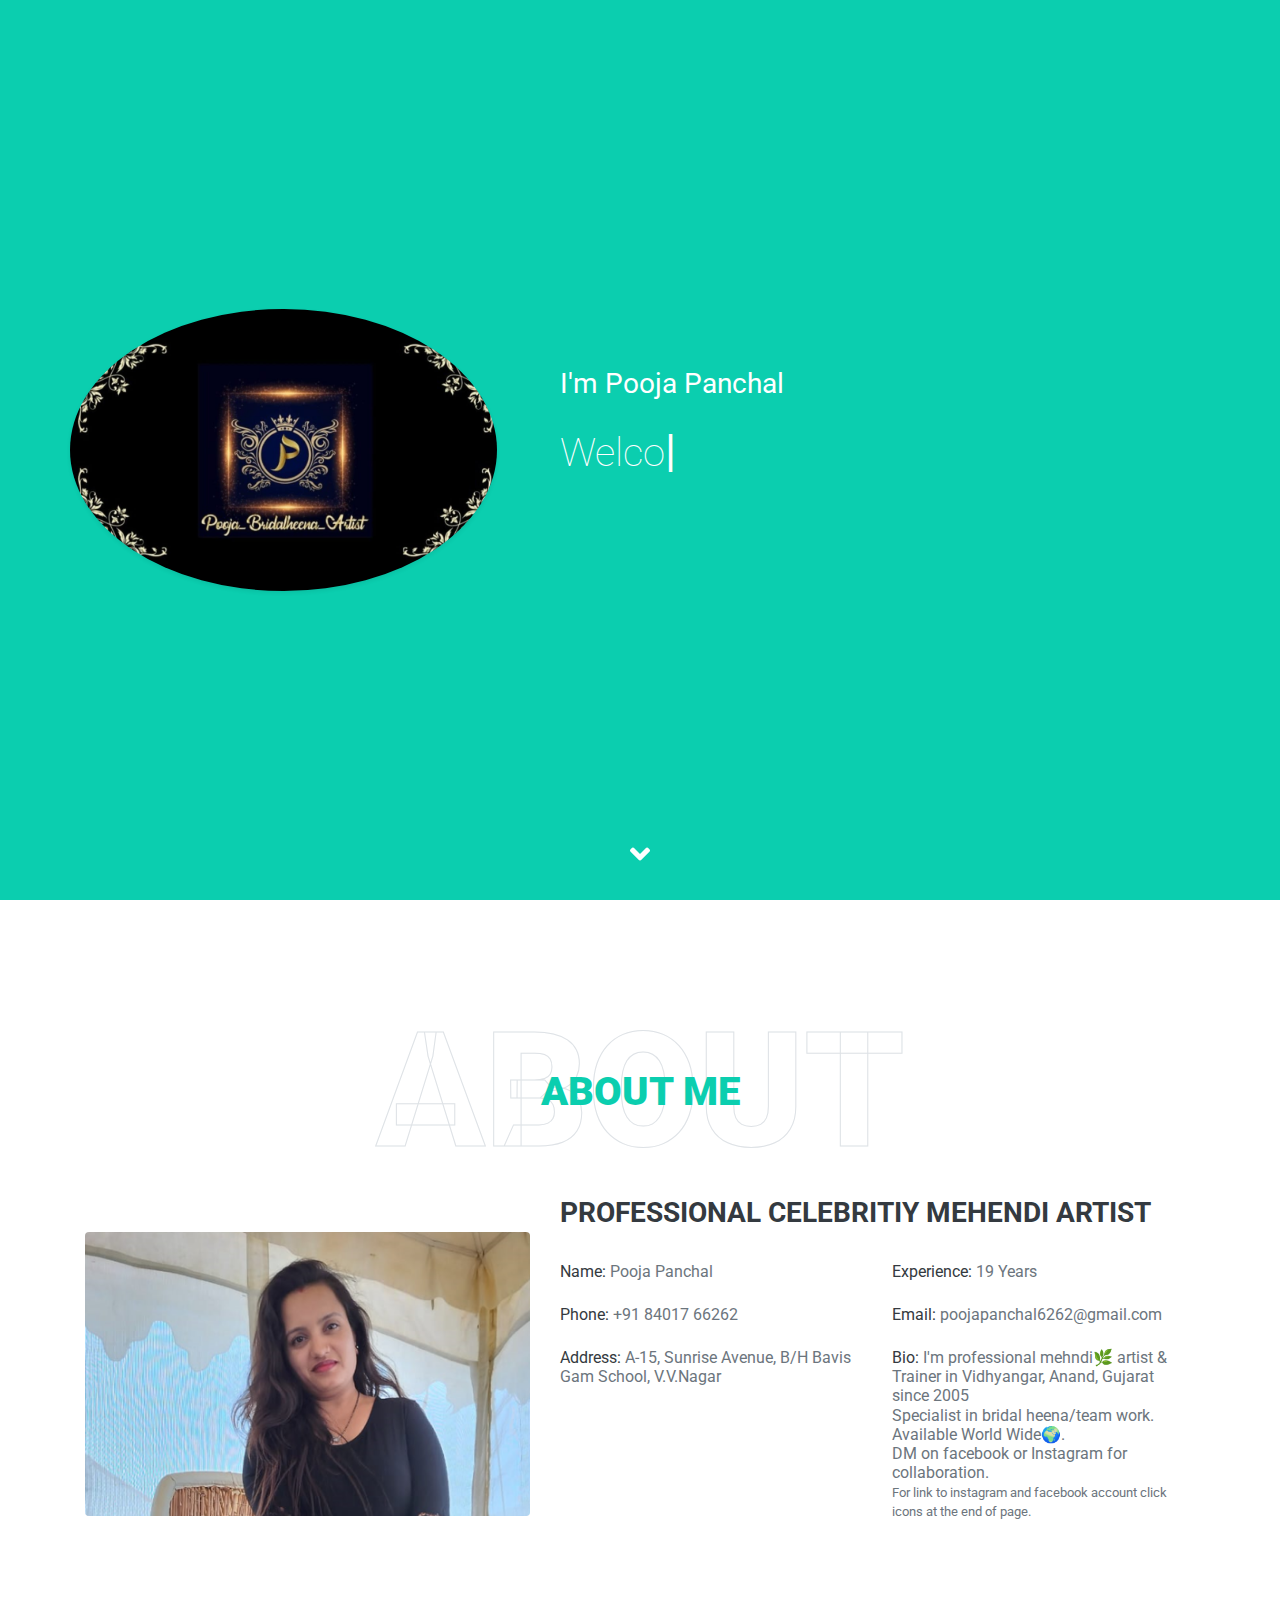
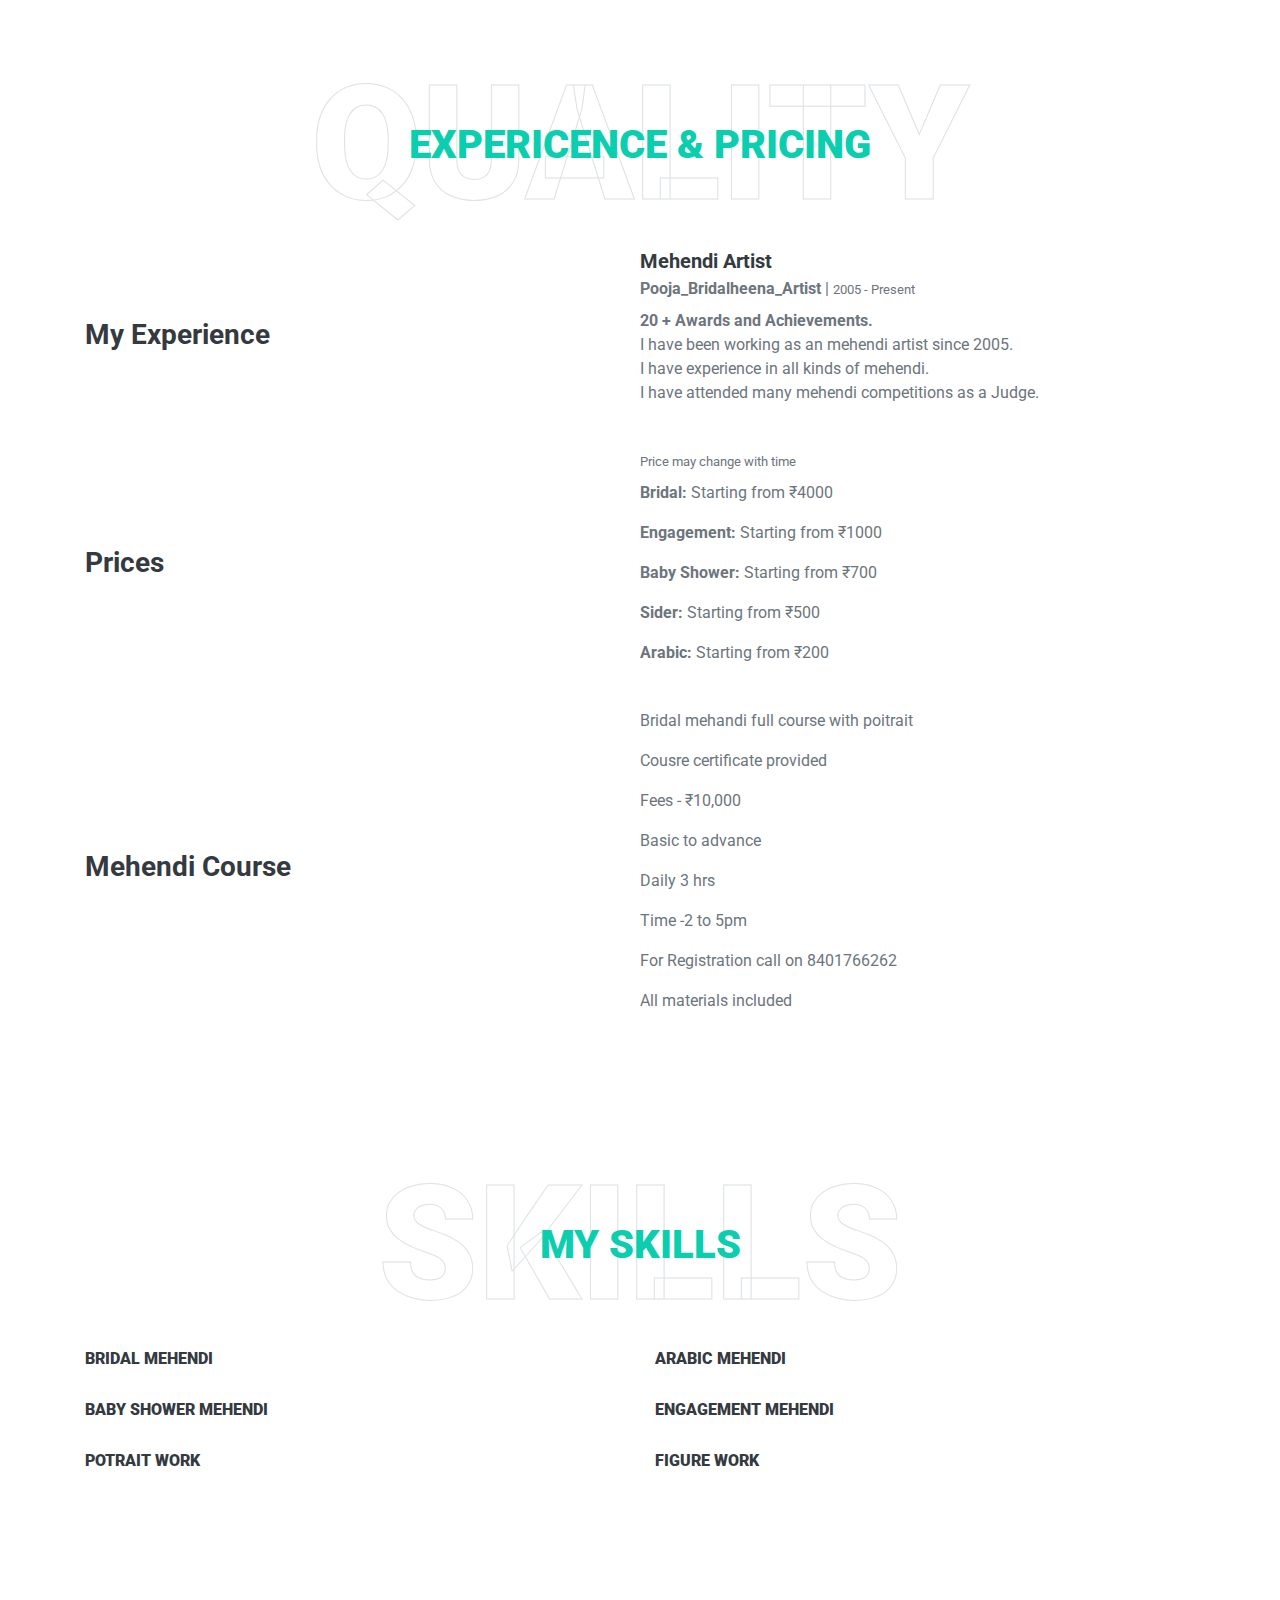
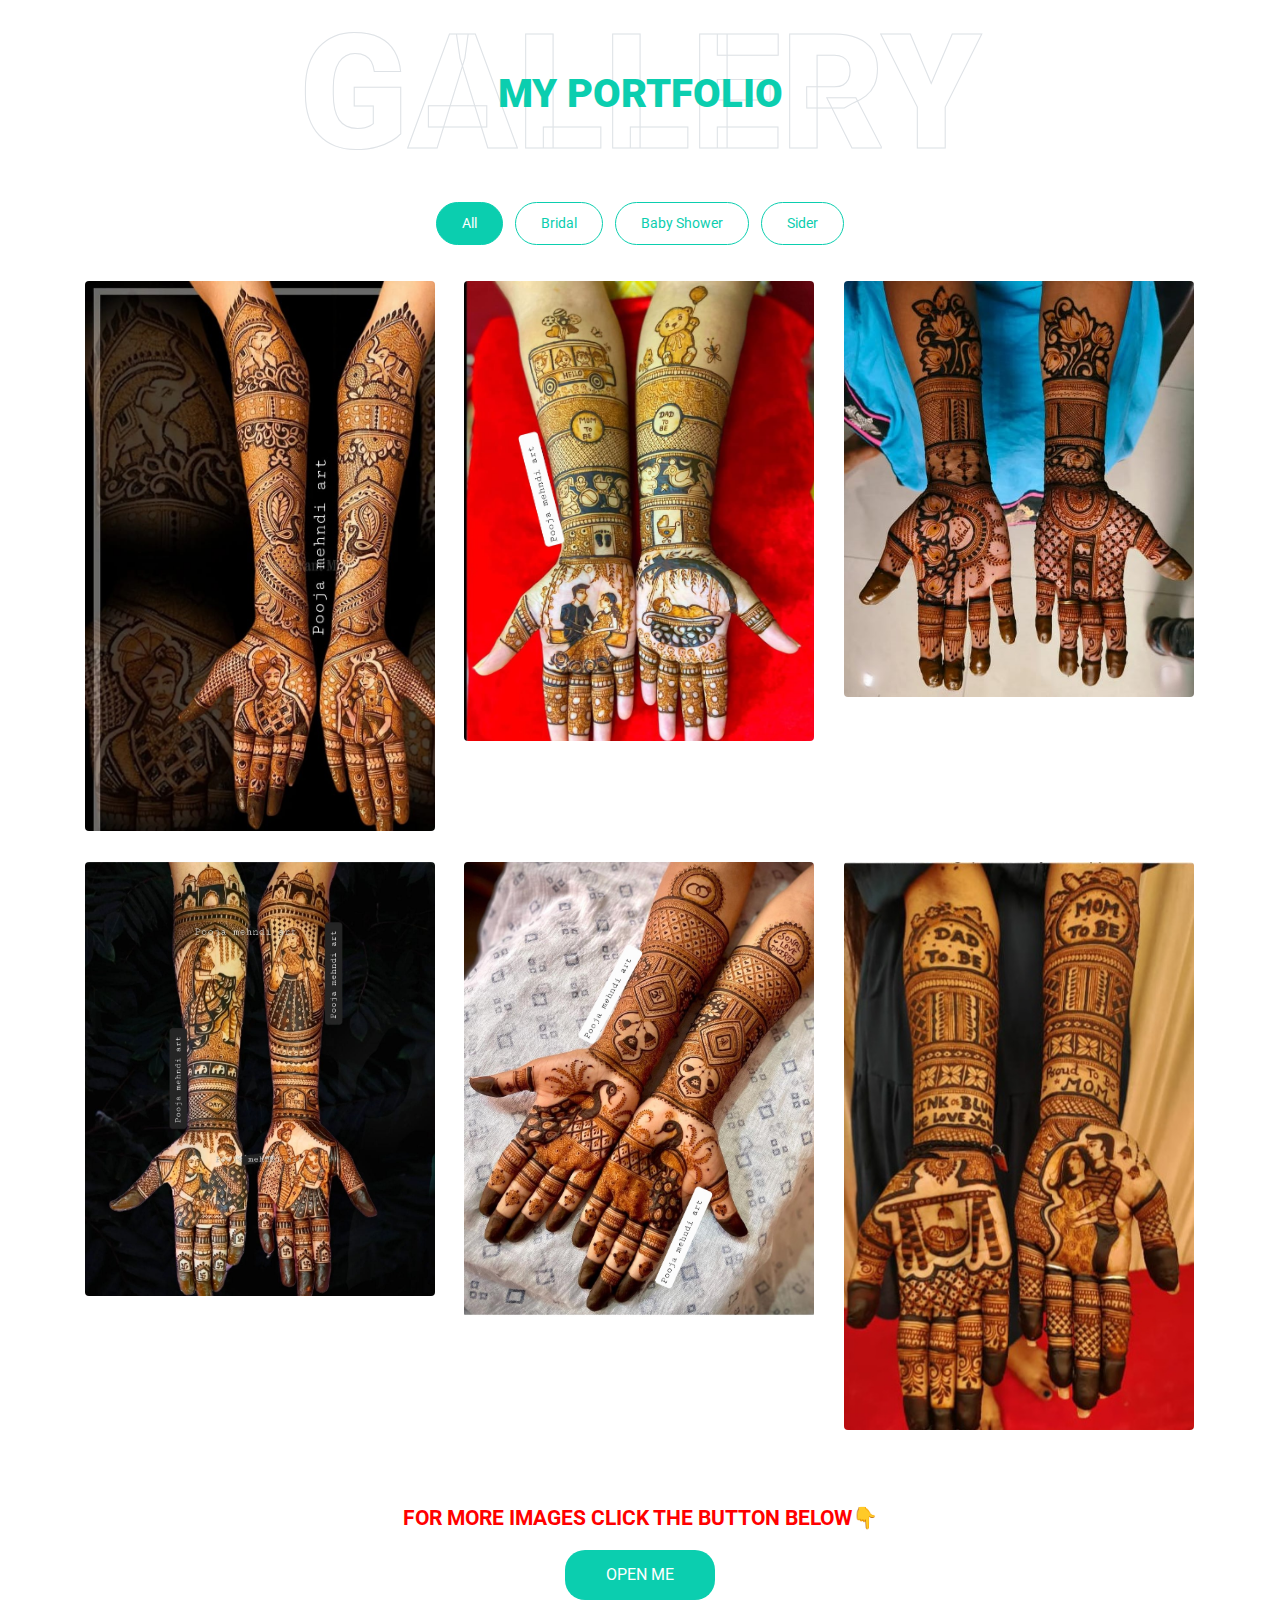
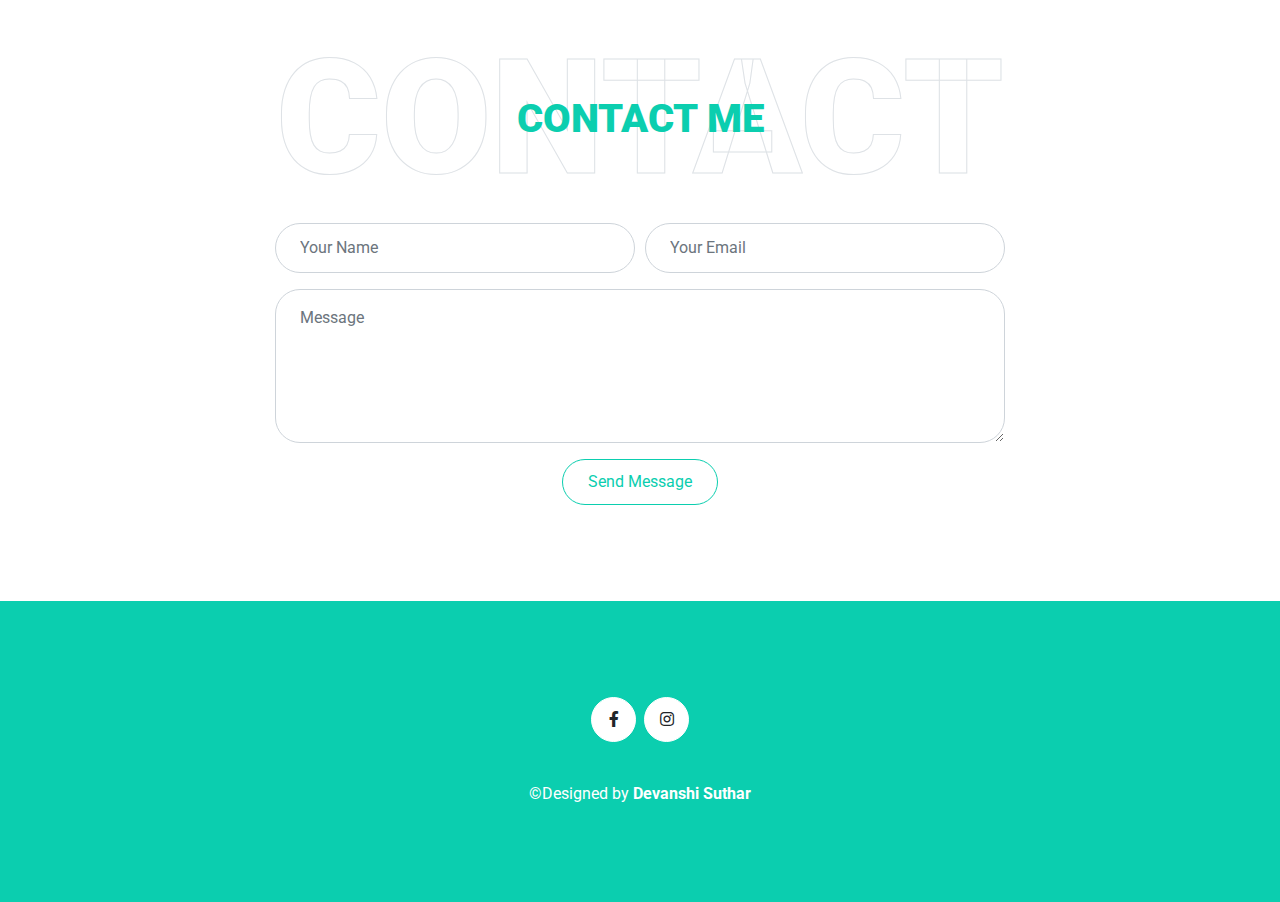
<file: index.html>
<!DOCTYPE html>
<html lang="en">

<head>
    <meta charset="utf-8">
    <title>Pooja's Mehendi Art</title>
    <meta content="width=device-width, initial-scale=1.0" name="viewport">
    <meta content="Free HTML Templates" name="keywords">
    <meta content="Free HTML Templates" name="description">

    <!-- Favicon -->
    <link href="img/favicon.ico" rel="icon">

    <!-- Google Web Fonts -->
    <link rel="preconnect" href="https://fonts.gstatic.com">
    <link href="https://fonts.googleapis.com/css2?family=Roboto:wght@300;400;500;700;900&display=swap" rel="stylesheet"> 

    <!-- Font Awesome -->
    <link href="https://cdnjs.cloudflare.com/ajax/libs/font-awesome/5.10.0/css/all.min.css" rel="stylesheet">

    <!-- Libraries Stylesheet -->
    <link href="lib/owlcarousel/assets/owl.carousel.min.css" rel="stylesheet">
    <link href="lib/lightbox/css/lightbox.min.css" rel="stylesheet">

    <!-- Customized Bootstrap Stylesheet -->
    <link href="css/style.css" rel="stylesheet">
</head>

<body data-spy="scroll" data-target=".navbar" data-offset="51">
    <!-- Navbar Start -->
    <nav class="navbar fixed-top shadow-sm navbar-expand-lg bg-light navbar-light py-3 py-lg-0 px-lg-5">
        <a href="index.html" class="navbar-brand ml-lg-3">
            <h1 class="m-0 display-5"><span class="text-primary">Home</span></h1>
        </a>
        <button type="button" class="navbar-toggler" data-toggle="collapse" data-target="#navbarCollapse">
            <span class="navbar-toggler-icon"></span>
        </button>
        <div class="collapse navbar-collapse px-lg-3" id="navbarCollapse">
            <div class="navbar-nav m-auto py-0">
                <a href="#home" class="nav-item nav-link active">Home</a>
                <a href="#about" class="nav-item nav-link">About</a>
                <a href="#qualification" class="nav-item nav-link">Quality</a>
                <a href="#skill" class="nav-item nav-link">Skill</a>
                <!-- <a href="#service" class="nav-item nav-link">Service</a> -->
                <a href="#portfolio" class="nav-item nav-link">Portfolio</a>
                <!-- <a href="#testimonial" class="nav-item nav-link">Review</a> -->
                <a href="#contact" class="nav-item nav-link">Contact</a>
            </div>
            <!-- <a href="" class="btn btn-outline-primary d-none d-lg-block">Hire Me</a> -->
        </div>
    </nav>
    <!-- Navbar End -->


    <!-- Video Modal Start -->
    <div class="modal fade" id="videoModal" tabindex="-1" role="dialog" aria-labelledby="exampleModalLabel" aria-hidden="true">
        <div class="modal-dialog" role="document">
            <div class="modal-content">
                <div class="modal-body">
                    <button type="button" class="close" data-dismiss="modal" aria-label="Close">
                        <span aria-hidden="true">&times;</span>
                    </button>        
                    <!-- 16:9 aspect ratio -->
                    <div class="embed-responsive embed-responsive-16by9">
                        <iframe class="embed-responsive-item" src="" id="video"  allowscriptaccess="always" allow="autoplay"></iframe>
                    </div>
                </div>
            </div>
        </div>
    </div>
    <!-- Video Modal End -->


    <!-- Header Start -->
    <div class="container-fluid bg-primary d-flex align-items-center mb-5 py-5" id="home" style="min-height: 100vh;">
        <div class="container">
            <div class="row align-items-center">
                <div class="col-lg-5 px-5 pl-lg-0 pb-5 pb-lg-0">
                    <img class="img-fluid w-100 rounded-circle shadow-sm" src="logo.jpg" alt="">
                </div>
                <div class="col-lg-7 text-center text-lg-left">
                    <h3 class="text-white font-weight-normal mb-3">I'm Pooja Panchal</h3>
                    <h1 class="display-3 text-uppercase text-primary mb-2" style="-webkit-text-stroke: 2px #ffffff;"></h1>
                    <h1 class="typed-text-output d-inline font-weight-lighter text-white"></h1>
                    <div class="typed-text d-none">Welcome to the world of Pooja_Bridalheena_artist</div>
                    <div class="d-flex align-items-center justify-content-center justify-content-lg-start pt-5">
                       
                        <!-- <button type="button" class="btn-play" data-toggle="modal"
                            data-src="https://www.youtube.com/embed/DWRcNpR6Kdc" data-target="#videoModal">
                            <span></span>
                        </button> -->
                        <!-- <h5 class="font-weight-normal text-white m-0 ml-4 d-none d-sm-block">Play Video</h5> -->
                    </div>
                </div>
            </div>
        </div>
    </div>
    <!-- Header End -->


    <!-- About Start -->
    <div class="container-fluid py-5" id="about">
        <div class="container">
            <div class="position-relative d-flex align-items-center justify-content-center">
                <h1 class="display-1 text-uppercase text-white" style="-webkit-text-stroke: 1px #dee2e6;">About</h1>
                <h1 class="position-absolute text-uppercase text-primary">About Me</h1>
            </div>
            <div class="row align-items-center">
                <div class="col-lg-5 pb-4 pb-lg-0">
                    <img class="img-fluid rounded w-70" src="profile.png" alt="">
                </div>
                <div class="col-lg-7">
                    <h3 class="mb-4">PROFESSIONAL CELEBRITIY MEHENDI ARTIST</h3>
                    <div class="row mb-3">
                        <div class="col-sm-6 py-2"><h6>Name: <span class="text-secondary">Pooja Panchal</span></h6></div>
                        <div class="col-sm-6 py-2"><h6>Experience: <span class="text-secondary">19 Years</span></h6></div>
                        <div class="col-sm-6 py-2"><h6>Phone: <span class="text-secondary">+91 84017 66262</span></h6></div>
                        <div class="col-sm-6 py-2"><h6>Email: <span class="text-secondary">poojapanchal6262@gmail.com</span></h6></div>
                        <div class="col-sm-6 py-2"><h6>Address: <span class="text-secondary">A-15, Sunrise Avenue, B/H Bavis Gam School, V.V.Nagar</span></h6></div>
                        <div class="col-sm-6 py-2"><h6>Bio: <span class="text-secondary">I'm professional mehndi🌿 artist & Trainer in Vidhyangar, Anand, Gujarat since 2005
                           <br> Specialist in bridal heena/team work. <br> Available World Wide🌍. <br> DM on facebook or Instagram for collaboration.<br><small>For link to instagram and facebook account click icons at the end of page.</small></span></h6></div>
                    </div>
                    <!-- <a href="" class="btn btn-outline-primary mr-4">Hire Me</a> -->
                </div>
            </div>
        </div>
    </div>
    <!-- About End -->


    <!-- Qualification Start -->
    <div class="container-fluid py-5" id="qualification">
        <div class="container">
            <div class="position-relative d-flex align-items-center justify-content-center">
                <h1 class="display-1 text-uppercase text-white" style="-webkit-text-stroke: 1px #dee2e6;">Quality</h1>
                <h1 class="position-absolute text-uppercase text-primary">Expericence & Pricing</h1>
            </div>
            <div class="row align-items-center">
                <div class="col-lg-6">
                    <h3 class="mb-4">My Experience</h3>
                        </div>
                        <div class="position-relative mb-4">
                            <h5 class="font-weight-bold mb-1">Mehendi Artist</h5>
                            <p class="mb-2"><strong>Pooja_Bridalheena_Artist</strong> | <small>2005 - Present</small></p>
                            <p><b>20 + Awards and Achievements.</b><br> I have been working as an mehendi artist since 2005.<br>I have experience in all kinds of mehendi.<br>I have attended many mehendi competitions as a Judge.</p>
                        </div>
                        <div class="col-lg-6">
                            <h3 class="mb-4">Prices</h3>
                        </div>
                        <div class="position-relative mb-4">
                            <h5 class="font-weight-bold mb-1"></h5>
                            <p class="mb-2"><small>Price may change with time</small></p>
                            <p><b>Bridal:</b> Starting from ₹4000</p>
                            <p><b>Engagement:</b> Starting from ₹1000</p>
                            <p><b>Baby Shower:</b> Starting from ₹700</p>
                            <p><b>Sider:</b> Starting from ₹500</p>
                            <p><b>Arabic:</b> Starting from ₹200</p>
                        </div>
                        <div class="col-lg-6">
                            <h3 class="mb-4">Mehendi Course</h3>
                        </div>
                        <div class="position-relative mb-4">
                            <h5 class="font-weight-bold mb-1"></h5>
                            <p>Bridal mehandi full course with poitrait</p>
                            <p>Cousre certificate provided</p>
                            <p>Fees - ₹10,000</p>
                            <p>Basic to advance</p>
                            <p>Daily 3 hrs</p>
                            <p>Time -2 to 5pm</p>
                            <p>For Registration call on 8401766262</p>
                            <p>All materials included</p>
                        </div>
                    </div>
                </div>

                <!-- <div class="row align-items-center"></div>
                    <div class="col-lg-6">
                       <h3 class="mb-4">My Expericence</h3>
                        <div class="border-left border-primary pt-2 pl-4 ml-2">
                            <div class="position-relative mb-4">
                            <i class="far fa-dot-circle text-primary position-absolute" style="top: 2px; left: -32px;"></i>
                            <h5 class="font-weight-bold mb-1">Mehendi artist</h5>
                            <p class="mb-2"><strong>Pooja_Bridalheena_Artist</strong> | <small>2005 - Present</small></p>
                            <p>I have been working as an mehendi artist since 2005. I have experience in all kinds of mehendi.</p>
                           </div>
                        
                          <div class="position-relative mb-4">
                            <i class="far fa-dot-circle text-primary position-absolute" style="top: 2px; left: -32px;"></i>
                            <h5 class="font-weight-bold mb-1">Prices</h5>
                            <p class="mb-2"><small>Prices may every with time.</small></p>
                        </div>
                    </div>
                </div>-->
            </div>
        </div> 
    </div>
    <!-- Qualification End -->


    <!-- Skill Start -->
    <div class="container-fluid py-5" id="skill">
        <div class="container">
            <div class="position-relative d-flex align-items-center justify-content-center">
                <h1 class="display-1 text-uppercase text-white" style="-webkit-text-stroke: 1px #dee2e6;">Skills</h1>
                <h1 class="position-absolute text-uppercase text-primary">My Skills</h1>
            </div>
            <div class="row align-items-center">
                <div class="col-md-6">
                    <div class="skill mb-4">
                        <div class="d-flex justify-content-between">
                            <h6 class="font-weight-bold"><b>BRIDAL MEHENDI</b></h6>
                        </div>
                    </div>
                    <div class="skill mb-4">
                        <div class="d-flex justify-content-between">
                            <h6 class="font-weight-bold"><b>BABY SHOWER MEHENDI</b></h6>
                        </div>
                    </div>
                    <div class="skill mb-4">
                        <div class="d-flex justify-content-between">
                            <h6 class="font-weight-bold"><b>POTRAIT WORK</b></h6>
                        </div>
                    </div>
                </div>
                <div class="col-md-6">
                    <div class="skill mb-4">
                        <div class="d-flex justify-content-between">
                            <h6 class="font-weight-bold"><b>ARABIC MEHENDI</b></h6>
                        </div>
                    </div>
                    <div class="skill mb-4">
                        <div class="d-flex justify-content-between">
                            <h6 class="font-weight-bold"><b>ENGAGEMENT MEHENDI</b></h6>
                        </div>
                    </div>
                    <div class="skill mb-4">
                        <div class="d-flex justify-content-between">
                            <h6 class="font-weight-bold"><b>FIGURE WORK</b></h6>
                        </div>
                    </div>
                </div>
            </div>
        </div>
    </div>
    <!-- Skill End -->


    <!-- Services Start -->
    <!-- <div class="container-fluid pt-5" id="service">
        <div class="container">
            <div class="position-relative d-flex align-items-center justify-content-center">
                <h1 class="display-1 text-uppercase text-white" style="-webkit-text-stroke: 1px #dee2e6;">Service</h1>
                <h1 class="position-absolute text-uppercase text-primary">My Services</h1>
            </div>
            <div class="row pb-3">
                <div class="col-lg-4 col-md-6 text-center mb-5">
                    <div class="d-flex align-items-center justify-content-center mb-4">
                        <i class="fa fa-2x fa-laptop service-icon bg-primary text-white mr-3"></i>
                        <h4 class="font-weight-bold m-0">Web Design</h4>
                    </div>
                    <p>Justo sit justo eos amet tempor amet clita amet ipsum eos elitr. Amet lorem lorem lorem est amet labore eirmod erat clita</p>
                    <a class="border-bottom border-primary text-decoration-none" href="">Read More</a>
                </div>
                <div class="col-lg-4 col-md-6 text-center mb-5">
                    <div class="d-flex align-items-center justify-content-center mb-4">
                        <i class="fa fa-2x fa-laptop-code service-icon bg-primary text-white mr-3"></i>
                        <h4 class="font-weight-bold m-0">Web Development</h4>
                    </div>
                    <p>Justo sit justo eos amet tempor amet clita amet ipsum eos elitr. Amet lorem lorem lorem est amet labore eirmod erat clita</p>
                    <a class="border-bottom border-primary text-decoration-none" href="">Read More</a>
                </div>
                <div class="col-lg-4 col-md-6 text-center mb-5">
                    <div class="d-flex align-items-center justify-content-center mb-4">
                        <i class="fab fa-2x fa-android service-icon bg-primary text-white mr-3"></i>
                        <h4 class="font-weight-bold m-0">Apps Design</h4>
                    </div>
                    <p>Justo sit justo eos amet tempor amet clita amet ipsum eos elitr. Amet lorem lorem lorem est amet labore eirmod erat clita</p>
                    <a class="border-bottom border-primary text-decoration-none" href="">Read More</a>
                </div>
                <div class="col-lg-4 col-md-6 text-center mb-5">
                    <div class="d-flex align-items-center justify-content-center mb-4">
                        <i class="fab fa-2x fa-apple service-icon bg-primary text-white mr-3"></i>
                        <h4 class="font-weight-bold m-0">Apps Development</h4>
                    </div>
                    <p>Justo sit justo eos amet tempor amet clita amet ipsum eos elitr. Amet lorem lorem lorem est amet labore eirmod erat clita</p>
                    <a class="border-bottom border-primary text-decoration-none" href="">Read More</a>
                </div>
                <div class="col-lg-4 col-md-6 text-center mb-5">
                    <div class="d-flex align-items-center justify-content-center mb-4">
                        <i class="fa fa-2x fa-search service-icon bg-primary text-white mr-3"></i>
                        <h4 class="font-weight-bold m-0">SEO</h4>
                    </div>
                    <p>Justo sit justo eos amet tempor amet clita amet ipsum eos elitr. Amet lorem lorem lorem est amet labore eirmod erat clita</p>
                    <a class="border-bottom border-primary text-decoration-none" href="">Read More</a>
                </div>
                <div class="col-lg-4 col-md-6 text-center mb-5">
                    <div class="d-flex align-items-center justify-content-center mb-4">
                        <i class="fa fa-2x fa-edit service-icon bg-primary text-white mr-3"></i>
                        <h4 class="font-weight-bold m-0">Content Creating</h4>
                    </div>
                    <p>Justo sit justo eos amet tempor amet clita amet ipsum eos elitr. Amet lorem lorem lorem est amet labore eirmod erat clita</p>
                    <a class="border-bottom border-primary text-decoration-none" href="">Read More</a>
                </div>
            </div>
        </div>
    </div> -->
    <!-- Services End -->


    <!-- Portfolio Start -->
    <div class="container-fluid pt-5 pb-3" id="portfolio">
        <div class="container">
            <div class="position-relative d-flex align-items-center justify-content-center">
                <h1 class="display-1 text-uppercase text-white" style="-webkit-text-stroke: 1px #dee2e6;">Gallery</h1>
                <h1 class="position-absolute text-uppercase text-primary">My Portfolio</h1>
            </div>
            <div class="row">
                <div class="col-12 text-center mb-2">
                    
                    
                    <ul class="list-inline mb-4" id="portfolio-flters">
                        <li class="btn btn-sm btn-outline-primary m-1 active"  data-filter="*">All</li>
                        <li class="btn btn-sm btn-outline-primary m-1" data-filter=".first">Bridal</li>
                        <li class="btn btn-sm btn-outline-primary m-1" data-filter=".second">Baby Shower</li>
                        <li class="btn btn-sm btn-outline-primary m-1" data-filter=".third">Sider</li>
                    </ul>
                </div>
            </div>
           <div class="row portfolio-container">
                <div class="col-lg-4 col-md-6 mb-4 portfolio-item first">
                    <div class="position-relative overflow-hidden mb-2"> 
                        <img class="img-fluid rounded w-100" src="Bridal/9.jpg" alt="">
                        <div class="portfolio-btn bg-primary d-flex align-items-center justify-content-center">
                            <a href="img/Bridal/1.jpg" data-lightbox="portfolio">
                                <i class="fa fa-plus text-white" style="font-size: 60px;"></i>
                            </a>
                        </div>
                    </div>
                </div>
                
                <div class="col-lg-4 col-md-6 mb-4 portfolio-item second">
                    <div class="position-relative overflow-hidden mb-2">
                        <img class="img-fluid rounded w-100" src="Baby_Shower/11.jpg" alt="">
                        <div class="portfolio-btn bg-primary d-flex align-items-center justify-content-center">
                            <a href="img/Bridal/11.jpg" data-lightbox="portfolio">
                                <i class="fa fa-plus text-white" style="font-size: 60px;"></i>
                            </a>
                        </div>
                    </div>
                </div>
                <div class="col-lg-4 col-md-6 mb-4 portfolio-item third">
                    <div class="position-relative overflow-hidden mb-2">
                        <img class="img-fluid rounded w-100" src="sider/26.jpg" alt="">
                        <div class="portfolio-btn bg-primary d-flex align-items-center justify-content-center">
                            <a href="img/Bridal/21.jpg" data-lightbox="portfolio">
                                <i class="fa fa-plus text-white" style="font-size: 60px;"></i>
                            </a>
                        </div>
                    </div>
                </div>
                <div class="col-lg-4 col-md-6 mb-4 portfolio-item first">
                    <div class="position-relative overflow-hidden mb-2">
                        <img class="img-fluid rounded w-100" src="Bridal/34.jpg" alt="">
                        <div class="portfolio-btn bg-primary d-flex align-items-center justify-content-center">
                            <a href="img/Bridal/2.jpg" data-lightbox="portfolio">
                                <i class="fa fa-plus text-white" style="font-size: 60px;"></i>
                            </a>
                        </div>
                    </div>
                </div>
                <div class="col-lg-4 col-md-6 mb-4 portfolio-item third">
                    <div class="position-relative overflow-hidden mb-2">
                        <img class="img-fluid rounded w-100" src="sider/63.jpg" alt="">
                        <div class="portfolio-btn bg-primary d-flex align-items-center justify-content-center">
                            <a href="img/Bridal/12.jpg" data-lightbox="portfolio">
                                <i class="fa fa-plus text-white" style="font-size: 60px;"></i>
                            </a>
                        </div>
                    </div>
                </div>
                <div class="col-lg-4 col-md-6 mb-4 portfolio-item second">
                    <div class="position-relative overflow-hidden mb-2">
                        <img class="img-fluid rounded w-100" src="Baby_Shower/13.jpg" alt="">
                        <div class="portfolio-btn bg-primary d-flex align-items-center justify-content-center">
                            <a href="img/Bridal/22.jpg" data-lightbox="portfolio">
                                <i class="fa fa-plus text-white" style="font-size: 60px;"></i>
                            </a>
                        </div>
                    </div>
                </div>
            </div>
        </div>
    </div>
    <br>
    <p style="color : red; text-align: center; font-size: 21px;"><b>FOR MORE IMAGES CLICK THE BUTTON BELOW👇</b></p>
    <br>
    <form action="images.html">
        <div style="display: flex; justify-content: center; align-items: center; height: 0vh;">
            <button style="border: none; border-radius: 20px; background-color: #0BCEAF; color: white; height: 50px; width: 150px;" type="submit" class="button">OPEN ME</button>
        </div>
      </form>
    <!-- Portfolio End -->


    <!-- Testimonial Start -->
    <!-- <div class="container-fluid py-5" id="testimonial">
        <div class="container">
            <div class="position-relative d-flex align-items-center justify-content-center">
                <h1 class="display-1 text-uppercase text-white" style="-webkit-text-stroke: 1px #dee2e6;">Review</h1>
                <h1 class="position-absolute text-uppercase text-primary">Clients Say</h1>
            </div>
            <div class="row justify-content-center">
                <div class="col-lg-8">
                    <div class="owl-carousel testimonial-carousel">
                        <div class="text-center">
                            <i class="fa fa-3x fa-quote-left text-primary mb-4"></i>
                            <h4 class="font-weight-light mb-4">Dolor eirmod diam stet kasd sed. Aliqu rebum est eos. Rebum elitr dolore et eos labore, stet justo sed est sed. Diam sed sed dolor stet accusam amet eirmod eos, labore diam clita</h4>
                             <img class="img-fluid rounded-circle mx-auto mb-3" src="img/testimonial-1.jpg" style="width: 80px; height: 80px;">
                            <h5 class="font-weight-bold m-0">Client Name</h5>
                            <span>Profession</span>
                        </div>
                        <div class="text-center">
                            <i class="fa fa-3x fa-quote-left text-primary mb-4"></i>
                            <h4 class="font-weight-light mb-4">Dolor eirmod diam stet kasd sed. Aliqu rebum est eos. Rebum elitr dolore et eos labore, stet justo sed est sed. Diam sed sed dolor stet accusam amet eirmod eos, labore diam clita</h4>
                             <img class="img-fluid rounded-circle mx-auto mb-3" src="img/testimonial-2.jpg" style="width: 80px; height: 80px;">
                            <h5 class="font-weight-bold m-0">Client Name</h5>
                            <span>Profession</span>
                        </div>
                        <div class="text-center">
                            <i class="fa fa-3x fa-quote-left text-primary mb-4"></i>
                            <h4 class="font-weight-light mb-4">Dolor eirmod diam stet kasd sed. Aliqu rebum est eos. Rebum elitr dolore et eos labore, stet justo sed est sed. Diam sed sed dolor stet accusam amet eirmod eos, labore diam clita</h4>
                            <img class="img-fluid rounded-circle mx-auto mb-3" src="img/testimonial-3.jpg" style="width: 80px; height: 80px;"> 
                            <h5 class="font-weight-bold m-0">Client Name</h5>
                            <span>Profession</span>
                        </div>
                    </div>
                </div>
            </div>
        </div>
    </div>-->
    <!-- Testimonial End --> 


    <!-- Blog Start -->
    <!-- <div class="container-fluid pt-5" id="blog">
        <div class="container">
            <div class="position-relative d-flex align-items-center justify-content-center">
                <h1 class="display-1 text-uppercase text-white" style="-webkit-text-stroke: 1px #dee2e6;">Blog</h1>
                <h1 class="position-absolute text-uppercase text-primary">Latest Blog</h1>
            </div>
            <div class="row">
                <div class="col-lg-4 mb-5">
                    <div class="position-relative mb-4">
                        <img class="img-fluid rounded w-100" src="img/blog-1.jpg" alt="">
                        <div class="blog-date">
                            <h4 class="font-weight-bold mb-n1">01</h4>
                            <small class="text-white text-uppercase">Jan</small>
                        </div>
                    </div>
                    <h5 class="font-weight-medium mb-4">Rebum lorem no eos ut ipsum diam tempor sed rebum elitr ipsum</h5>
                    <a class="btn btn-sm btn-outline-primary py-2" href="">Read More</a>
                </div>
                <div class="col-lg-4 mb-5">
                    <div class="position-relative mb-4">
                        <img class="img-fluid rounded w-100" src="img/blog-2.jpg" alt="">
                        <div class="blog-date">
                            <h4 class="font-weight-bold mb-n1">01</h4>
                            <small class="text-white text-uppercase">Jan</small>
                        </div>
                    </div>
                    <h5 class="font-weight-medium mb-4">Rebum lorem no eos ut ipsum diam tempor sed rebum elitr ipsum</h5>
                    <a class="btn btn-sm btn-outline-primary py-2" href="">Read More</a>
                </div>
                <div class="col-lg-4 mb-5">
                    <div class="position-relative mb-4">
                        <img class="img-fluid rounded w-100" src="img/blog-3.jpg" alt="">
                        <div class="blog-date">
                            <h4 class="font-weight-bold mb-n1">01</h4>
                            <small class="text-white text-uppercase">Jan</small>
                        </div>
                    </div>
                    <h5 class="font-weight-medium mb-4">Rebum lorem no eos ut ipsum diam tempor sed rebum elitr ipsum</h5>
                    <a class="btn btn-sm btn-outline-primary py-2" href="">Read More</a>
                </div>
            </div>
        </div>
    </div> -->
    <!-- Blog End -->


    <!-- Contact Start -->
    <div class="container-fluid py-5" id="contact">
        <div class="container">
            <div class="position-relative d-flex align-items-center justify-content-center">
                <h1 class="display-1 text-uppercase text-white" style="-webkit-text-stroke: 1px #dee2e6;">Contact</h1>
                <h1 class="position-absolute text-uppercase text-primary">Contact Me</h1>
            </div>
            <div class="row justify-content-center">
                <div class="col-lg-8">
                    <div class="contact-form text-center">
                        <div id="success"></div>
                        <form name="sentMessage" id="contactForm" novalidate="novalidate">
                            <div class="form-row">
                                <div class="control-group col-sm-6">
                                    <input type="text" class="form-control p-4" id="name" placeholder="Your Name"
                                        required="required" data-validation-required-message="Please enter your name" />
                                    <p class="help-block text-danger"></p>
                                </div>
                                <div class="control-group col-sm-6">
                                    <input type="email" class="form-control p-4" id="email" placeholder="Your Email"
                                        required="required" data-validation-required-message="Please enter your email" />
                                    <p class="help-block text-danger"></p>
                                </div>
                            </div>
                            <div class="control-group">
                                <textarea class="form-control py-3 px-4" rows="5" id="message" placeholder="Message"
                                    required="required"
                                    data-validation-required-message="Please enter your message"></textarea>
                                <p class="help-block text-danger"></p>
                            </div>
                            <div>
                                <button class="btn btn-outline-primary" type="submit" id="sendMessageButton">Send
                                    Message</button>
                            </div>
                        </form>
                    </div>
                </div>
            </div>
        </div>
    </div>
    <!-- Contact End -->


    <!-- Footer Start -->
    <div class="container-fluid bg-primary text-white mt-5 py-5 px-sm-3 px-md-5">
        <div class="container text-center py-5">
            <div class="d-flex justify-content-center mb-4">
                <a class="btn btn-light btn-social mr-2" href="https://www.facebook.com/pops.panchal.7?mibextid=ZbWKwL"><i class="fab fa-facebook-f"></i></a>
                <a class="btn btn-light btn-social" href="https://instagram.com/pops.panchal.7?igshid=MzRlODBiNWFlZA=="><i class="fab fa-instagram"></i></a>
            </div>
            <div class="d-flex justify-content-center mb-3">
            </div>
            <p class="m-0">&copy;Designed by <a class="text-white font-weight-bold" href="https://www.linkedin.com/in/devanshi-suthar-73b932298/ ">Devanshi Suthar</a>
            </p>
        </div>
    </div>
    <!-- Footer End -->

    <!-- Scroll to Bottom -->
    <i class="fa fa-2x fa-angle-down text-white scroll-to-bottom"></i>

    <!-- Back to Top -->
    <a href="#" class="btn btn-outline-dark px-0 back-to-top"><i class="fa fa-angle-double-up"></i></a>


    <!-- JavaScript Libraries -->
    <script src="https://code.jquery.com/jquery-3.4.1.min.js"></script>
    <script src="https://stackpath.bootstrapcdn.com/bootstrap/4.4.1/js/bootstrap.bundle.min.js"></script>
    <script src="lib/typed/typed.min.js"></script>
    <script src="lib/easing/easing.min.js"></script>
    <script src="lib/waypoints/waypoints.min.js"></script>
    <script src="lib/owlcarousel/owl.carousel.min.js"></script>
    <script src="lib/isotope/isotope.pkgd.min.js"></script>
    <script src="lib/lightbox/js/lightbox.min.js"></script>

    <!-- Template Javascript -->
    <script src="js/main.js"></script>
</body>

</html>
</file>
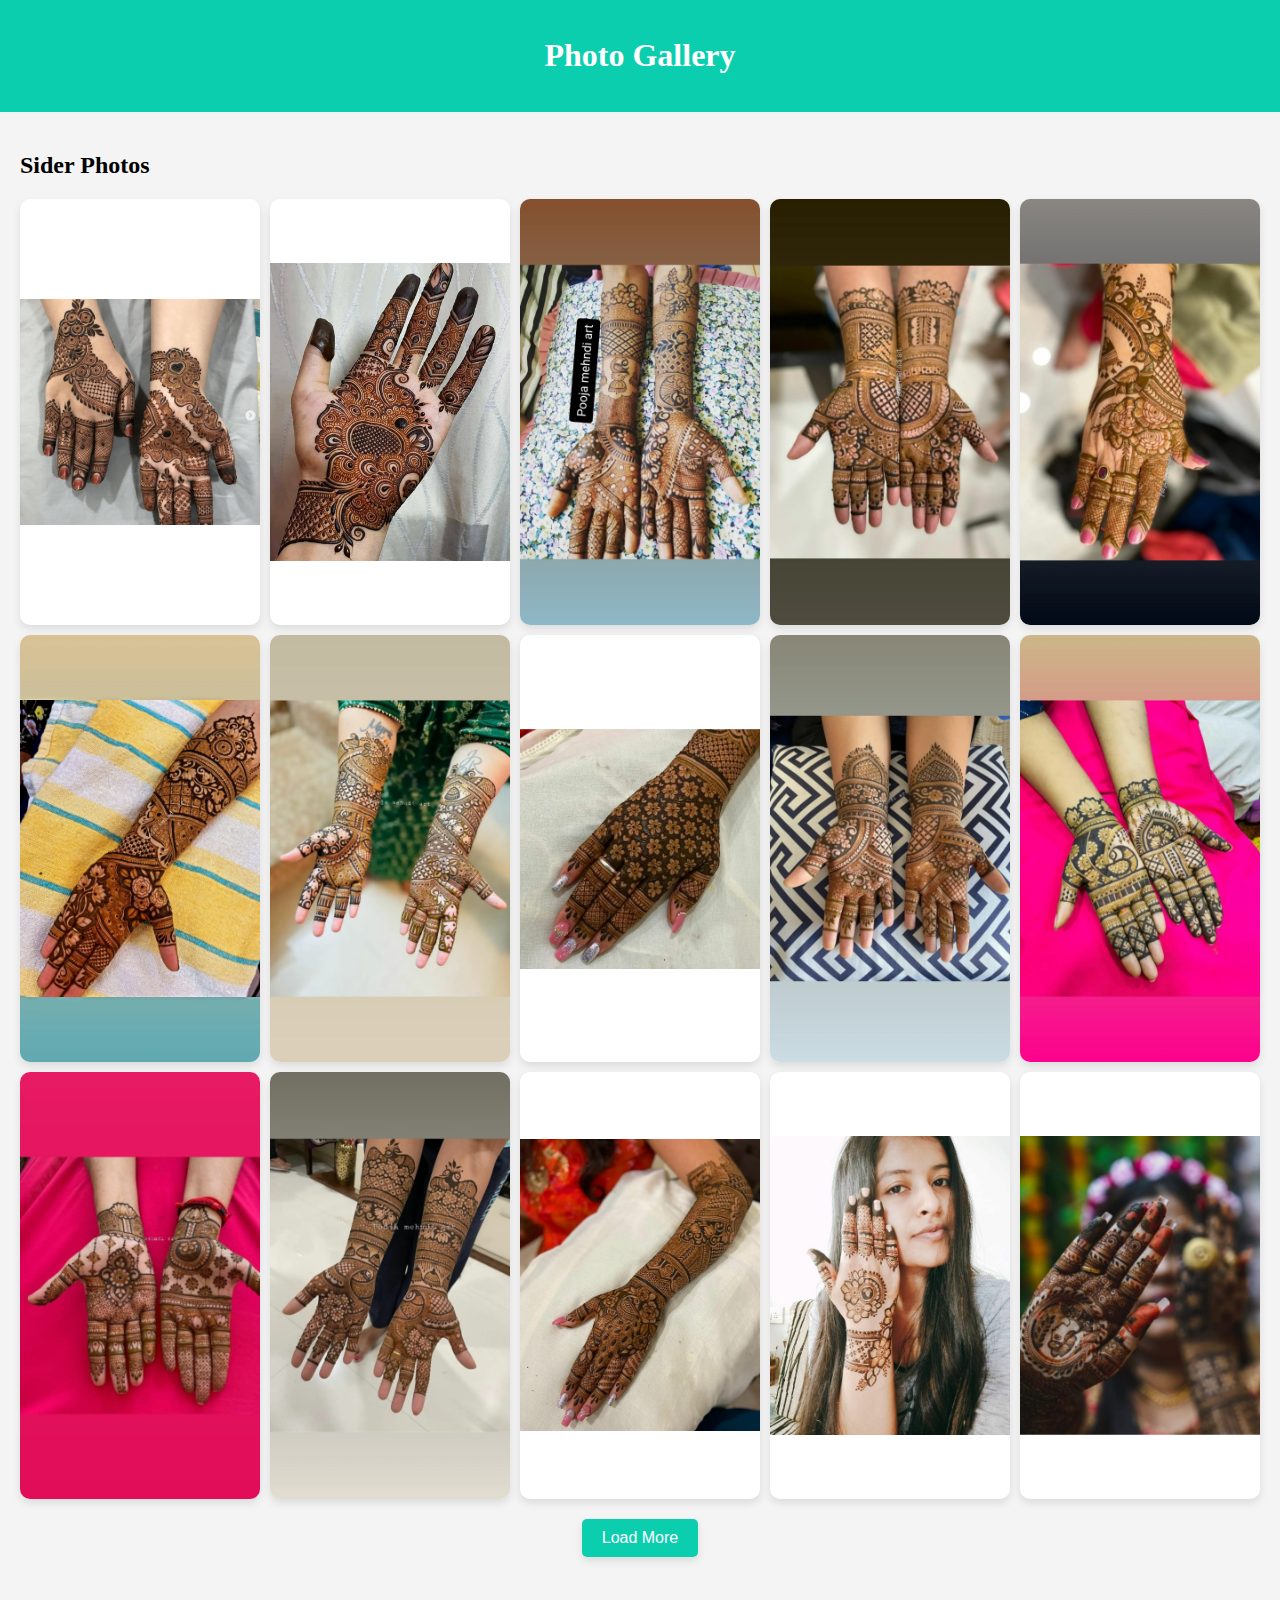
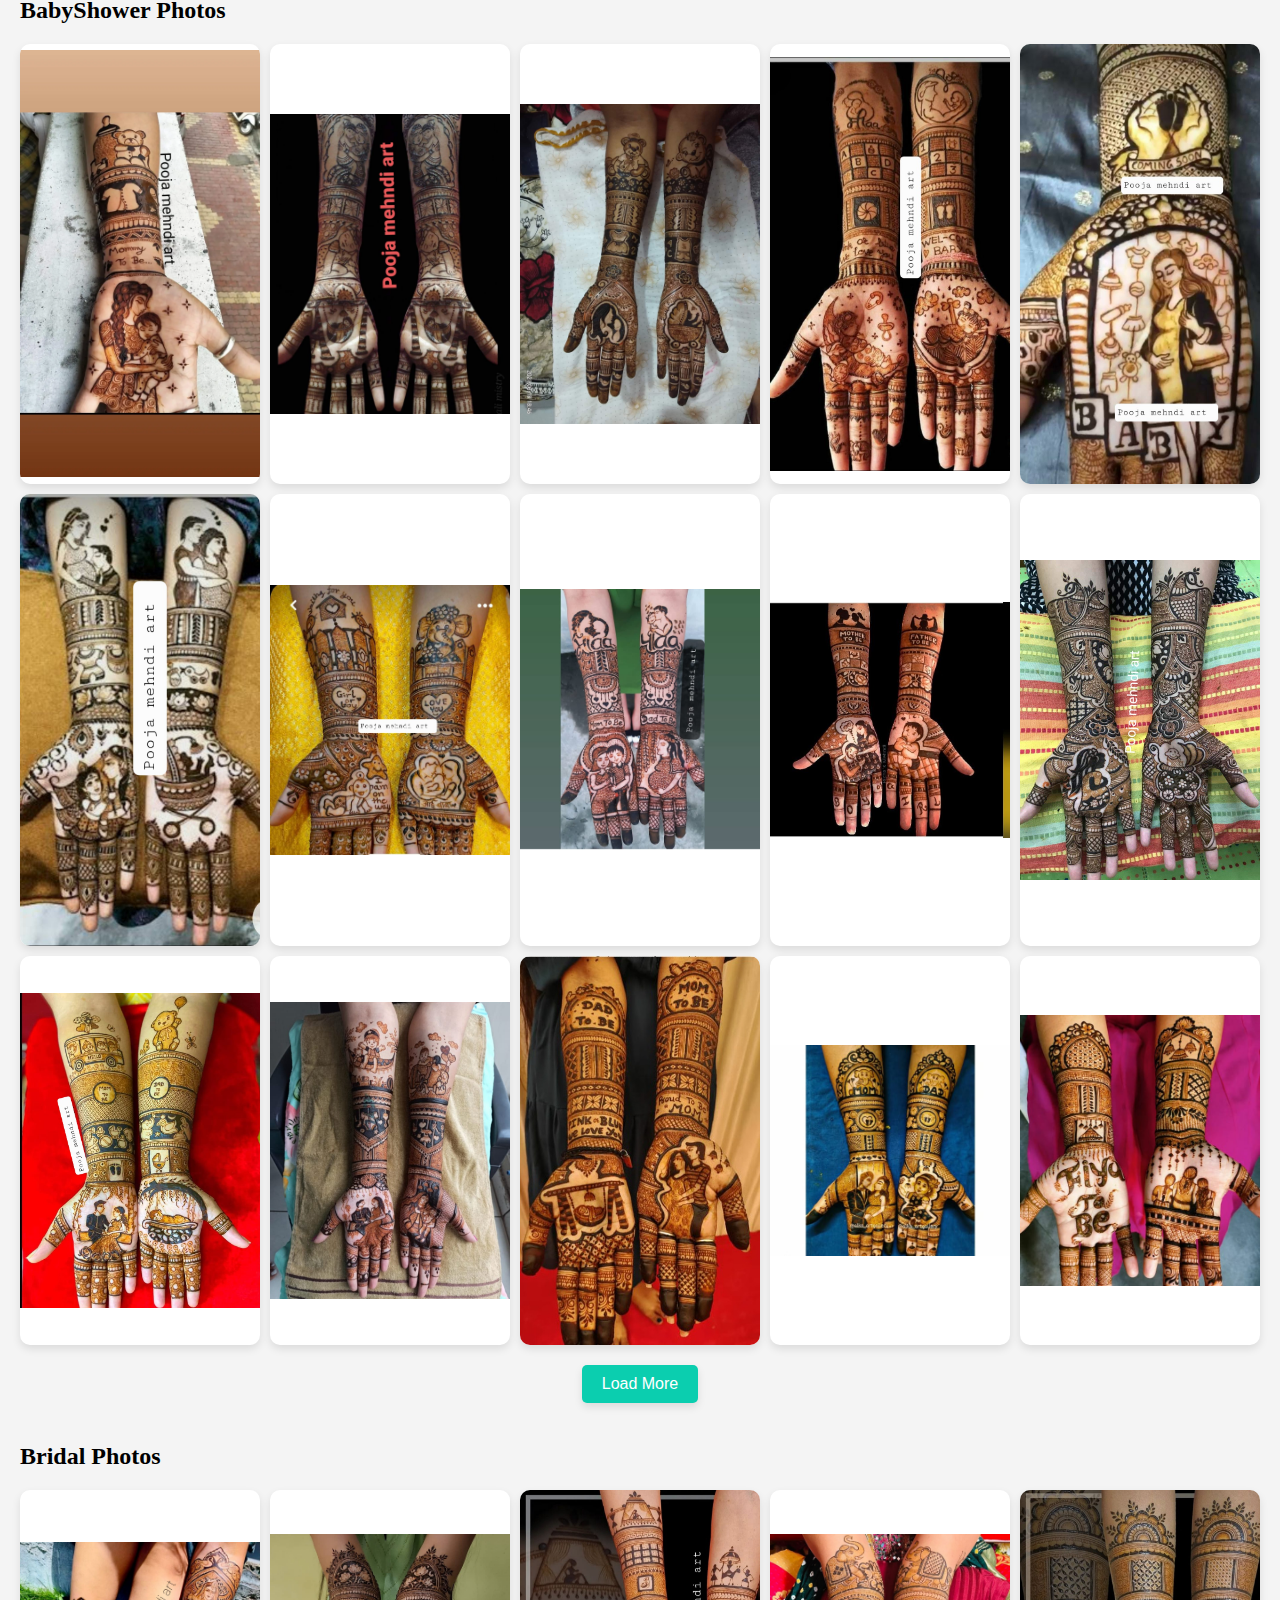
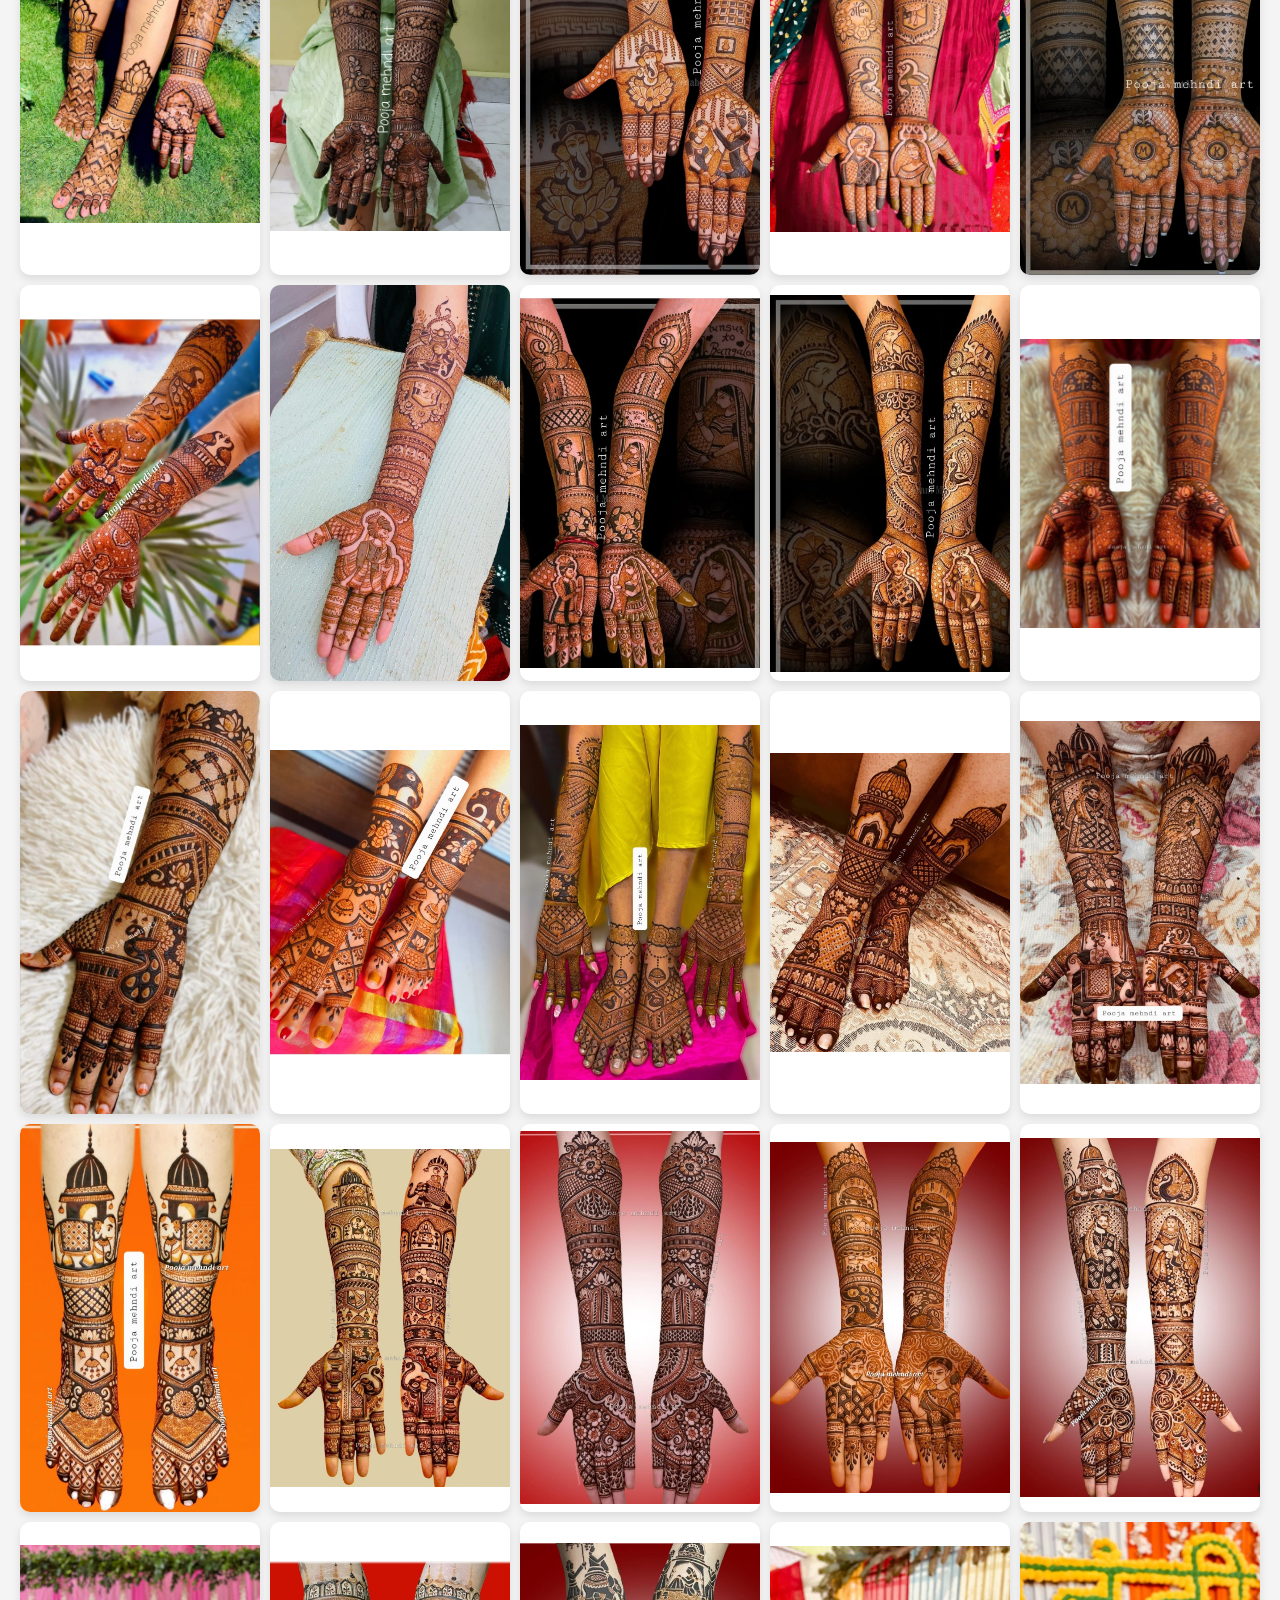
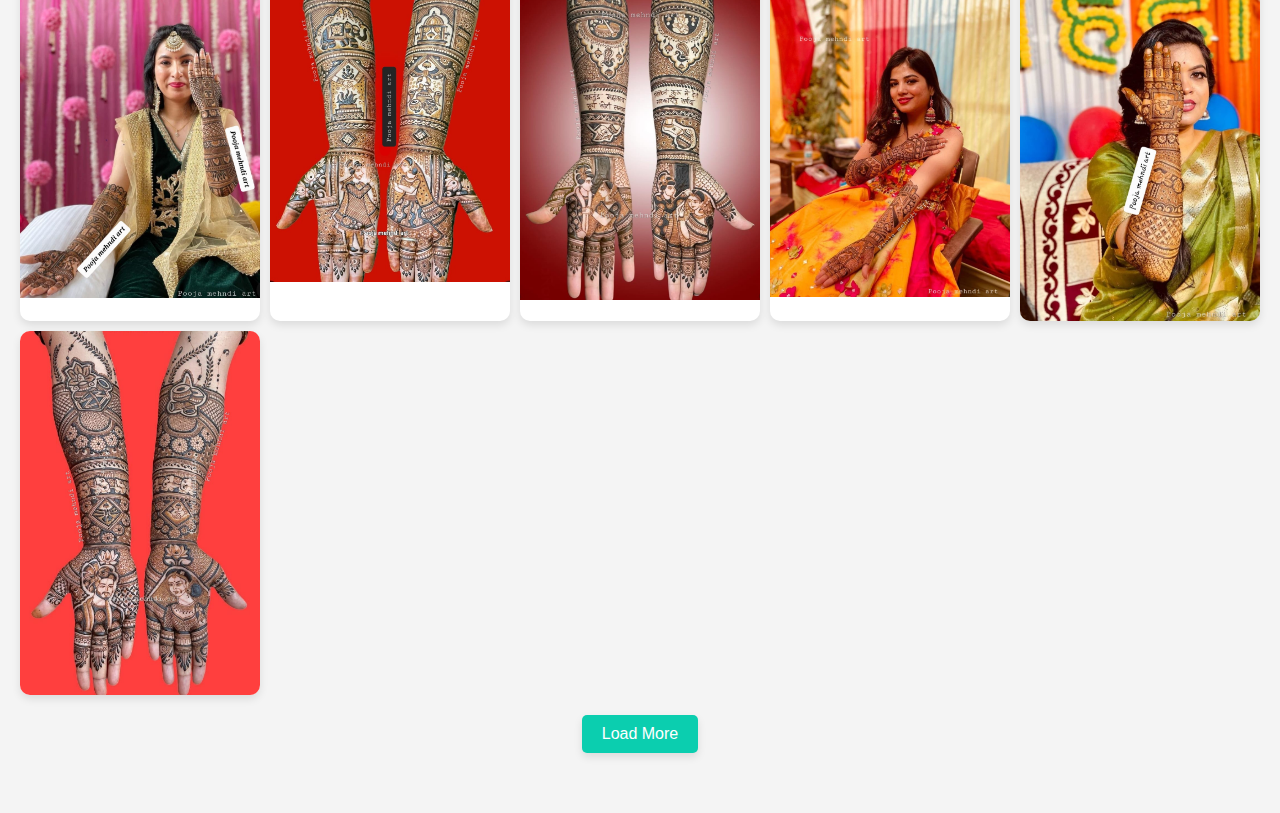
<file: images.html>
<!DOCTYPE html>
<html lang="en">
<head>
    <meta charset="UTF-8" />
    <meta name="viewport" content="width=device-width, initial-scale=1.0" />
    <title>Photo Gallery</title>
    <link rel="stylesheet" href="css/images.css">
</head>
<body>
    <header>
        <h1>Photo Gallery</h1>
    </header>
    <main>
        <section>
            <h2>Sider Photos</h2>
            <div class="gallery" id="gallery-sider"></div>
            <button class="loadMore" id="loadMore-sider">Load More</button>
        </section>

        <section>
            <h2>BabyShower Photos</h2>
            <div class="gallery" id="gallery-babyshower"></div>
            <button class="loadMore" id="loadMore-babyshower">Load More</button>
        </section>

        

        <section>
            <h2>Bridal Photos</h2>
            <div class="gallery" id="gallery-bridal"></div>
            <button class="loadMore" id="loadMore-bridal">Load More</button>
        </section>
    </main>

    <script src="js/gallery.js"></script>
</body>
</html>
</file>
<file: css/images.css>
@import url("https://fonts.googleapis.com/css2?family=Edu+AU+VIC+WA+NT+Hand:wght@400..700&display=swap");
@import url("https://fonts.googleapis.com/css2?family=Dancing+Script:wght@400..700&display=swap");
@import url("https://fonts.googleapis.com/css2?family=Playwrite+IS:wght@100..400&display=swap");
body {
    font-family: "EduAUVICWANT Hand", cursive;
    margin: 0;
    padding: 0;
    background-color: #f4f4f4;
}

header {
    background-color: #0BCEAF;
    color: white;
    text-align: center;
    padding: 1em 0;
}

main {
    padding: 20px;
}

section {
    margin-bottom: 40px;
}

h2 {
    font-size: 24px;
    margin-bottom: 20px;
}

.gallery {
    display: grid;
    grid-template-columns: repeat(auto-fill, minmax(200px, 1fr));
    gap: 10px;
}

.gallery .item {
    display: flex;
    align-items: center;
    justify-content: center;
    position: relative;
    overflow: hidden;
    border-radius: 10px;
    box-shadow: 0 4px 8px rgba(0, 0, 0, 0.1);
    background-color: #fff; /* Optional: Background color for better visual */
}

.gallery img {
    max-width: 100%;
    max-height: 100%;
    object-fit: cover;
    display: block;
}

button {
    display: block;
    margin: 20px auto;
    padding: 10px 20px;
    font-size: 16px;
    cursor: pointer;
    background-color: #0BCEAF;
    color: white;
    border: none;
    border-radius: 5px;
    box-shadow: 0 4px 8px rgba(0, 0, 0, 0.1);
    transition: background-color 0.3s ease;
}

button:hover {
    background-color: #078571;
}

@media (max-width: 768px) {
  .gallery img {
    height: 60vh; /* Adjust as needed */
  }
}

@media (max-width: 480px) {
  .gallery img {
    height: 60vh; /* Adjust as needed */
  }

  button {
    font-size: 14px;
    padding: 8px 16px;
  }
}
</file>
<file: css/style.css>
/******* Bootstrap Theming ********/
/*!
 * Bootstrap v4.5.3 (https://getbootstrap.com/)
 * Copyright 2011-2020 The Bootstrap Authors
 * Copyright 2011-2020 Twitter, Inc.
 * Licensed under MIT (https://github.com/twbs/bootstrap/blob/main/LICENSE)
 */
:root {
  --blue: #007bff;
  --indigo: #6610f2;
  --purple: #6f42c1;
  --pink: #e83e8c;
  --red: #dc3545;
  --orange: #fd7e14;
  --yellow: #ffc107;
  --green: #28a745;
  --teal: #20c997;
  --cyan: #17a2b8;
  --white: #fff;
  --gray: #6c757d;
  --gray-dark: #343a40;
  --primary: #0BCEAF;
  --secondary: #6c757d;
  --success: #28a745;
  --info: #17a2b8;
  --warning: #ffc107;
  --danger: #dc3545;
  --light: #ffffff;
  --dark: #343a40;
  --breakpoint-xs: 0;
  --breakpoint-sm: 576px;
  --breakpoint-md: 768px;
  --breakpoint-lg: 992px;
  --breakpoint-xl: 1200px;
  --font-family-sans-serif: "Roboto", sans-serif;
  --font-family-monospace: SFMono-Regular, Menlo, Monaco, Consolas, "Liberation Mono", "Courier New", monospace;
}

*,
*::before,
*::after {
  box-sizing: border-box;
}

html {
  font-family: sans-serif;
  line-height: 1.15;
  -webkit-text-size-adjust: 100%;
  -webkit-tap-highlight-color: rgba(0, 0, 0, 0);
}

article, aside, figcaption, figure, footer, header, hgroup, main, nav, section {
  display: block;
}

body {
  margin: 0;
  font-family: "Roboto", sans-serif;
  font-size: 1rem;
  font-weight: 400;
  line-height: 1.5;
  color: #6c757d;
  text-align: left;
  background-color: #ffffff;
}

[tabindex="-1"]:focus:not(:focus-visible) {
  outline: 0 !important;
}

hr {
  box-sizing: content-box;
  height: 0;
  overflow: visible;
}

h1, h2, h3, h4, h5, h6 {
  margin-top: 0;
  margin-bottom: 0.5rem;
}

p {
  margin-top: 0;
  margin-bottom: 1rem;
}

abbr[title],
abbr[data-original-title] {
  text-decoration: underline;
  text-decoration: underline dotted;
  cursor: help;
  border-bottom: 0;
  text-decoration-skip-ink: none;
}

address {
  margin-bottom: 1rem;
  font-style: normal;
  line-height: inherit;
}

ol,
ul,
dl {
  margin-top: 0;
  margin-bottom: 1rem;
}

ol ol,
ul ul,
ol ul,
ul ol {
  margin-bottom: 0;
}

dt {
  font-weight: 700;
}

dd {
  margin-bottom: .5rem;
  margin-left: 0;
}

blockquote {
  margin: 0 0 1rem;
}

b,
strong {
  font-weight: bolder;
}

small {
  font-size: 80%;
}

sub,
sup {
  position: relative;
  font-size: 75%;
  line-height: 0;
  vertical-align: baseline;
}

sub {
  bottom: -.25em;
}

sup {
  top: -.5em;
}

a {
  color: #0BCEAF;
  text-decoration: none;
  background-color: transparent;
}

a:hover {
  color: #078571;
  text-decoration: underline;
}

a:not([href]):not([class]) {
  color: inherit;
  text-decoration: none;
}

a:not([href]):not([class]):hover {
  color: inherit;
  text-decoration: none;
}

pre,
code,
kbd,
samp {
  font-family: SFMono-Regular, Menlo, Monaco, Consolas, "Liberation Mono", "Courier New", monospace;
  font-size: 1em;
}

pre {
  margin-top: 0;
  margin-bottom: 1rem;
  overflow: auto;
  -ms-overflow-style: scrollbar;
}

figure {
  margin: 0 0 1rem;
}

img {
  vertical-align: middle;
  border-style: none;
}

svg {
  overflow: hidden;
  vertical-align: middle;
}

table {
  border-collapse: collapse;
}

caption {
  padding-top: 0.75rem;
  padding-bottom: 0.75rem;
  color: #6c757d;
  text-align: left;
  caption-side: bottom;
}

th {
  text-align: inherit;
  text-align: -webkit-match-parent;
}

label {
  display: inline-block;
  margin-bottom: 0.5rem;
}

button {
  border-radius: 0;
}

button:focus {
  outline: 1px dotted;
  outline: 5px auto -webkit-focus-ring-color;
}

input,
button,
select,
optgroup,
textarea {
  margin: 0;
  font-family: inherit;
  font-size: inherit;
  line-height: inherit;
}

button,
input {
  overflow: visible;
}

button,
select {
  text-transform: none;
}

[role="button"] {
  cursor: pointer;
}

select {
  word-wrap: normal;
}

button,
[type="button"],
[type="reset"],
[type="submit"] {
 -webkit-appearance: button;
}

button:not(:disabled),
[type="button"]:not(:disabled),
[type="reset"]:not(:disabled),
[type="submit"]:not(:disabled) {
  cursor: pointer;
}

button::-moz-focus-inner,
[type="button"]::-moz-focus-inner,
[type="reset"]::-moz-focus-inner,
[type="submit"]::-moz-focus-inner {
  padding: 0;
  border-style: none;
}

input[type="radio"],
input[type="checkbox"] {
  box-sizing: border-box;
  padding: 0;
}

textarea {
  overflow: auto;
  resize: vertical;
}

fieldset {
  min-width: 0;
  padding: 0;
  margin: 0;
  border: 0;
}

legend {
  display: block;
  width: 100%;
  max-width: 100%;
  padding: 0;
  margin-bottom: .5rem;
  font-size: 1.5rem;
  line-height: inherit;
  color: inherit;
  white-space: normal;
}

@media (max-width: 1200px) {
  legend {
    font-size: calc(1.275rem + 0.3vw) ;
  }
}

progress {
  vertical-align: baseline;
}

[type="number"]::-webkit-inner-spin-button,
[type="number"]::-webkit-outer-spin-button {
  height: auto;
}

[type="search"] {
  outline-offset: -2px;
  -webkit-appearance: none;
}

[type="search"]::-webkit-search-decoration {
  -webkit-appearance: none;
}

::-webkit-file-upload-button {
  font: inherit;
  -webkit-appearance: button;
}

output {
  display: inline-block;
}

summary {
  display: list-item;
  cursor: pointer;
}

template {
  display: none;
}

[hidden] {
  display: none !important;
}

h1, h2, h3, h4, h5, h6,
.h1, .h2, .h3, .h4, .h5, .h6 {
  margin-bottom: 0.5rem;
  font-weight: 500;
  line-height: 1.2;
  color: #343a40;
}

h1, .h1 {
  font-size: 2.5rem;
}

@media (max-width: 1200px) {
  h1, .h1 {
    font-size: calc(1.375rem + 1.5vw) ;
  }
}

h2, .h2 {
  font-size: 2rem;
}

@media (max-width: 1200px) {
  h2, .h2 {
    font-size: calc(1.325rem + 0.9vw) ;
  }
}

h3, .h3 {
  font-size: 1.75rem;
}

@media (max-width: 1200px) {
  h3, .h3 {
    font-size: calc(1.3rem + 0.6vw) ;
  }
}

h4, .h4 {
  font-size: 1.5rem;
}

@media (max-width: 1200px) {
  h4, .h4 {
    font-size: calc(1.275rem + 0.3vw) ;
  }
}

h5, .h5 {
  font-size: 1.25rem;
}

h6, .h6 {
  font-size: 1rem;
}

.lead {
  font-size: 1.25rem;
  font-weight: 300;
}

.display-1 {
  font-size: 10rem;
  font-weight: 300;
  line-height: 1.2;
}

@media (max-width: 1200px) {
  .display-1 {
    font-size: calc(2.125rem + 10.5vw) ;
  }
}

.display-2 {
  font-size: 5.5rem;
  font-weight: 300;
  line-height: 1.2;
}

@media (max-width: 1200px) {
  .display-2 {
    font-size: calc(1.675rem + 5.1vw) ;
  }
}

.display-3 {
  font-size: 4.5rem;
  font-weight: 300;
  line-height: 1.2;
}

@media (max-width: 1200px) {
  .display-3 {
    font-size: calc(1.575rem + 3.9vw) ;
  }
}

.display-4 {
  font-size: 3.5rem;
  font-weight: 300;
  line-height: 1.2;
}

@media (max-width: 1200px) {
  .display-4 {
    font-size: calc(1.475rem + 2.7vw) ;
  }
}

hr {
  margin-top: 1rem;
  margin-bottom: 1rem;
  border: 0;
  border-top: 1px solid rgba(0, 0, 0, 0.1);
}

small,
.small {
  font-size: 80%;
  font-weight: 400;
}

mark,
.mark {
  padding: 0.2em;
  background-color: #fcf8e3;
}

.list-unstyled {
  padding-left: 0;
  list-style: none;
}

.list-inline {
  padding-left: 0;
  list-style: none;
}

.list-inline-item {
  display: inline-block;
}

.list-inline-item:not(:last-child) {
  margin-right: 0.5rem;
}

.initialism {
  font-size: 90%;
  text-transform: uppercase;
}

.blockquote {
  margin-bottom: 1rem;
  font-size: 1.25rem;
}

.blockquote-footer {
  display: block;
  font-size: 80%;
  color: #6c757d;
}

.blockquote-footer::before {
  content: "\2014\00A0";
}

.img-fluid {
  max-width: 100%;
  height: auto;
}

.img-thumbnail {
  padding: 0.25rem;
  background-color: #ffffff;
  border: 1px solid #dee2e6;
  border-radius: 0.25rem;
  max-width: 100%;
  height: auto;
}

.figure {
  display: inline-block;
}

.figure-img {
  margin-bottom: 0.5rem;
  line-height: 1;
}

.figure-caption {
  font-size: 90%;
  color: #6c757d;
}

code {
  font-size: 87.5%;
  color: #e83e8c;
  word-wrap: break-word;
}

a > code {
  color: inherit;
}

kbd {
  padding: 0.2rem 0.4rem;
  font-size: 87.5%;
  color: #fff;
  background-color: #212529;
  border-radius: 0.2rem;
}

kbd kbd {
  padding: 0;
  font-size: 100%;
  font-weight: 700;
}

pre {
  display: block;
  font-size: 87.5%;
  color: #212529;
}

pre code {
  font-size: inherit;
  color: inherit;
  word-break: normal;
}

.pre-scrollable {
  max-height: 340px;
  overflow-y: scroll;
}

.container,
.container-fluid,
.container-sm,
.container-md,
.container-lg,
.container-xl {
  width: 100%;
  padding-right: 15px;
  padding-left: 15px;
  margin-right: auto;
  margin-left: auto;
}

@media (min-width: 576px) {
  .container, .container-sm {
    max-width: 540px;
  }
}

@media (min-width: 768px) {
  .container, .container-sm, .container-md {
    max-width: 720px;
  }
}

@media (min-width: 992px) {
  .container, .container-sm, .container-md, .container-lg {
    max-width: 960px;
  }
}

@media (min-width: 1200px) {
  .container, .container-sm, .container-md, .container-lg, .container-xl {
    max-width: 1140px;
  }
}

.row {
  display: flex;
  flex-wrap: wrap;
  margin-right: -15px;
  margin-left: -15px;
}

.no-gutters {
  margin-right: 0;
  margin-left: 0;
}

.no-gutters > .col,
.no-gutters > [class*="col-"] {
  padding-right: 0;
  padding-left: 0;
}

.col-1, .col-2, .col-3, .col-4, .col-5, .col-6, .col-7, .col-8, .col-9, .col-10, .col-11, .col-12, .col,
.col-auto, .col-sm-1, .col-sm-2, .col-sm-3, .col-sm-4, .col-sm-5, .col-sm-6, .col-sm-7, .col-sm-8, .col-sm-9, .col-sm-10, .col-sm-11, .col-sm-12, .col-sm,
.col-sm-auto, .col-md-1, .col-md-2, .col-md-3, .col-md-4, .col-md-5, .col-md-6, .col-md-7, .col-md-8, .col-md-9, .col-md-10, .col-md-11, .col-md-12, .col-md,
.col-md-auto, .col-lg-1, .col-lg-2, .col-lg-3, .col-lg-4, .col-lg-5, .col-lg-6, .col-lg-7, .col-lg-8, .col-lg-9, .col-lg-10, .col-lg-11, .col-lg-12, .col-lg,
.col-lg-auto, .col-xl-1, .col-xl-2, .col-xl-3, .col-xl-4, .col-xl-5, .col-xl-6, .col-xl-7, .col-xl-8, .col-xl-9, .col-xl-10, .col-xl-11, .col-xl-12, .col-xl,
.col-xl-auto {
  position: relative;
  width: 100%;
  padding-right: 15px;
  padding-left: 15px;
}

.col {
  flex-basis: 0;
  flex-grow: 1;
  max-width: 100%;
}

.row-cols-1 > * {
  flex: 0 0 100%;
  max-width: 100%;
}

.row-cols-2 > * {
  flex: 0 0 50%;
  max-width: 50%;
}

.row-cols-3 > * {
  flex: 0 0 33.33333%;
  max-width: 33.33333%;
}

.row-cols-4 > * {
  flex: 0 0 25%;
  max-width: 25%;
}

.row-cols-5 > * {
  flex: 0 0 20%;
  max-width: 20%;
}

.row-cols-6 > * {
  flex: 0 0 16.66667%;
  max-width: 16.66667%;
}

.col-auto {
  flex: 0 0 auto;
  width: auto;
  max-width: 100%;
}

.col-1 {
  flex: 0 0 8.33333%;
  max-width: 8.33333%;
}

.col-2 {
  flex: 0 0 16.66667%;
  max-width: 16.66667%;
}

.col-3 {
  flex: 0 0 25%;
  max-width: 25%;
}

.col-4 {
  flex: 0 0 33.33333%;
  max-width: 33.33333%;
}

.col-5 {
  flex: 0 0 41.66667%;
  max-width: 41.66667%;
}

.col-6 {
  flex: 0 0 50%;
  max-width: 50%;
}

.col-7 {
  flex: 0 0 58.33333%;
  max-width: 58.33333%;
}

.col-8 {
  flex: 0 0 66.66667%;
  max-width: 66.66667%;
}

.col-9 {
  flex: 0 0 75%;
  max-width: 75%;
}

.col-10 {
  flex: 0 0 83.33333%;
  max-width: 83.33333%;
}

.col-11 {
  flex: 0 0 91.66667%;
  max-width: 91.66667%;
}

.col-12 {
  flex: 0 0 100%;
  max-width: 100%;
}

.order-first {
  order: -1;
}

.order-last {
  order: 13;
}

.order-0 {
  order: 0;
}

.order-1 {
  order: 1;
}

.order-2 {
  order: 2;
}

.order-3 {
  order: 3;
}

.order-4 {
  order: 4;
}

.order-5 {
  order: 5;
}

.order-6 {
  order: 6;
}

.order-7 {
  order: 7;
}

.order-8 {
  order: 8;
}

.order-9 {
  order: 9;
}

.order-10 {
  order: 10;
}

.order-11 {
  order: 11;
}

.order-12 {
  order: 12;
}

.offset-1 {
  margin-left: 8.33333%;
}

.offset-2 {
  margin-left: 16.66667%;
}

.offset-3 {
  margin-left: 25%;
}

.offset-4 {
  margin-left: 33.33333%;
}

.offset-5 {
  margin-left: 41.66667%;
}

.offset-6 {
  margin-left: 50%;
}

.offset-7 {
  margin-left: 58.33333%;
}

.offset-8 {
  margin-left: 66.66667%;
}

.offset-9 {
  margin-left: 75%;
}

.offset-10 {
  margin-left: 83.33333%;
}

.offset-11 {
  margin-left: 91.66667%;
}

@media (min-width: 576px) {
  .col-sm {
    flex-basis: 0;
    flex-grow: 1;
    max-width: 100%;
  }
  .row-cols-sm-1 > * {
    flex: 0 0 100%;
    max-width: 100%;
  }
  .row-cols-sm-2 > * {
    flex: 0 0 50%;
    max-width: 50%;
  }
  .row-cols-sm-3 > * {
    flex: 0 0 33.33333%;
    max-width: 33.33333%;
  }
  .row-cols-sm-4 > * {
    flex: 0 0 25%;
    max-width: 25%;
  }
  .row-cols-sm-5 > * {
    flex: 0 0 20%;
    max-width: 20%;
  }
  .row-cols-sm-6 > * {
    flex: 0 0 16.66667%;
    max-width: 16.66667%;
  }
  .col-sm-auto {
    flex: 0 0 auto;
    width: auto;
    max-width: 100%;
  }
  .col-sm-1 {
    flex: 0 0 8.33333%;
    max-width: 8.33333%;
  }
  .col-sm-2 {
    flex: 0 0 16.66667%;
    max-width: 16.66667%;
  }
  .col-sm-3 {
    flex: 0 0 25%;
    max-width: 25%;
  }
  .col-sm-4 {
    flex: 0 0 33.33333%;
    max-width: 33.33333%;
  }
  .col-sm-5 {
    flex: 0 0 41.66667%;
    max-width: 41.66667%;
  }
  .col-sm-6 {
    flex: 0 0 50%;
    max-width: 50%;
  }
  .col-sm-7 {
    flex: 0 0 58.33333%;
    max-width: 58.33333%;
  }
  .col-sm-8 {
    flex: 0 0 66.66667%;
    max-width: 66.66667%;
  }
  .col-sm-9 {
    flex: 0 0 75%;
    max-width: 75%;
  }
  .col-sm-10 {
    flex: 0 0 83.33333%;
    max-width: 83.33333%;
  }
  .col-sm-11 {
    flex: 0 0 91.66667%;
    max-width: 91.66667%;
  }
  .col-sm-12 {
    flex: 0 0 100%;
    max-width: 100%;
  }
  .order-sm-first {
    order: -1;
  }
  .order-sm-last {
    order: 13;
  }
  .order-sm-0 {
    order: 0;
  }
  .order-sm-1 {
    order: 1;
  }
  .order-sm-2 {
    order: 2;
  }
  .order-sm-3 {
    order: 3;
  }
  .order-sm-4 {
    order: 4;
  }
  .order-sm-5 {
    order: 5;
  }
  .order-sm-6 {
    order: 6;
  }
  .order-sm-7 {
    order: 7;
  }
  .order-sm-8 {
    order: 8;
  }
  .order-sm-9 {
    order: 9;
  }
  .order-sm-10 {
    order: 10;
  }
  .order-sm-11 {
    order: 11;
  }
  .order-sm-12 {
    order: 12;
  }
  .offset-sm-0 {
    margin-left: 0;
  }
  .offset-sm-1 {
    margin-left: 8.33333%;
  }
  .offset-sm-2 {
    margin-left: 16.66667%;
  }
  .offset-sm-3 {
    margin-left: 25%;
  }
  .offset-sm-4 {
    margin-left: 33.33333%;
  }
  .offset-sm-5 {
    margin-left: 41.66667%;
  }
  .offset-sm-6 {
    margin-left: 50%;
  }
  .offset-sm-7 {
    margin-left: 58.33333%;
  }
  .offset-sm-8 {
    margin-left: 66.66667%;
  }
  .offset-sm-9 {
    margin-left: 75%;
  }
  .offset-sm-10 {
    margin-left: 83.33333%;
  }
  .offset-sm-11 {
    margin-left: 91.66667%;
  }
}

@media (min-width: 768px) {
  .col-md {
    flex-basis: 0;
    flex-grow: 1;
    max-width: 100%;
  }
  .row-cols-md-1 > * {
    flex: 0 0 100%;
    max-width: 100%;
  }
  .row-cols-md-2 > * {
    flex: 0 0 50%;
    max-width: 50%;
  }
  .row-cols-md-3 > * {
    flex: 0 0 33.33333%;
    max-width: 33.33333%;
  }
  .row-cols-md-4 > * {
    flex: 0 0 25%;
    max-width: 25%;
  }
  .row-cols-md-5 > * {
    flex: 0 0 20%;
    max-width: 20%;
  }
  .row-cols-md-6 > * {
    flex: 0 0 16.66667%;
    max-width: 16.66667%;
  }
  .col-md-auto {
    flex: 0 0 auto;
    width: auto;
    max-width: 100%;
  }
  .col-md-1 {
    flex: 0 0 8.33333%;
    max-width: 8.33333%;
  }
  .col-md-2 {
    flex: 0 0 16.66667%;
    max-width: 16.66667%;
  }
  .col-md-3 {
    flex: 0 0 25%;
    max-width: 25%;
  }
  .col-md-4 {
    flex: 0 0 33.33333%;
    max-width: 33.33333%;
  }
  .col-md-5 {
    flex: 0 0 41.66667%;
    max-width: 41.66667%;
  }
  .col-md-6 {
    flex: 0 0 50%;
    max-width: 50%;
  }
  .col-md-7 {
    flex: 0 0 58.33333%;
    max-width: 58.33333%;
  }
  .col-md-8 {
    flex: 0 0 66.66667%;
    max-width: 66.66667%;
  }
  .col-md-9 {
    flex: 0 0 75%;
    max-width: 75%;
  }
  .col-md-10 {
    flex: 0 0 83.33333%;
    max-width: 83.33333%;
  }
  .col-md-11 {
    flex: 0 0 91.66667%;
    max-width: 91.66667%;
  }
  .col-md-12 {
    flex: 0 0 100%;
    max-width: 100%;
  }
  .order-md-first {
    order: -1;
  }
  .order-md-last {
    order: 13;
  }
  .order-md-0 {
    order: 0;
  }
  .order-md-1 {
    order: 1;
  }
  .order-md-2 {
    order: 2;
  }
  .order-md-3 {
    order: 3;
  }
  .order-md-4 {
    order: 4;
  }
  .order-md-5 {
    order: 5;
  }
  .order-md-6 {
    order: 6;
  }
  .order-md-7 {
    order: 7;
  }
  .order-md-8 {
    order: 8;
  }
  .order-md-9 {
    order: 9;
  }
  .order-md-10 {
    order: 10;
  }
  .order-md-11 {
    order: 11;
  }
  .order-md-12 {
    order: 12;
  }
  .offset-md-0 {
    margin-left: 0;
  }
  .offset-md-1 {
    margin-left: 8.33333%;
  }
  .offset-md-2 {
    margin-left: 16.66667%;
  }
  .offset-md-3 {
    margin-left: 25%;
  }
  .offset-md-4 {
    margin-left: 33.33333%;
  }
  .offset-md-5 {
    margin-left: 41.66667%;
  }
  .offset-md-6 {
    margin-left: 50%;
  }
  .offset-md-7 {
    margin-left: 58.33333%;
  }
  .offset-md-8 {
    margin-left: 66.66667%;
  }
  .offset-md-9 {
    margin-left: 75%;
  }
  .offset-md-10 {
    margin-left: 83.33333%;
  }
  .offset-md-11 {
    margin-left: 91.66667%;
  }
}

@media (min-width: 992px) {
  .col-lg {
    flex-basis: 0;
    flex-grow: 1;
    max-width: 100%;
  }
  .row-cols-lg-1 > * {
    flex: 0 0 100%;
    max-width: 100%;
  }
  .row-cols-lg-2 > * {
    flex: 0 0 50%;
    max-width: 50%;
  }
  .row-cols-lg-3 > * {
    flex: 0 0 33.33333%;
    max-width: 33.33333%;
  }
  .row-cols-lg-4 > * {
    flex: 0 0 25%;
    max-width: 25%;
  }
  .row-cols-lg-5 > * {
    flex: 0 0 20%;
    max-width: 20%;
  }
  .row-cols-lg-6 > * {
    flex: 0 0 16.66667%;
    max-width: 16.66667%;
  }
  .col-lg-auto {
    flex: 0 0 auto;
    width: auto;
    max-width: 100%;
  }
  .col-lg-1 {
    flex: 0 0 8.33333%;
    max-width: 8.33333%;
  }
  .col-lg-2 {
    flex: 0 0 16.66667%;
    max-width: 16.66667%;
  }
  .col-lg-3 {
    flex: 0 0 25%;
    max-width: 25%;
  }
  .col-lg-4 {
    flex: 0 0 33.33333%;
    max-width: 33.33333%;
  }
  .col-lg-5 {
    flex: 0 0 41.66667%;
    max-width: 41.66667%;
  }
  .col-lg-6 {
    flex: 0 0 50%;
    max-width: 50%;
  }
  .col-lg-7 {
    flex: 0 0 58.33333%;
    max-width: 58.33333%;
  }
  .col-lg-8 {
    flex: 0 0 66.66667%;
    max-width: 66.66667%;
  }
  .col-lg-9 {
    flex: 0 0 75%;
    max-width: 75%;
  }
  .col-lg-10 {
    flex: 0 0 83.33333%;
    max-width: 83.33333%;
  }
  .col-lg-11 {
    flex: 0 0 91.66667%;
    max-width: 91.66667%;
  }
  .col-lg-12 {
    flex: 0 0 100%;
    max-width: 100%;
  }
  .order-lg-first {
    order: -1;
  }
  .order-lg-last {
    order: 13;
  }
  .order-lg-0 {
    order: 0;
  }
  .order-lg-1 {
    order: 1;
  }
  .order-lg-2 {
    order: 2;
  }
  .order-lg-3 {
    order: 3;
  }
  .order-lg-4 {
    order: 4;
  }
  .order-lg-5 {
    order: 5;
  }
  .order-lg-6 {
    order: 6;
  }
  .order-lg-7 {
    order: 7;
  }
  .order-lg-8 {
    order: 8;
  }
  .order-lg-9 {
    order: 9;
  }
  .order-lg-10 {
    order: 10;
  }
  .order-lg-11 {
    order: 11;
  }
  .order-lg-12 {
    order: 12;
  }
  .offset-lg-0 {
    margin-left: 0;
  }
  .offset-lg-1 {
    margin-left: 8.33333%;
  }
  .offset-lg-2 {
    margin-left: 16.66667%;
  }
  .offset-lg-3 {
    margin-left: 25%;
  }
  .offset-lg-4 {
    margin-left: 33.33333%;
  }
  .offset-lg-5 {
    margin-left: 41.66667%;
  }
  .offset-lg-6 {
    margin-left: 50%;
  }
  .offset-lg-7 {
    margin-left: 58.33333%;
  }
  .offset-lg-8 {
    margin-left: 66.66667%;
  }
  .offset-lg-9 {
    margin-left: 75%;
  }
  .offset-lg-10 {
    margin-left: 83.33333%;
  }
  .offset-lg-11 {
    margin-left: 91.66667%;
  }
}

@media (min-width: 1200px) {
  .col-xl {
    flex-basis: 0;
    flex-grow: 1;
    max-width: 100%;
  }
  .row-cols-xl-1 > * {
    flex: 0 0 100%;
    max-width: 100%;
  }
  .row-cols-xl-2 > * {
    flex: 0 0 50%;
    max-width: 50%;
  }
  .row-cols-xl-3 > * {
    flex: 0 0 33.33333%;
    max-width: 33.33333%;
  }
  .row-cols-xl-4 > * {
    flex: 0 0 25%;
    max-width: 25%;
  }
  .row-cols-xl-5 > * {
    flex: 0 0 20%;
    max-width: 20%;
  }
  .row-cols-xl-6 > * {
    flex: 0 0 16.66667%;
    max-width: 16.66667%;
  }
  .col-xl-auto {
    flex: 0 0 auto;
    width: auto;
    max-width: 100%;
  }
  .col-xl-1 {
    flex: 0 0 8.33333%;
    max-width: 8.33333%;
  }
  .col-xl-2 {
    flex: 0 0 16.66667%;
    max-width: 16.66667%;
  }
  .col-xl-3 {
    flex: 0 0 25%;
    max-width: 25%;
  }
  .col-xl-4 {
    flex: 0 0 33.33333%;
    max-width: 33.33333%;
  }
  .col-xl-5 {
    flex: 0 0 41.66667%;
    max-width: 41.66667%;
  }
  .col-xl-6 {
    flex: 0 0 50%;
    max-width: 50%;
  }
  .col-xl-7 {
    flex: 0 0 58.33333%;
    max-width: 58.33333%;
  }
  .col-xl-8 {
    flex: 0 0 66.66667%;
    max-width: 66.66667%;
  }
  .col-xl-9 {
    flex: 0 0 75%;
    max-width: 75%;
  }
  .col-xl-10 {
    flex: 0 0 83.33333%;
    max-width: 83.33333%;
  }
  .col-xl-11 {
    flex: 0 0 91.66667%;
    max-width: 91.66667%;
  }
  .col-xl-12 {
    flex: 0 0 100%;
    max-width: 100%;
  }
  .order-xl-first {
    order: -1;
  }
  .order-xl-last {
    order: 13;
  }
  .order-xl-0 {
    order: 0;
  }
  .order-xl-1 {
    order: 1;
  }
  .order-xl-2 {
    order: 2;
  }
  .order-xl-3 {
    order: 3;
  }
  .order-xl-4 {
    order: 4;
  }
  .order-xl-5 {
    order: 5;
  }
  .order-xl-6 {
    order: 6;
  }
  .order-xl-7 {
    order: 7;
  }
  .order-xl-8 {
    order: 8;
  }
  .order-xl-9 {
    order: 9;
  }
  .order-xl-10 {
    order: 10;
  }
  .order-xl-11 {
    order: 11;
  }
  .order-xl-12 {
    order: 12;
  }
  .offset-xl-0 {
    margin-left: 0;
  }
  .offset-xl-1 {
    margin-left: 8.33333%;
  }
  .offset-xl-2 {
    margin-left: 16.66667%;
  }
  .offset-xl-3 {
    margin-left: 25%;
  }
  .offset-xl-4 {
    margin-left: 33.33333%;
  }
  .offset-xl-5 {
    margin-left: 41.66667%;
  }
  .offset-xl-6 {
    margin-left: 50%;
  }
  .offset-xl-7 {
    margin-left: 58.33333%;
  }
  .offset-xl-8 {
    margin-left: 66.66667%;
  }
  .offset-xl-9 {
    margin-left: 75%;
  }
  .offset-xl-10 {
    margin-left: 83.33333%;
  }
  .offset-xl-11 {
    margin-left: 91.66667%;
  }
}

.table {
  width: 100%;
  margin-bottom: 1rem;
  color: #6c757d;
}

.table th,
.table td {
  padding: 0.75rem;
  vertical-align: top;
  border-top: 1px solid #dee2e6;
}

.table thead th {
  vertical-align: bottom;
  border-bottom: 2px solid #dee2e6;
}

.table tbody + tbody {
  border-top: 2px solid #dee2e6;
}

.table-sm th,
.table-sm td {
  padding: 0.3rem;
}

.table-bordered {
  border: 1px solid #dee2e6;
}

.table-bordered th,
.table-bordered td {
  border: 1px solid #dee2e6;
}

.table-bordered thead th,
.table-bordered thead td {
  border-bottom-width: 2px;
}

.table-borderless th,
.table-borderless td,
.table-borderless thead th,
.table-borderless tbody + tbody {
  border: 0;
}

.table-striped tbody tr:nth-of-type(odd) {
  background-color: rgba(0, 0, 0, 0.05);
}

.table-hover tbody tr:hover {
  color: #6c757d;
  background-color: rgba(0, 0, 0, 0.075);
}

.table-primary,
.table-primary > th,
.table-primary > td {
  background-color: #bbf1e9;
}

.table-primary th,
.table-primary td,
.table-primary thead th,
.table-primary tbody + tbody {
  border-color: #80e6d5;
}

.table-hover .table-primary:hover {
  background-color: #a6ede2;
}

.table-hover .table-primary:hover > td,
.table-hover .table-primary:hover > th {
  background-color: #a6ede2;
}

.table-secondary,
.table-secondary > th,
.table-secondary > td {
  background-color: #d6d8db;
}

.table-secondary th,
.table-secondary td,
.table-secondary thead th,
.table-secondary tbody + tbody {
  border-color: #b3b7bb;
}

.table-hover .table-secondary:hover {
  background-color: #c8cbcf;
}

.table-hover .table-secondary:hover > td,
.table-hover .table-secondary:hover > th {
  background-color: #c8cbcf;
}

.table-success,
.table-success > th,
.table-success > td {
  background-color: #c3e6cb;
}

.table-success th,
.table-success td,
.table-success thead th,
.table-success tbody + tbody {
  border-color: #8fd19e;
}

.table-hover .table-success:hover {
  background-color: #b1dfbb;
}

.table-hover .table-success:hover > td,
.table-hover .table-success:hover > th {
  background-color: #b1dfbb;
}

.table-info,
.table-info > th,
.table-info > td {
  background-color: #bee5eb;
}

.table-info th,
.table-info td,
.table-info thead th,
.table-info tbody + tbody {
  border-color: #86cfda;
}

.table-hover .table-info:hover {
  background-color: #abdde5;
}

.table-hover .table-info:hover > td,
.table-hover .table-info:hover > th {
  background-color: #abdde5;
}

.table-warning,
.table-warning > th,
.table-warning > td {
  background-color: #ffeeba;
}

.table-warning th,
.table-warning td,
.table-warning thead th,
.table-warning tbody + tbody {
  border-color: #ffdf7e;
}

.table-hover .table-warning:hover {
  background-color: #ffe8a1;
}

.table-hover .table-warning:hover > td,
.table-hover .table-warning:hover > th {
  background-color: #ffe8a1;
}

.table-danger,
.table-danger > th,
.table-danger > td {
  background-color: #f5c6cb;
}

.table-danger th,
.table-danger td,
.table-danger thead th,
.table-danger tbody + tbody {
  border-color: #ed969e;
}

.table-hover .table-danger:hover {
  background-color: #f1b0b7;
}

.table-hover .table-danger:hover > td,
.table-hover .table-danger:hover > th {
  background-color: #f1b0b7;
}

.table-light,
.table-light > th,
.table-light > td {
  background-color: white;
}

.table-light th,
.table-light td,
.table-light thead th,
.table-light tbody + tbody {
  border-color: white;
}

.table-hover .table-light:hover {
  background-color: #f2f2f2;
}

.table-hover .table-light:hover > td,
.table-hover .table-light:hover > th {
  background-color: #f2f2f2;
}

.table-dark,
.table-dark > th,
.table-dark > td {
  background-color: #c6c8ca;
}

.table-dark th,
.table-dark td,
.table-dark thead th,
.table-dark tbody + tbody {
  border-color: #95999c;
}

.table-hover .table-dark:hover {
  background-color: #b9bbbe;
}

.table-hover .table-dark:hover > td,
.table-hover .table-dark:hover > th {
  background-color: #b9bbbe;
}

.table-active,
.table-active > th,
.table-active > td {
  background-color: rgba(0, 0, 0, 0.075);
}

.table-hover .table-active:hover {
  background-color: rgba(0, 0, 0, 0.075);
}

.table-hover .table-active:hover > td,
.table-hover .table-active:hover > th {
  background-color: rgba(0, 0, 0, 0.075);
}

.table .thead-dark th {
  color: #fff;
  background-color: #343a40;
  border-color: #454d55;
}

.table .thead-light th {
  color: #495057;
  background-color: #e9ecef;
  border-color: #dee2e6;
}

.table-dark {
  color: #fff;
  background-color: #343a40;
}

.table-dark th,
.table-dark td,
.table-dark thead th {
  border-color: #454d55;
}

.table-dark.table-bordered {
  border: 0;
}

.table-dark.table-striped tbody tr:nth-of-type(odd) {
  background-color: rgba(255, 255, 255, 0.05);
}

.table-dark.table-hover tbody tr:hover {
  color: #fff;
  background-color: rgba(255, 255, 255, 0.075);
}

@media (max-width: 575.98px) {
  .table-responsive-sm {
    display: block;
    width: 100%;
    overflow-x: auto;
    -webkit-overflow-scrolling: touch;
  }
  .table-responsive-sm > .table-bordered {
    border: 0;
  }
}

@media (max-width: 767.98px) {
  .table-responsive-md {
    display: block;
    width: 100%;
    overflow-x: auto;
    -webkit-overflow-scrolling: touch;
  }
  .table-responsive-md > .table-bordered {
    border: 0;
  }
}

@media (max-width: 991.98px) {
  .table-responsive-lg {
    display: block;
    width: 100%;
    overflow-x: auto;
    -webkit-overflow-scrolling: touch;
  }
  .table-responsive-lg > .table-bordered {
    border: 0;
  }
}

@media (max-width: 1199.98px) {
  .table-responsive-xl {
    display: block;
    width: 100%;
    overflow-x: auto;
    -webkit-overflow-scrolling: touch;
  }
  .table-responsive-xl > .table-bordered {
    border: 0;
  }
}

.table-responsive {
  display: block;
  width: 100%;
  overflow-x: auto;
  -webkit-overflow-scrolling: touch;
}

.table-responsive > .table-bordered {
  border: 0;
}

.form-control {
  display: block;
  width: 100%;
  height: calc(1.5em + 0.75rem + 2px);
  padding: 0.375rem 0.75rem;
  font-size: 1rem;
  font-weight: 400;
  line-height: 1.5;
  color: #495057;
  background-color: #fff;
  background-clip: padding-box;
  border: 1px solid #ced4da;
  border-radius: 0.25rem;
  transition: border-color 0.15s ease-in-out, box-shadow 0.15s ease-in-out;
}

@media (prefers-reduced-motion: reduce) {
  .form-control {
    transition: none;
  }
}

.form-control::-ms-expand {
  background-color: transparent;
  border: 0;
}

.form-control:-moz-focusring {
  color: transparent;
  text-shadow: 0 0 0 #495057;
}

.form-control:focus {
  color: #495057;
  background-color: #fff;
  border-color: #62f7df;
  outline: 0;
  box-shadow: 0 0 0 0.2rem rgba(11, 206, 175, 0.25);
}

.form-control::placeholder {
  color: #6c757d;
  opacity: 1;
}

.form-control:disabled, .form-control[readonly] {
  background-color: #e9ecef;
  opacity: 1;
}

input[type="date"].form-control,
input[type="time"].form-control,
input[type="datetime-local"].form-control,
input[type="month"].form-control {
  appearance: none;
}

select.form-control:focus::-ms-value {
  color: #495057;
  background-color: #fff;
}

.form-control-file,
.form-control-range {
  display: block;
  width: 100%;
}

.col-form-label {
  padding-top: calc(0.375rem + 1px);
  padding-bottom: calc(0.375rem + 1px);
  margin-bottom: 0;
  font-size: inherit;
  line-height: 1.5;
}

.col-form-label-lg {
  padding-top: calc(0.5rem + 1px);
  padding-bottom: calc(0.5rem + 1px);
  font-size: 1.25rem;
  line-height: 1.5;
}

.col-form-label-sm {
  padding-top: calc(0.25rem + 1px);
  padding-bottom: calc(0.25rem + 1px);
  font-size: 0.875rem;
  line-height: 1.5;
}

.form-control-plaintext {
  display: block;
  width: 100%;
  padding: 0.375rem 0;
  margin-bottom: 0;
  font-size: 1rem;
  line-height: 1.5;
  color: #6c757d;
  background-color: transparent;
  border: solid transparent;
  border-width: 1px 0;
}

.form-control-plaintext.form-control-sm, .form-control-plaintext.form-control-lg {
  padding-right: 0;
  padding-left: 0;
}

.form-control-sm {
  height: calc(1.5em + 0.5rem + 2px);
  padding: 0.25rem 0.5rem;
  font-size: 0.875rem;
  line-height: 1.5;
  border-radius: 0.2rem;
}

.form-control-lg {
  height: calc(1.5em + 1rem + 2px);
  padding: 0.5rem 1rem;
  font-size: 1.25rem;
  line-height: 1.5;
  border-radius: 0.3rem;
}

select.form-control[size], select.form-control[multiple] {
  height: auto;
}

textarea.form-control {
  height: auto;
}

.form-group {
  margin-bottom: 1rem;
}

.form-text {
  display: block;
  margin-top: 0.25rem;
}

.form-row {
  display: flex;
  flex-wrap: wrap;
  margin-right: -5px;
  margin-left: -5px;
}

.form-row > .col,
.form-row > [class*="col-"] {
  padding-right: 5px;
  padding-left: 5px;
}

.form-check {
  position: relative;
  display: block;
  padding-left: 1.25rem;
}

.form-check-input {
  position: absolute;
  margin-top: 0.3rem;
  margin-left: -1.25rem;
}

.form-check-input[disabled] ~ .form-check-label,
.form-check-input:disabled ~ .form-check-label {
  color: #6c757d;
}

.form-check-label {
  margin-bottom: 0;
}

.form-check-inline {
  display: inline-flex;
  align-items: center;
  padding-left: 0;
  margin-right: 0.75rem;
}

.form-check-inline .form-check-input {
  position: static;
  margin-top: 0;
  margin-right: 0.3125rem;
  margin-left: 0;
}

.valid-feedback {
  display: none;
  width: 100%;
  margin-top: 0.25rem;
  font-size: 80%;
  color: #28a745;
}

.valid-tooltip {
  position: absolute;
  top: 100%;
  left: 0;
  z-index: 5;
  display: none;
  max-width: 100%;
  padding: 0.25rem 0.5rem;
  margin-top: .1rem;
  font-size: 0.875rem;
  line-height: 1.5;
  color: #fff;
  background-color: rgba(40, 167, 69, 0.9);
  border-radius: 0.25rem;
}

.was-validated :valid ~ .valid-feedback,
.was-validated :valid ~ .valid-tooltip,
.is-valid ~ .valid-feedback,
.is-valid ~ .valid-tooltip {
  display: block;
}

.was-validated .form-control:valid, .form-control.is-valid {
  border-color: #28a745;
  padding-right: calc(1.5em + 0.75rem);
  background-image: url("data:image/svg+xml,%3csvg xmlns='http://www.w3.org/2000/svg' width='8' height='8' viewBox='0 0 8 8'%3e%3cpath fill='%2328a745' d='M2.3 6.73L.6 4.53c-.4-1.04.46-1.4 1.1-.8l1.1 1.4 3.4-3.8c.6-.63 1.6-.27 1.2.7l-4 4.6c-.43.5-.8.4-1.1.1z'/%3e%3c/svg%3e");
  background-repeat: no-repeat;
  background-position: right calc(0.375em + 0.1875rem) center;
  background-size: calc(0.75em + 0.375rem) calc(0.75em + 0.375rem);
}

.was-validated .form-control:valid:focus, .form-control.is-valid:focus {
  border-color: #28a745;
  box-shadow: 0 0 0 0.2rem rgba(40, 167, 69, 0.25);
}

.was-validated textarea.form-control:valid, textarea.form-control.is-valid {
  padding-right: calc(1.5em + 0.75rem);
  background-position: top calc(0.375em + 0.1875rem) right calc(0.375em + 0.1875rem);
}

.was-validated .custom-select:valid, .custom-select.is-valid {
  border-color: #28a745;
  padding-right: calc(0.75em + 2.3125rem);
  background: url("data:image/svg+xml,%3csvg xmlns='http://www.w3.org/2000/svg' width='4' height='5' viewBox='0 0 4 5'%3e%3cpath fill='%23343a40' d='M2 0L0 2h4zm0 5L0 3h4z'/%3e%3c/svg%3e") no-repeat right 0.75rem center/8px 10px, url("data:image/svg+xml,%3csvg xmlns='http://www.w3.org/2000/svg' width='8' height='8' viewBox='0 0 8 8'%3e%3cpath fill='%2328a745' d='M2.3 6.73L.6 4.53c-.4-1.04.46-1.4 1.1-.8l1.1 1.4 3.4-3.8c.6-.63 1.6-.27 1.2.7l-4 4.6c-.43.5-.8.4-1.1.1z'/%3e%3c/svg%3e") #fff no-repeat center right 1.75rem/calc(0.75em + 0.375rem) calc(0.75em + 0.375rem);
}

.was-validated .custom-select:valid:focus, .custom-select.is-valid:focus {
  border-color: #28a745;
  box-shadow: 0 0 0 0.2rem rgba(40, 167, 69, 0.25);
}

.was-validated .form-check-input:valid ~ .form-check-label, .form-check-input.is-valid ~ .form-check-label {
  color: #28a745;
}

.was-validated .form-check-input:valid ~ .valid-feedback,
.was-validated .form-check-input:valid ~ .valid-tooltip, .form-check-input.is-valid ~ .valid-feedback,
.form-check-input.is-valid ~ .valid-tooltip {
  display: block;
}

.was-validated .custom-control-input:valid ~ .custom-control-label, .custom-control-input.is-valid ~ .custom-control-label {
  color: #28a745;
}

.was-validated .custom-control-input:valid ~ .custom-control-label::before, .custom-control-input.is-valid ~ .custom-control-label::before {
  border-color: #28a745;
}

.was-validated .custom-control-input:valid:checked ~ .custom-control-label::before, .custom-control-input.is-valid:checked ~ .custom-control-label::before {
  border-color: #34ce57;
  background-color: #34ce57;
}

.was-validated .custom-control-input:valid:focus ~ .custom-control-label::before, .custom-control-input.is-valid:focus ~ .custom-control-label::before {
  box-shadow: 0 0 0 0.2rem rgba(40, 167, 69, 0.25);
}

.was-validated .custom-control-input:valid:focus:not(:checked) ~ .custom-control-label::before, .custom-control-input.is-valid:focus:not(:checked) ~ .custom-control-label::before {
  border-color: #28a745;
}

.was-validated .custom-file-input:valid ~ .custom-file-label, .custom-file-input.is-valid ~ .custom-file-label {
  border-color: #28a745;
}

.was-validated .custom-file-input:valid:focus ~ .custom-file-label, .custom-file-input.is-valid:focus ~ .custom-file-label {
  border-color: #28a745;
  box-shadow: 0 0 0 0.2rem rgba(40, 167, 69, 0.25);
}

.invalid-feedback {
  display: none;
  width: 100%;
  margin-top: 0.25rem;
  font-size: 80%;
  color: #dc3545;
}

.invalid-tooltip {
  position: absolute;
  top: 100%;
  left: 0;
  z-index: 5;
  display: none;
  max-width: 100%;
  padding: 0.25rem 0.5rem;
  margin-top: .1rem;
  font-size: 0.875rem;
  line-height: 1.5;
  color: #fff;
  background-color: rgba(220, 53, 69, 0.9);
  border-radius: 0.25rem;
}

.was-validated :invalid ~ .invalid-feedback,
.was-validated :invalid ~ .invalid-tooltip,
.is-invalid ~ .invalid-feedback,
.is-invalid ~ .invalid-tooltip {
  display: block;
}

.was-validated .form-control:invalid, .form-control.is-invalid {
  border-color: #dc3545;
  padding-right: calc(1.5em + 0.75rem);
  background-image: url("data:image/svg+xml,%3csvg xmlns='http://www.w3.org/2000/svg' width='12' height='12' fill='none' stroke='%23dc3545' viewBox='0 0 12 12'%3e%3ccircle cx='6' cy='6' r='4.5'/%3e%3cpath stroke-linejoin='round' d='M5.8 3.6h.4L6 6.5z'/%3e%3ccircle cx='6' cy='8.2' r='.6' fill='%23dc3545' stroke='none'/%3e%3c/svg%3e");
  background-repeat: no-repeat;
  background-position: right calc(0.375em + 0.1875rem) center;
  background-size: calc(0.75em + 0.375rem) calc(0.75em + 0.375rem);
}

.was-validated .form-control:invalid:focus, .form-control.is-invalid:focus {
  border-color: #dc3545;
  box-shadow: 0 0 0 0.2rem rgba(220, 53, 69, 0.25);
}

.was-validated textarea.form-control:invalid, textarea.form-control.is-invalid {
  padding-right: calc(1.5em + 0.75rem);
  background-position: top calc(0.375em + 0.1875rem) right calc(0.375em + 0.1875rem);
}

.was-validated .custom-select:invalid, .custom-select.is-invalid {
  border-color: #dc3545;
  padding-right: calc(0.75em + 2.3125rem);
  background: url("data:image/svg+xml,%3csvg xmlns='http://www.w3.org/2000/svg' width='4' height='5' viewBox='0 0 4 5'%3e%3cpath fill='%23343a40' d='M2 0L0 2h4zm0 5L0 3h4z'/%3e%3c/svg%3e") no-repeat right 0.75rem center/8px 10px, url("data:image/svg+xml,%3csvg xmlns='http://www.w3.org/2000/svg' width='12' height='12' fill='none' stroke='%23dc3545' viewBox='0 0 12 12'%3e%3ccircle cx='6' cy='6' r='4.5'/%3e%3cpath stroke-linejoin='round' d='M5.8 3.6h.4L6 6.5z'/%3e%3ccircle cx='6' cy='8.2' r='.6' fill='%23dc3545' stroke='none'/%3e%3c/svg%3e") #fff no-repeat center right 1.75rem/calc(0.75em + 0.375rem) calc(0.75em + 0.375rem);
}

.was-validated .custom-select:invalid:focus, .custom-select.is-invalid:focus {
  border-color: #dc3545;
  box-shadow: 0 0 0 0.2rem rgba(220, 53, 69, 0.25);
}

.was-validated .form-check-input:invalid ~ .form-check-label, .form-check-input.is-invalid ~ .form-check-label {
  color: #dc3545;
}

.was-validated .form-check-input:invalid ~ .invalid-feedback,
.was-validated .form-check-input:invalid ~ .invalid-tooltip, .form-check-input.is-invalid ~ .invalid-feedback,
.form-check-input.is-invalid ~ .invalid-tooltip {
  display: block;
}

.was-validated .custom-control-input:invalid ~ .custom-control-label, .custom-control-input.is-invalid ~ .custom-control-label {
  color: #dc3545;
}

.was-validated .custom-control-input:invalid ~ .custom-control-label::before, .custom-control-input.is-invalid ~ .custom-control-label::before {
  border-color: #dc3545;
}

.was-validated .custom-control-input:invalid:checked ~ .custom-control-label::before, .custom-control-input.is-invalid:checked ~ .custom-control-label::before {
  border-color: #e4606d;
  background-color: #e4606d;
}

.was-validated .custom-control-input:invalid:focus ~ .custom-control-label::before, .custom-control-input.is-invalid:focus ~ .custom-control-label::before {
  box-shadow: 0 0 0 0.2rem rgba(220, 53, 69, 0.25);
}

.was-validated .custom-control-input:invalid:focus:not(:checked) ~ .custom-control-label::before, .custom-control-input.is-invalid:focus:not(:checked) ~ .custom-control-label::before {
  border-color: #dc3545;
}

.was-validated .custom-file-input:invalid ~ .custom-file-label, .custom-file-input.is-invalid ~ .custom-file-label {
  border-color: #dc3545;
}

.was-validated .custom-file-input:invalid:focus ~ .custom-file-label, .custom-file-input.is-invalid:focus ~ .custom-file-label {
  border-color: #dc3545;
  box-shadow: 0 0 0 0.2rem rgba(220, 53, 69, 0.25);
}

.form-inline {
  display: flex;
  flex-flow: row wrap;
  align-items: center;
}

.form-inline .form-check {
  width: 100%;
}

@media (min-width: 576px) {
  .form-inline label {
    display: flex;
    align-items: center;
    justify-content: center;
    margin-bottom: 0;
  }
  .form-inline .form-group {
    display: flex;
    flex: 0 0 auto;
    flex-flow: row wrap;
    align-items: center;
    margin-bottom: 0;
  }
  .form-inline .form-control {
    display: inline-block;
    width: auto;
    vertical-align: middle;
  }
  .form-inline .form-control-plaintext {
    display: inline-block;
  }
  .form-inline .input-group,
  .form-inline .custom-select {
    width: auto;
  }
  .form-inline .form-check {
    display: flex;
    align-items: center;
    justify-content: center;
    width: auto;
    padding-left: 0;
  }
  .form-inline .form-check-input {
    position: relative;
    flex-shrink: 0;
    margin-top: 0;
    margin-right: 0.25rem;
    margin-left: 0;
  }
  .form-inline .custom-control {
    align-items: center;
    justify-content: center;
  }
  .form-inline .custom-control-label {
    margin-bottom: 0;
  }
}

.btn {
  display: inline-block;
  font-weight: 400;
  color: #6c757d;
  text-align: center;
  vertical-align: middle;
  user-select: none;
  background-color: transparent;
  border: 1px solid transparent;
  padding: 0.375rem 0.75rem;
  font-size: 1rem;
  line-height: 1.5;
  border-radius: 0.25rem;
  transition: color 0.15s ease-in-out, background-color 0.15s ease-in-out, border-color 0.15s ease-in-out, box-shadow 0.15s ease-in-out;
}

@media (prefers-reduced-motion: reduce) {
  .btn {
    transition: none;
  }
}

.btn:hover {
  color: #6c757d;
  text-decoration: none;
}

.btn:focus, .btn.focus {
  outline: 0;
  box-shadow: 0 0 0 0.2rem rgba(11, 206, 175, 0.25);
}

.btn.disabled, .btn:disabled {
  opacity: 0.65;
}

.btn:not(:disabled):not(.disabled) {
  cursor: pointer;
}

a.btn.disabled,
fieldset:disabled a.btn {
  pointer-events: none;
}

.btn-primary {
  color: #fff;
  background-color: #0BCEAF;
  border-color: #0BCEAF;
}

.btn-primary:hover {
  color: #fff;
  background-color: #09aa90;
  border-color: #089e86;
}

.btn-primary:focus, .btn-primary.focus {
  color: #fff;
  background-color: #09aa90;
  border-color: #089e86;
  box-shadow: 0 0 0 0.2rem rgba(48, 213, 187, 0.5);
}

.btn-primary.disabled, .btn-primary:disabled {
  color: #fff;
  background-color: #0BCEAF;
  border-color: #0BCEAF;
}

.btn-primary:not(:disabled):not(.disabled):active, .btn-primary:not(:disabled):not(.disabled).active,
.show > .btn-primary.dropdown-toggle {
  color: #fff;
  background-color: #089e86;
  border-color: #08917c;
}

.btn-primary:not(:disabled):not(.disabled):active:focus, .btn-primary:not(:disabled):not(.disabled).active:focus,
.show > .btn-primary.dropdown-toggle:focus {
  box-shadow: 0 0 0 0.2rem rgba(48, 213, 187, 0.5);
}

.btn-secondary {
  color: #fff;
  background-color: #6c757d;
  border-color: #6c757d;
}

.btn-secondary:hover {
  color: #fff;
  background-color: #5a6268;
  border-color: #545b62;
}

.btn-secondary:focus, .btn-secondary.focus {
  color: #fff;
  background-color: #5a6268;
  border-color: #545b62;
  box-shadow: 0 0 0 0.2rem rgba(130, 138, 145, 0.5);
}

.btn-secondary.disabled, .btn-secondary:disabled {
  color: #fff;
  background-color: #6c757d;
  border-color: #6c757d;
}

.btn-secondary:not(:disabled):not(.disabled):active, .btn-secondary:not(:disabled):not(.disabled).active,
.show > .btn-secondary.dropdown-toggle {
  color: #fff;
  background-color: #545b62;
  border-color: #4e555b;
}

.btn-secondary:not(:disabled):not(.disabled):active:focus, .btn-secondary:not(:disabled):not(.disabled).active:focus,
.show > .btn-secondary.dropdown-toggle:focus {
  box-shadow: 0 0 0 0.2rem rgba(130, 138, 145, 0.5);
}

.btn-success {
  color: #fff;
  background-color: #28a745;
  border-color: #28a745;
}

.btn-success:hover {
  color: #fff;
  background-color: #218838;
  border-color: #1e7e34;
}

.btn-success:focus, .btn-success.focus {
  color: #fff;
  background-color: #218838;
  border-color: #1e7e34;
  box-shadow: 0 0 0 0.2rem rgba(72, 180, 97, 0.5);
}

.btn-success.disabled, .btn-success:disabled {
  color: #fff;
  background-color: #28a745;
  border-color: #28a745;
}

.btn-success:not(:disabled):not(.disabled):active, .btn-success:not(:disabled):not(.disabled).active,
.show > .btn-success.dropdown-toggle {
  color: #fff;
  background-color: #1e7e34;
  border-color: #1c7430;
}

.btn-success:not(:disabled):not(.disabled):active:focus, .btn-success:not(:disabled):not(.disabled).active:focus,
.show > .btn-success.dropdown-toggle:focus {
  box-shadow: 0 0 0 0.2rem rgba(72, 180, 97, 0.5);
}

.btn-info {
  color: #fff;
  background-color: #17a2b8;
  border-color: #17a2b8;
}

.btn-info:hover {
  color: #fff;
  background-color: #138496;
  border-color: #117a8b;
}

.btn-info:focus, .btn-info.focus {
  color: #fff;
  background-color: #138496;
  border-color: #117a8b;
  box-shadow: 0 0 0 0.2rem rgba(58, 176, 195, 0.5);
}

.btn-info.disabled, .btn-info:disabled {
  color: #fff;
  background-color: #17a2b8;
  border-color: #17a2b8;
}

.btn-info:not(:disabled):not(.disabled):active, .btn-info:not(:disabled):not(.disabled).active,
.show > .btn-info.dropdown-toggle {
  color: #fff;
  background-color: #117a8b;
  border-color: #10707f;
}

.btn-info:not(:disabled):not(.disabled):active:focus, .btn-info:not(:disabled):not(.disabled).active:focus,
.show > .btn-info.dropdown-toggle:focus {
  box-shadow: 0 0 0 0.2rem rgba(58, 176, 195, 0.5);
}

.btn-warning {
  color: #212529;
  background-color: #ffc107;
  border-color: #ffc107;
}

.btn-warning:hover {
  color: #212529;
  background-color: #e0a800;
  border-color: #d39e00;
}

.btn-warning:focus, .btn-warning.focus {
  color: #212529;
  background-color: #e0a800;
  border-color: #d39e00;
  box-shadow: 0 0 0 0.2rem rgba(222, 170, 12, 0.5);
}

.btn-warning.disabled, .btn-warning:disabled {
  color: #212529;
  background-color: #ffc107;
  border-color: #ffc107;
}

.btn-warning:not(:disabled):not(.disabled):active, .btn-warning:not(:disabled):not(.disabled).active,
.show > .btn-warning.dropdown-toggle {
  color: #212529;
  background-color: #d39e00;
  border-color: #c69500;
}

.btn-warning:not(:disabled):not(.disabled):active:focus, .btn-warning:not(:disabled):not(.disabled).active:focus,
.show > .btn-warning.dropdown-toggle:focus {
  box-shadow: 0 0 0 0.2rem rgba(222, 170, 12, 0.5);
}

.btn-danger {
  color: #fff;
  background-color: #dc3545;
  border-color: #dc3545;
}

.btn-danger:hover {
  color: #fff;
  background-color: #c82333;
  border-color: #bd2130;
}

.btn-danger:focus, .btn-danger.focus {
  color: #fff;
  background-color: #c82333;
  border-color: #bd2130;
  box-shadow: 0 0 0 0.2rem rgba(225, 83, 97, 0.5);
}

.btn-danger.disabled, .btn-danger:disabled {
  color: #fff;
  background-color: #dc3545;
  border-color: #dc3545;
}

.btn-danger:not(:disabled):not(.disabled):active, .btn-danger:not(:disabled):not(.disabled).active,
.show > .btn-danger.dropdown-toggle {
  color: #fff;
  background-color: #bd2130;
  border-color: #b21f2d;
}

.btn-danger:not(:disabled):not(.disabled):active:focus, .btn-danger:not(:disabled):not(.disabled).active:focus,
.show > .btn-danger.dropdown-toggle:focus {
  box-shadow: 0 0 0 0.2rem rgba(225, 83, 97, 0.5);
}

.btn-light {
  color: #212529;
  background-color: #ffffff;
  border-color: #ffffff;
}

.btn-light:hover {
  color: #212529;
  background-color: #ececec;
  border-color: #e6e6e6;
}

.btn-light:focus, .btn-light.focus {
  color: #212529;
  background-color: #ececec;
  border-color: #e6e6e6;
  box-shadow: 0 0 0 0.2rem rgba(222, 222, 223, 0.5);
}

.btn-light.disabled, .btn-light:disabled {
  color: #212529;
  background-color: #ffffff;
  border-color: #ffffff;
}

.btn-light:not(:disabled):not(.disabled):active, .btn-light:not(:disabled):not(.disabled).active,
.show > .btn-light.dropdown-toggle {
  color: #212529;
  background-color: #e6e6e6;
  border-color: #dfdfdf;
}

.btn-light:not(:disabled):not(.disabled):active:focus, .btn-light:not(:disabled):not(.disabled).active:focus,
.show > .btn-light.dropdown-toggle:focus {
  box-shadow: 0 0 0 0.2rem rgba(222, 222, 223, 0.5);
}

.btn-dark {
  color: #fff;
  background-color: #343a40;
  border-color: #343a40;
}

.btn-dark:hover {
  color: #fff;
  background-color: #23272b;
  border-color: #1d2124;
}

.btn-dark:focus, .btn-dark.focus {
  color: #fff;
  background-color: #23272b;
  border-color: #1d2124;
  box-shadow: 0 0 0 0.2rem rgba(82, 88, 93, 0.5);
}

.btn-dark.disabled, .btn-dark:disabled {
  color: #fff;
  background-color: #343a40;
  border-color: #343a40;
}

.btn-dark:not(:disabled):not(.disabled):active, .btn-dark:not(:disabled):not(.disabled).active,
.show > .btn-dark.dropdown-toggle {
  color: #fff;
  background-color: #1d2124;
  border-color: #171a1d;
}

.btn-dark:not(:disabled):not(.disabled):active:focus, .btn-dark:not(:disabled):not(.disabled).active:focus,
.show > .btn-dark.dropdown-toggle:focus {
  box-shadow: 0 0 0 0.2rem rgba(82, 88, 93, 0.5);
}

.btn-outline-primary {
  color: #0BCEAF;
  border-color: #0BCEAF;
}

.btn-outline-primary:hover {
  color: #fff;
  background-color: #0BCEAF;
  border-color: #0BCEAF;
}

.btn-outline-primary:focus, .btn-outline-primary.focus {
  box-shadow: 0 0 0 0.2rem rgba(11, 206, 175, 0.5);
}

.btn-outline-primary.disabled, .btn-outline-primary:disabled {
  color: #0BCEAF;
  background-color: transparent;
}

.btn-outline-primary:not(:disabled):not(.disabled):active, .btn-outline-primary:not(:disabled):not(.disabled).active,
.show > .btn-outline-primary.dropdown-toggle {
  color: #fff;
  background-color: #0BCEAF;
  border-color: #0BCEAF;
}

.btn-outline-primary:not(:disabled):not(.disabled):active:focus, .btn-outline-primary:not(:disabled):not(.disabled).active:focus,
.show > .btn-outline-primary.dropdown-toggle:focus {
  box-shadow: 0 0 0 0.2rem rgba(11, 206, 175, 0.5);
}

.btn-outline-secondary {
  color: #6c757d;
  border-color: #6c757d;
}

.btn-outline-secondary:hover {
  color: #fff;
  background-color: #6c757d;
  border-color: #6c757d;
}

.btn-outline-secondary:focus, .btn-outline-secondary.focus {
  box-shadow: 0 0 0 0.2rem rgba(108, 117, 125, 0.5);
}

.btn-outline-secondary.disabled, .btn-outline-secondary:disabled {
  color: #6c757d;
  background-color: transparent;
}

.btn-outline-secondary:not(:disabled):not(.disabled):active, .btn-outline-secondary:not(:disabled):not(.disabled).active,
.show > .btn-outline-secondary.dropdown-toggle {
  color: #fff;
  background-color: #6c757d;
  border-color: #6c757d;
}

.btn-outline-secondary:not(:disabled):not(.disabled):active:focus, .btn-outline-secondary:not(:disabled):not(.disabled).active:focus,
.show > .btn-outline-secondary.dropdown-toggle:focus {
  box-shadow: 0 0 0 0.2rem rgba(108, 117, 125, 0.5);
}

.btn-outline-success {
  color: #28a745;
  border-color: #28a745;
}

.btn-outline-success:hover {
  color: #fff;
  background-color: #28a745;
  border-color: #28a745;
}

.btn-outline-success:focus, .btn-outline-success.focus {
  box-shadow: 0 0 0 0.2rem rgba(40, 167, 69, 0.5);
}

.btn-outline-success.disabled, .btn-outline-success:disabled {
  color: #28a745;
  background-color: transparent;
}

.btn-outline-success:not(:disabled):not(.disabled):active, .btn-outline-success:not(:disabled):not(.disabled).active,
.show > .btn-outline-success.dropdown-toggle {
  color: #fff;
  background-color: #28a745;
  border-color: #28a745;
}

.btn-outline-success:not(:disabled):not(.disabled):active:focus, .btn-outline-success:not(:disabled):not(.disabled).active:focus,
.show > .btn-outline-success.dropdown-toggle:focus {
  box-shadow: 0 0 0 0.2rem rgba(40, 167, 69, 0.5);
}

.btn-outline-info {
  color: #17a2b8;
  border-color: #17a2b8;
}

.btn-outline-info:hover {
  color: #fff;
  background-color: #17a2b8;
  border-color: #17a2b8;
}

.btn-outline-info:focus, .btn-outline-info.focus {
  box-shadow: 0 0 0 0.2rem rgba(23, 162, 184, 0.5);
}

.btn-outline-info.disabled, .btn-outline-info:disabled {
  color: #17a2b8;
  background-color: transparent;
}

.btn-outline-info:not(:disabled):not(.disabled):active, .btn-outline-info:not(:disabled):not(.disabled).active,
.show > .btn-outline-info.dropdown-toggle {
  color: #fff;
  background-color: #17a2b8;
  border-color: #17a2b8;
}

.btn-outline-info:not(:disabled):not(.disabled):active:focus, .btn-outline-info:not(:disabled):not(.disabled).active:focus,
.show > .btn-outline-info.dropdown-toggle:focus {
  box-shadow: 0 0 0 0.2rem rgba(23, 162, 184, 0.5);
}

.btn-outline-warning {
  color: #ffc107;
  border-color: #ffc107;
}

.btn-outline-warning:hover {
  color: #212529;
  background-color: #ffc107;
  border-color: #ffc107;
}

.btn-outline-warning:focus, .btn-outline-warning.focus {
  box-shadow: 0 0 0 0.2rem rgba(255, 193, 7, 0.5);
}

.btn-outline-warning.disabled, .btn-outline-warning:disabled {
  color: #ffc107;
  background-color: transparent;
}

.btn-outline-warning:not(:disabled):not(.disabled):active, .btn-outline-warning:not(:disabled):not(.disabled).active,
.show > .btn-outline-warning.dropdown-toggle {
  color: #212529;
  background-color: #ffc107;
  border-color: #ffc107;
}

.btn-outline-warning:not(:disabled):not(.disabled):active:focus, .btn-outline-warning:not(:disabled):not(.disabled).active:focus,
.show > .btn-outline-warning.dropdown-toggle:focus {
  box-shadow: 0 0 0 0.2rem rgba(255, 193, 7, 0.5);
}

.btn-outline-danger {
  color: #dc3545;
  border-color: #dc3545;
}

.btn-outline-danger:hover {
  color: #fff;
  background-color: #dc3545;
  border-color: #dc3545;
}

.btn-outline-danger:focus, .btn-outline-danger.focus {
  box-shadow: 0 0 0 0.2rem rgba(220, 53, 69, 0.5);
}

.btn-outline-danger.disabled, .btn-outline-danger:disabled {
  color: #dc3545;
  background-color: transparent;
}

.btn-outline-danger:not(:disabled):not(.disabled):active, .btn-outline-danger:not(:disabled):not(.disabled).active,
.show > .btn-outline-danger.dropdown-toggle {
  color: #fff;
  background-color: #dc3545;
  border-color: #dc3545;
}

.btn-outline-danger:not(:disabled):not(.disabled):active:focus, .btn-outline-danger:not(:disabled):not(.disabled).active:focus,
.show > .btn-outline-danger.dropdown-toggle:focus {
  box-shadow: 0 0 0 0.2rem rgba(220, 53, 69, 0.5);
}

.btn-outline-light {
  color: #ffffff;
  border-color: #ffffff;
}

.btn-outline-light:hover {
  color: #212529;
  background-color: #ffffff;
  border-color: #ffffff;
}

.btn-outline-light:focus, .btn-outline-light.focus {
  box-shadow: 0 0 0 0.2rem rgba(255, 255, 255, 0.5);
}

.btn-outline-light.disabled, .btn-outline-light:disabled {
  color: #ffffff;
  background-color: transparent;
}

.btn-outline-light:not(:disabled):not(.disabled):active, .btn-outline-light:not(:disabled):not(.disabled).active,
.show > .btn-outline-light.dropdown-toggle {
  color: #212529;
  background-color: #ffffff;
  border-color: #ffffff;
}

.btn-outline-light:not(:disabled):not(.disabled):active:focus, .btn-outline-light:not(:disabled):not(.disabled).active:focus,
.show > .btn-outline-light.dropdown-toggle:focus {
  box-shadow: 0 0 0 0.2rem rgba(255, 255, 255, 0.5);
}

.btn-outline-dark {
  color: #343a40;
  border-color: #343a40;
}

.btn-outline-dark:hover {
  color: #fff;
  background-color: #343a40;
  border-color: #343a40;
}

.btn-outline-dark:focus, .btn-outline-dark.focus {
  box-shadow: 0 0 0 0.2rem rgba(52, 58, 64, 0.5);
}

.btn-outline-dark.disabled, .btn-outline-dark:disabled {
  color: #343a40;
  background-color: transparent;
}

.btn-outline-dark:not(:disabled):not(.disabled):active, .btn-outline-dark:not(:disabled):not(.disabled).active,
.show > .btn-outline-dark.dropdown-toggle {
  color: #fff;
  background-color: #343a40;
  border-color: #343a40;
}

.btn-outline-dark:not(:disabled):not(.disabled):active:focus, .btn-outline-dark:not(:disabled):not(.disabled).active:focus,
.show > .btn-outline-dark.dropdown-toggle:focus {
  box-shadow: 0 0 0 0.2rem rgba(52, 58, 64, 0.5);
}

.btn-link {
  font-weight: 400;
  color: #0BCEAF;
  text-decoration: none;
}

.btn-link:hover {
  color: #078571;
  text-decoration: underline;
}

.btn-link:focus, .btn-link.focus {
  text-decoration: underline;
}

.btn-link:disabled, .btn-link.disabled {
  color: #6c757d;
  pointer-events: none;
}

.btn-lg, .btn-group-lg > .btn {
  padding: 0.5rem 1rem;
  font-size: 1.25rem;
  line-height: 1.5;
  border-radius: 0.3rem;
}

.btn-sm, .btn-group-sm > .btn {
  padding: 0.25rem 0.5rem;
  font-size: 0.875rem;
  line-height: 1.5;
  border-radius: 0.2rem;
}

.btn-block {
  display: block;
  width: 100%;
}

.btn-block + .btn-block {
  margin-top: 0.5rem;
}

input[type="submit"].btn-block,
input[type="reset"].btn-block,
input[type="button"].btn-block {
  width: 100%;
}

.fade {
  transition: opacity 0.15s linear;
}

@media (prefers-reduced-motion: reduce) {
  .fade {
    transition: none;
  }
}

.fade:not(.show) {
  opacity: 0;
}

.collapse:not(.show) {
  display: none;
}

.collapsing {
  position: relative;
  height: 0;
  overflow: hidden;
  transition: height 0.35s ease;
}

@media (prefers-reduced-motion: reduce) {
  .collapsing {
    transition: none;
  }
}

.dropup,
.dropright,
.dropdown,
.dropleft {
  position: relative;
}

.dropdown-toggle {
  white-space: nowrap;
}

.dropdown-toggle::after {
  display: inline-block;
  margin-left: 0.255em;
  vertical-align: 0.255em;
  content: "";
  border-top: 0.3em solid;
  border-right: 0.3em solid transparent;
  border-bottom: 0;
  border-left: 0.3em solid transparent;
}

.dropdown-toggle:empty::after {
  margin-left: 0;
}

.dropdown-menu {
  position: absolute;
  top: 100%;
  left: 0;
  z-index: 1000;
  display: none;
  float: left;
  min-width: 10rem;
  padding: 0.5rem 0;
  margin: 0.125rem 0 0;
  font-size: 1rem;
  color: #6c757d;
  text-align: left;
  list-style: none;
  background-color: #fff;
  background-clip: padding-box;
  border: 1px solid rgba(0, 0, 0, 0.15);
  border-radius: 0.25rem;
}

.dropdown-menu-left {
  right: auto;
  left: 0;
}

.dropdown-menu-right {
  right: 0;
  left: auto;
}

@media (min-width: 576px) {
  .dropdown-menu-sm-left {
    right: auto;
    left: 0;
  }
  .dropdown-menu-sm-right {
    right: 0;
    left: auto;
  }
}

@media (min-width: 768px) {
  .dropdown-menu-md-left {
    right: auto;
    left: 0;
  }
  .dropdown-menu-md-right {
    right: 0;
    left: auto;
  }
}

@media (min-width: 992px) {
  .dropdown-menu-lg-left {
    right: auto;
    left: 0;
  }
  .dropdown-menu-lg-right {
    right: 0;
    left: auto;
  }
}

@media (min-width: 1200px) {
  .dropdown-menu-xl-left {
    right: auto;
    left: 0;
  }
  .dropdown-menu-xl-right {
    right: 0;
    left: auto;
  }
}

.dropup .dropdown-menu {
  top: auto;
  bottom: 100%;
  margin-top: 0;
  margin-bottom: 0.125rem;
}

.dropup .dropdown-toggle::after {
  display: inline-block;
  margin-left: 0.255em;
  vertical-align: 0.255em;
  content: "";
  border-top: 0;
  border-right: 0.3em solid transparent;
  border-bottom: 0.3em solid;
  border-left: 0.3em solid transparent;
}

.dropup .dropdown-toggle:empty::after {
  margin-left: 0;
}

.dropright .dropdown-menu {
  top: 0;
  right: auto;
  left: 100%;
  margin-top: 0;
  margin-left: 0.125rem;
}

.dropright .dropdown-toggle::after {
  display: inline-block;
  margin-left: 0.255em;
  vertical-align: 0.255em;
  content: "";
  border-top: 0.3em solid transparent;
  border-right: 0;
  border-bottom: 0.3em solid transparent;
  border-left: 0.3em solid;
}

.dropright .dropdown-toggle:empty::after {
  margin-left: 0;
}

.dropright .dropdown-toggle::after {
  vertical-align: 0;
}

.dropleft .dropdown-menu {
  top: 0;
  right: 100%;
  left: auto;
  margin-top: 0;
  margin-right: 0.125rem;
}

.dropleft .dropdown-toggle::after {
  display: inline-block;
  margin-left: 0.255em;
  vertical-align: 0.255em;
  content: "";
}

.dropleft .dropdown-toggle::after {
  display: none;
}

.dropleft .dropdown-toggle::before {
  display: inline-block;
  margin-right: 0.255em;
  vertical-align: 0.255em;
  content: "";
  border-top: 0.3em solid transparent;
  border-right: 0.3em solid;
  border-bottom: 0.3em solid transparent;
}

.dropleft .dropdown-toggle:empty::after {
  margin-left: 0;
}

.dropleft .dropdown-toggle::before {
  vertical-align: 0;
}

.dropdown-menu[x-placement^="top"], .dropdown-menu[x-placement^="right"], .dropdown-menu[x-placement^="bottom"], .dropdown-menu[x-placement^="left"] {
  right: auto;
  bottom: auto;
}

.dropdown-divider {
  height: 0;
  margin: 0.5rem 0;
  overflow: hidden;
  border-top: 1px solid #e9ecef;
}

.dropdown-item {
  display: block;
  width: 100%;
  padding: 0.25rem 1.5rem;
  clear: both;
  font-weight: 400;
  color: #212529;
  text-align: inherit;
  white-space: nowrap;
  background-color: transparent;
  border: 0;
}

.dropdown-item:hover, .dropdown-item:focus {
  color: #16181b;
  text-decoration: none;
  background-color: #f8f9fa;
}

.dropdown-item.active, .dropdown-item:active {
  color: #fff;
  text-decoration: none;
  background-color: #0BCEAF;
}

.dropdown-item.disabled, .dropdown-item:disabled {
  color: #6c757d;
  pointer-events: none;
  background-color: transparent;
}

.dropdown-menu.show {
  display: block;
}

.dropdown-header {
  display: block;
  padding: 0.5rem 1.5rem;
  margin-bottom: 0;
  font-size: 0.875rem;
  color: #6c757d;
  white-space: nowrap;
}

.dropdown-item-text {
  display: block;
  padding: 0.25rem 1.5rem;
  color: #212529;
}

.btn-group,
.btn-group-vertical {
  position: relative;
  display: inline-flex;
  vertical-align: middle;
}

.btn-group > .btn,
.btn-group-vertical > .btn {
  position: relative;
  flex: 1 1 auto;
}

.btn-group > .btn:hover,
.btn-group-vertical > .btn:hover {
  z-index: 1;
}

.btn-group > .btn:focus, .btn-group > .btn:active, .btn-group > .btn.active,
.btn-group-vertical > .btn:focus,
.btn-group-vertical > .btn:active,
.btn-group-vertical > .btn.active {
  z-index: 1;
}

.btn-toolbar {
  display: flex;
  flex-wrap: wrap;
  justify-content: flex-start;
}

.btn-toolbar .input-group {
  width: auto;
}

.btn-group > .btn:not(:first-child),
.btn-group > .btn-group:not(:first-child) {
  margin-left: -1px;
}

.btn-group > .btn:not(:last-child):not(.dropdown-toggle),
.btn-group > .btn-group:not(:last-child) > .btn {
  border-top-right-radius: 0;
  border-bottom-right-radius: 0;
}

.btn-group > .btn:not(:first-child),
.btn-group > .btn-group:not(:first-child) > .btn {
  border-top-left-radius: 0;
  border-bottom-left-radius: 0;
}

.dropdown-toggle-split {
  padding-right: 0.5625rem;
  padding-left: 0.5625rem;
}

.dropdown-toggle-split::after,
.dropup .dropdown-toggle-split::after,
.dropright .dropdown-toggle-split::after {
  margin-left: 0;
}

.dropleft .dropdown-toggle-split::before {
  margin-right: 0;
}

.btn-sm + .dropdown-toggle-split, .btn-group-sm > .btn + .dropdown-toggle-split {
  padding-right: 0.375rem;
  padding-left: 0.375rem;
}

.btn-lg + .dropdown-toggle-split, .btn-group-lg > .btn + .dropdown-toggle-split {
  padding-right: 0.75rem;
  padding-left: 0.75rem;
}

.btn-group-vertical {
  flex-direction: column;
  align-items: flex-start;
  justify-content: center;
}

.btn-group-vertical > .btn,
.btn-group-vertical > .btn-group {
  width: 100%;
}

.btn-group-vertical > .btn:not(:first-child),
.btn-group-vertical > .btn-group:not(:first-child) {
  margin-top: -1px;
}

.btn-group-vertical > .btn:not(:last-child):not(.dropdown-toggle),
.btn-group-vertical > .btn-group:not(:last-child) > .btn {
  border-bottom-right-radius: 0;
  border-bottom-left-radius: 0;
}

.btn-group-vertical > .btn:not(:first-child),
.btn-group-vertical > .btn-group:not(:first-child) > .btn {
  border-top-left-radius: 0;
  border-top-right-radius: 0;
}

.btn-group-toggle > .btn,
.btn-group-toggle > .btn-group > .btn {
  margin-bottom: 0;
}

.btn-group-toggle > .btn input[type="radio"],
.btn-group-toggle > .btn input[type="checkbox"],
.btn-group-toggle > .btn-group > .btn input[type="radio"],
.btn-group-toggle > .btn-group > .btn input[type="checkbox"] {
  position: absolute;
  clip: rect(0, 0, 0, 0);
  pointer-events: none;
}

.input-group {
  position: relative;
  display: flex;
  flex-wrap: wrap;
  align-items: stretch;
  width: 100%;
}

.input-group > .form-control,
.input-group > .form-control-plaintext,
.input-group > .custom-select,
.input-group > .custom-file {
  position: relative;
  flex: 1 1 auto;
  width: 1%;
  min-width: 0;
  margin-bottom: 0;
}

.input-group > .form-control + .form-control,
.input-group > .form-control + .custom-select,
.input-group > .form-control + .custom-file,
.input-group > .form-control-plaintext + .form-control,
.input-group > .form-control-plaintext + .custom-select,
.input-group > .form-control-plaintext + .custom-file,
.input-group > .custom-select + .form-control,
.input-group > .custom-select + .custom-select,
.input-group > .custom-select + .custom-file,
.input-group > .custom-file + .form-control,
.input-group > .custom-file + .custom-select,
.input-group > .custom-file + .custom-file {
  margin-left: -1px;
}

.input-group > .form-control:focus,
.input-group > .custom-select:focus,
.input-group > .custom-file .custom-file-input:focus ~ .custom-file-label {
  z-index: 3;
}

.input-group > .custom-file .custom-file-input:focus {
  z-index: 4;
}

.input-group > .form-control:not(:last-child),
.input-group > .custom-select:not(:last-child) {
  border-top-right-radius: 0;
  border-bottom-right-radius: 0;
}

.input-group > .form-control:not(:first-child),
.input-group > .custom-select:not(:first-child) {
  border-top-left-radius: 0;
  border-bottom-left-radius: 0;
}

.input-group > .custom-file {
  display: flex;
  align-items: center;
}

.input-group > .custom-file:not(:last-child) .custom-file-label,
.input-group > .custom-file:not(:last-child) .custom-file-label::after {
  border-top-right-radius: 0;
  border-bottom-right-radius: 0;
}

.input-group > .custom-file:not(:first-child) .custom-file-label {
  border-top-left-radius: 0;
  border-bottom-left-radius: 0;
}

.input-group-prepend,
.input-group-append {
  display: flex;
}

.input-group-prepend .btn,
.input-group-append .btn {
  position: relative;
  z-index: 2;
}

.input-group-prepend .btn:focus,
.input-group-append .btn:focus {
  z-index: 3;
}

.input-group-prepend .btn + .btn,
.input-group-prepend .btn + .input-group-text,
.input-group-prepend .input-group-text + .input-group-text,
.input-group-prepend .input-group-text + .btn,
.input-group-append .btn + .btn,
.input-group-append .btn + .input-group-text,
.input-group-append .input-group-text + .input-group-text,
.input-group-append .input-group-text + .btn {
  margin-left: -1px;
}

.input-group-prepend {
  margin-right: -1px;
}

.input-group-append {
  margin-left: -1px;
}

.input-group-text {
  display: flex;
  align-items: center;
  padding: 0.375rem 0.75rem;
  margin-bottom: 0;
  font-size: 1rem;
  font-weight: 400;
  line-height: 1.5;
  color: #495057;
  text-align: center;
  white-space: nowrap;
  background-color: #e9ecef;
  border: 1px solid #ced4da;
  border-radius: 0.25rem;
}

.input-group-text input[type="radio"],
.input-group-text input[type="checkbox"] {
  margin-top: 0;
}

.input-group-lg > .form-control:not(textarea),
.input-group-lg > .custom-select {
  height: calc(1.5em + 1rem + 2px);
}

.input-group-lg > .form-control,
.input-group-lg > .custom-select,
.input-group-lg > .input-group-prepend > .input-group-text,
.input-group-lg > .input-group-append > .input-group-text,
.input-group-lg > .input-group-prepend > .btn,
.input-group-lg > .input-group-append > .btn {
  padding: 0.5rem 1rem;
  font-size: 1.25rem;
  line-height: 1.5;
  border-radius: 0.3rem;
}

.input-group-sm > .form-control:not(textarea),
.input-group-sm > .custom-select {
  height: calc(1.5em + 0.5rem + 2px);
}

.input-group-sm > .form-control,
.input-group-sm > .custom-select,
.input-group-sm > .input-group-prepend > .input-group-text,
.input-group-sm > .input-group-append > .input-group-text,
.input-group-sm > .input-group-prepend > .btn,
.input-group-sm > .input-group-append > .btn {
  padding: 0.25rem 0.5rem;
  font-size: 0.875rem;
  line-height: 1.5;
  border-radius: 0.2rem;
}

.input-group-lg > .custom-select,
.input-group-sm > .custom-select {
  padding-right: 1.75rem;
}

.input-group > .input-group-prepend > .btn,
.input-group > .input-group-prepend > .input-group-text,
.input-group > .input-group-append:not(:last-child) > .btn,
.input-group > .input-group-append:not(:last-child) > .input-group-text,
.input-group > .input-group-append:last-child > .btn:not(:last-child):not(.dropdown-toggle),
.input-group > .input-group-append:last-child > .input-group-text:not(:last-child) {
  border-top-right-radius: 0;
  border-bottom-right-radius: 0;
}

.input-group > .input-group-append > .btn,
.input-group > .input-group-append > .input-group-text,
.input-group > .input-group-prepend:not(:first-child) > .btn,
.input-group > .input-group-prepend:not(:first-child) > .input-group-text,
.input-group > .input-group-prepend:first-child > .btn:not(:first-child),
.input-group > .input-group-prepend:first-child > .input-group-text:not(:first-child) {
  border-top-left-radius: 0;
  border-bottom-left-radius: 0;
}

.custom-control {
  position: relative;
  z-index: 1;
  display: block;
  min-height: 1.5rem;
  padding-left: 1.5rem;
  color-adjust: exact;
}

.custom-control-inline {
  display: inline-flex;
  margin-right: 1rem;
}

.custom-control-input {
  position: absolute;
  left: 0;
  z-index: -1;
  width: 1rem;
  height: 1.25rem;
  opacity: 0;
}

.custom-control-input:checked ~ .custom-control-label::before {
  color: #fff;
  border-color: #0BCEAF;
  background-color: #0BCEAF;
}

.custom-control-input:focus ~ .custom-control-label::before {
  box-shadow: 0 0 0 0.2rem rgba(11, 206, 175, 0.25);
}

.custom-control-input:focus:not(:checked) ~ .custom-control-label::before {
  border-color: #62f7df;
}

.custom-control-input:not(:disabled):active ~ .custom-control-label::before {
  color: #fff;
  background-color: #92f9e9;
  border-color: #92f9e9;
}

.custom-control-input[disabled] ~ .custom-control-label, .custom-control-input:disabled ~ .custom-control-label {
  color: #6c757d;
}

.custom-control-input[disabled] ~ .custom-control-label::before, .custom-control-input:disabled ~ .custom-control-label::before {
  background-color: #e9ecef;
}

.custom-control-label {
  position: relative;
  margin-bottom: 0;
  vertical-align: top;
}

.custom-control-label::before {
  position: absolute;
  top: 0.25rem;
  left: -1.5rem;
  display: block;
  width: 1rem;
  height: 1rem;
  pointer-events: none;
  content: "";
  background-color: #fff;
  border: #adb5bd solid 1px;
}

.custom-control-label::after {
  position: absolute;
  top: 0.25rem;
  left: -1.5rem;
  display: block;
  width: 1rem;
  height: 1rem;
  content: "";
  background: no-repeat 50% / 50% 50%;
}

.custom-checkbox .custom-control-label::before {
  border-radius: 0.25rem;
}

.custom-checkbox .custom-control-input:checked ~ .custom-control-label::after {
  background-image: url("data:image/svg+xml,%3csvg xmlns='http://www.w3.org/2000/svg' width='8' height='8' viewBox='0 0 8 8'%3e%3cpath fill='%23fff' d='M6.564.75l-3.59 3.612-1.538-1.55L0 4.26l2.974 2.99L8 2.193z'/%3e%3c/svg%3e");
}

.custom-checkbox .custom-control-input:indeterminate ~ .custom-control-label::before {
  border-color: #0BCEAF;
  background-color: #0BCEAF;
}

.custom-checkbox .custom-control-input:indeterminate ~ .custom-control-label::after {
  background-image: url("data:image/svg+xml,%3csvg xmlns='http://www.w3.org/2000/svg' width='4' height='4' viewBox='0 0 4 4'%3e%3cpath stroke='%23fff' d='M0 2h4'/%3e%3c/svg%3e");
}

.custom-checkbox .custom-control-input:disabled:checked ~ .custom-control-label::before {
  background-color: rgba(11, 206, 175, 0.5);
}

.custom-checkbox .custom-control-input:disabled:indeterminate ~ .custom-control-label::before {
  background-color: rgba(11, 206, 175, 0.5);
}

.custom-radio .custom-control-label::before {
  border-radius: 50%;
}

.custom-radio .custom-control-input:checked ~ .custom-control-label::after {
  background-image: url("data:image/svg+xml,%3csvg xmlns='http://www.w3.org/2000/svg' width='12' height='12' viewBox='-4 -4 8 8'%3e%3ccircle r='3' fill='%23fff'/%3e%3c/svg%3e");
}

.custom-radio .custom-control-input:disabled:checked ~ .custom-control-label::before {
  background-color: rgba(11, 206, 175, 0.5);
}

.custom-switch {
  padding-left: 2.25rem;
}

.custom-switch .custom-control-label::before {
  left: -2.25rem;
  width: 1.75rem;
  pointer-events: all;
  border-radius: 0.5rem;
}

.custom-switch .custom-control-label::after {
  top: calc(0.25rem + 2px);
  left: calc(-2.25rem + 2px);
  width: calc(1rem - 4px);
  height: calc(1rem - 4px);
  background-color: #adb5bd;
  border-radius: 0.5rem;
  transition: transform 0.15s ease-in-out, background-color 0.15s ease-in-out, border-color 0.15s ease-in-out, box-shadow 0.15s ease-in-out;
}

@media (prefers-reduced-motion: reduce) {
  .custom-switch .custom-control-label::after {
    transition: none;
  }
}

.custom-switch .custom-control-input:checked ~ .custom-control-label::after {
  background-color: #fff;
  transform: translateX(0.75rem);
}

.custom-switch .custom-control-input:disabled:checked ~ .custom-control-label::before {
  background-color: rgba(11, 206, 175, 0.5);
}

.custom-select {
  display: inline-block;
  width: 100%;
  height: calc(1.5em + 0.75rem + 2px);
  padding: 0.375rem 1.75rem 0.375rem 0.75rem;
  font-size: 1rem;
  font-weight: 400;
  line-height: 1.5;
  color: #495057;
  vertical-align: middle;
  background: #fff url("data:image/svg+xml,%3csvg xmlns='http://www.w3.org/2000/svg' width='4' height='5' viewBox='0 0 4 5'%3e%3cpath fill='%23343a40' d='M2 0L0 2h4zm0 5L0 3h4z'/%3e%3c/svg%3e") no-repeat right 0.75rem center/8px 10px;
  border: 1px solid #ced4da;
  border-radius: 0.25rem;
  appearance: none;
}

.custom-select:focus {
  border-color: #62f7df;
  outline: 0;
  box-shadow: 0 0 0 0.2rem rgba(11, 206, 175, 0.25);
}

.custom-select:focus::-ms-value {
  color: #495057;
  background-color: #fff;
}

.custom-select[multiple], .custom-select[size]:not([size="1"]) {
  height: auto;
  padding-right: 0.75rem;
  background-image: none;
}

.custom-select:disabled {
  color: #6c757d;
  background-color: #e9ecef;
}

.custom-select::-ms-expand {
  display: none;
}

.custom-select:-moz-focusring {
  color: transparent;
  text-shadow: 0 0 0 #495057;
}

.custom-select-sm {
  height: calc(1.5em + 0.5rem + 2px);
  padding-top: 0.25rem;
  padding-bottom: 0.25rem;
  padding-left: 0.5rem;
  font-size: 0.875rem;
}

.custom-select-lg {
  height: calc(1.5em + 1rem + 2px);
  padding-top: 0.5rem;
  padding-bottom: 0.5rem;
  padding-left: 1rem;
  font-size: 1.25rem;
}

.custom-file {
  position: relative;
  display: inline-block;
  width: 100%;
  height: calc(1.5em + 0.75rem + 2px);
  margin-bottom: 0;
}

.custom-file-input {
  position: relative;
  z-index: 2;
  width: 100%;
  height: calc(1.5em + 0.75rem + 2px);
  margin: 0;
  opacity: 0;
}

.custom-file-input:focus ~ .custom-file-label {
  border-color: #62f7df;
  box-shadow: 0 0 0 0.2rem rgba(11, 206, 175, 0.25);
}

.custom-file-input[disabled] ~ .custom-file-label,
.custom-file-input:disabled ~ .custom-file-label {
  background-color: #e9ecef;
}

.custom-file-input:lang(en) ~ .custom-file-label::after {
  content: "Browse";
}

.custom-file-input ~ .custom-file-label[data-browse]::after {
  content: attr(data-browse);
}

.custom-file-label {
  position: absolute;
  top: 0;
  right: 0;
  left: 0;
  z-index: 1;
  height: calc(1.5em + 0.75rem + 2px);
  padding: 0.375rem 0.75rem;
  font-weight: 400;
  line-height: 1.5;
  color: #495057;
  background-color: #fff;
  border: 1px solid #ced4da;
  border-radius: 0.25rem;
}

.custom-file-label::after {
  position: absolute;
  top: 0;
  right: 0;
  bottom: 0;
  z-index: 3;
  display: block;
  height: calc(1.5em + 0.75rem);
  padding: 0.375rem 0.75rem;
  line-height: 1.5;
  color: #495057;
  content: "Browse";
  background-color: #e9ecef;
  border-left: inherit;
  border-radius: 0 0.25rem 0.25rem 0;
}

.custom-range {
  width: 100%;
  height: 1.4rem;
  padding: 0;
  background-color: transparent;
  appearance: none;
}

.custom-range:focus {
  outline: none;
}

.custom-range:focus::-webkit-slider-thumb {
  box-shadow: 0 0 0 1px #ffffff, 0 0 0 0.2rem rgba(11, 206, 175, 0.25);
}

.custom-range:focus::-moz-range-thumb {
  box-shadow: 0 0 0 1px #ffffff, 0 0 0 0.2rem rgba(11, 206, 175, 0.25);
}

.custom-range:focus::-ms-thumb {
  box-shadow: 0 0 0 1px #ffffff, 0 0 0 0.2rem rgba(11, 206, 175, 0.25);
}

.custom-range::-moz-focus-outer {
  border: 0;
}

.custom-range::-webkit-slider-thumb {
  width: 1rem;
  height: 1rem;
  margin-top: -0.25rem;
  background-color: #0BCEAF;
  border: 0;
  border-radius: 1rem;
  transition: background-color 0.15s ease-in-out, border-color 0.15s ease-in-out, box-shadow 0.15s ease-in-out;
  appearance: none;
}

@media (prefers-reduced-motion: reduce) {
  .custom-range::-webkit-slider-thumb {
    transition: none;
  }
}

.custom-range::-webkit-slider-thumb:active {
  background-color: #92f9e9;
}

.custom-range::-webkit-slider-runnable-track {
  width: 100%;
  height: 0.5rem;
  color: transparent;
  cursor: pointer;
  background-color: #dee2e6;
  border-color: transparent;
  border-radius: 1rem;
}

.custom-range::-moz-range-thumb {
  width: 1rem;
  height: 1rem;
  background-color: #0BCEAF;
  border: 0;
  border-radius: 1rem;
  transition: background-color 0.15s ease-in-out, border-color 0.15s ease-in-out, box-shadow 0.15s ease-in-out;
  appearance: none;
}

@media (prefers-reduced-motion: reduce) {
  .custom-range::-moz-range-thumb {
    transition: none;
  }
}

.custom-range::-moz-range-thumb:active {
  background-color: #92f9e9;
}

.custom-range::-moz-range-track {
  width: 100%;
  height: 0.5rem;
  color: transparent;
  cursor: pointer;
  background-color: #dee2e6;
  border-color: transparent;
  border-radius: 1rem;
}

.custom-range::-ms-thumb {
  width: 1rem;
  height: 1rem;
  margin-top: 0;
  margin-right: 0.2rem;
  margin-left: 0.2rem;
  background-color: #0BCEAF;
  border: 0;
  border-radius: 1rem;
  transition: background-color 0.15s ease-in-out, border-color 0.15s ease-in-out, box-shadow 0.15s ease-in-out;
  appearance: none;
}

@media (prefers-reduced-motion: reduce) {
  .custom-range::-ms-thumb {
    transition: none;
  }
}

.custom-range::-ms-thumb:active {
  background-color: #92f9e9;
}

.custom-range::-ms-track {
  width: 100%;
  height: 0.5rem;
  color: transparent;
  cursor: pointer;
  background-color: transparent;
  border-color: transparent;
  border-width: 0.5rem;
}

.custom-range::-ms-fill-lower {
  background-color: #dee2e6;
  border-radius: 1rem;
}

.custom-range::-ms-fill-upper {
  margin-right: 15px;
  background-color: #dee2e6;
  border-radius: 1rem;
}

.custom-range:disabled::-webkit-slider-thumb {
  background-color: #adb5bd;
}

.custom-range:disabled::-webkit-slider-runnable-track {
  cursor: default;
}

.custom-range:disabled::-moz-range-thumb {
  background-color: #adb5bd;
}

.custom-range:disabled::-moz-range-track {
  cursor: default;
}

.custom-range:disabled::-ms-thumb {
  background-color: #adb5bd;
}

.custom-control-label::before,
.custom-file-label,
.custom-select {
  transition: background-color 0.15s ease-in-out, border-color 0.15s ease-in-out, box-shadow 0.15s ease-in-out;
}

@media (prefers-reduced-motion: reduce) {
  .custom-control-label::before,
  .custom-file-label,
  .custom-select {
    transition: none;
  }
}

.nav {
  display: flex;
  flex-wrap: wrap;
  padding-left: 0;
  margin-bottom: 0;
  list-style: none;
}

.nav-link {
  display: block;
  padding: 0.5rem 1rem;
}

.nav-link:hover, .nav-link:focus {
  text-decoration: none;
}

.nav-link.disabled {
  color: #6c757d;
  pointer-events: none;
  cursor: default;
}

.nav-tabs {
  border-bottom: 1px solid #dee2e6;
}

.nav-tabs .nav-item {
  margin-bottom: -1px;
}

.nav-tabs .nav-link {
  border: 1px solid transparent;
  border-top-left-radius: 0.25rem;
  border-top-right-radius: 0.25rem;
}

.nav-tabs .nav-link:hover, .nav-tabs .nav-link:focus {
  border-color: #e9ecef #e9ecef #dee2e6;
}

.nav-tabs .nav-link.disabled {
  color: #6c757d;
  background-color: transparent;
  border-color: transparent;
}

.nav-tabs .nav-link.active,
.nav-tabs .nav-item.show .nav-link {
  color: #495057;
  background-color: #ffffff;
  border-color: #dee2e6 #dee2e6 #ffffff;
}

.nav-tabs .dropdown-menu {
  margin-top: -1px;
  border-top-left-radius: 0;
  border-top-right-radius: 0;
}

.nav-pills .nav-link {
  border-radius: 0.25rem;
}

.nav-pills .nav-link.active,
.nav-pills .show > .nav-link {
  color: #fff;
  background-color: #0BCEAF;
}

.nav-fill > .nav-link,
.nav-fill .nav-item {
  flex: 1 1 auto;
  text-align: center;
}

.nav-justified > .nav-link,
.nav-justified .nav-item {
  flex-basis: 0;
  flex-grow: 1;
  text-align: center;
}

.tab-content > .tab-pane {
  display: none;
}

.tab-content > .active {
  display: block;
}

.navbar {
  position: relative;
  display: flex;
  flex-wrap: wrap;
  align-items: center;
  justify-content: space-between;
  padding: 0.5rem 1rem;
}

.navbar .container,
.navbar .container-fluid, .navbar .container-sm, .navbar .container-md, .navbar .container-lg, .navbar .container-xl {
  display: flex;
  flex-wrap: wrap;
  align-items: center;
  justify-content: space-between;
}

.navbar-brand {
  display: inline-block;
  padding-top: 0.3125rem;
  padding-bottom: 0.3125rem;
  margin-right: 1rem;
  font-size: 1.25rem;
  line-height: inherit;
  white-space: nowrap;
}

.navbar-brand:hover, .navbar-brand:focus {
  text-decoration: none;
}

.navbar-nav {
  display: flex;
  flex-direction: column;
  padding-left: 0;
  margin-bottom: 0;
  list-style: none;
}

.navbar-nav .nav-link {
  padding-right: 0;
  padding-left: 0;
}

.navbar-nav .dropdown-menu {
  position: static;
  float: none;
}

.navbar-text {
  display: inline-block;
  padding-top: 0.5rem;
  padding-bottom: 0.5rem;
}

.navbar-collapse {
  flex-basis: 100%;
  flex-grow: 1;
  align-items: center;
}

.navbar-toggler {
  padding: 0.25rem 0.75rem;
  font-size: 1.25rem;
  line-height: 1;
  background-color: transparent;
  border: 1px solid transparent;
  border-radius: 0.25rem;
}

.navbar-toggler:hover, .navbar-toggler:focus {
  text-decoration: none;
}

.navbar-toggler-icon {
  display: inline-block;
  width: 1.5em;
  height: 1.5em;
  vertical-align: middle;
  content: "";
  background: no-repeat center center;
  background-size: 100% 100%;
}

@media (max-width: 575.98px) {
  .navbar-expand-sm > .container,
  .navbar-expand-sm > .container-fluid, .navbar-expand-sm > .container-sm, .navbar-expand-sm > .container-md, .navbar-expand-sm > .container-lg, .navbar-expand-sm > .container-xl {
    padding-right: 0;
    padding-left: 0;
  }
}

@media (min-width: 576px) {
  .navbar-expand-sm {
    flex-flow: row nowrap;
    justify-content: flex-start;
  }
  .navbar-expand-sm .navbar-nav {
    flex-direction: row;
  }
  .navbar-expand-sm .navbar-nav .dropdown-menu {
    position: absolute;
  }
  .navbar-expand-sm .navbar-nav .nav-link {
    padding-right: 0.5rem;
    padding-left: 0.5rem;
  }
  .navbar-expand-sm > .container,
  .navbar-expand-sm > .container-fluid, .navbar-expand-sm > .container-sm, .navbar-expand-sm > .container-md, .navbar-expand-sm > .container-lg, .navbar-expand-sm > .container-xl {
    flex-wrap: nowrap;
  }
  .navbar-expand-sm .navbar-collapse {
    display: flex !important;
    flex-basis: auto;
  }
  .navbar-expand-sm .navbar-toggler {
    display: none;
  }
}

@media (max-width: 767.98px) {
  .navbar-expand-md > .container,
  .navbar-expand-md > .container-fluid, .navbar-expand-md > .container-sm, .navbar-expand-md > .container-md, .navbar-expand-md > .container-lg, .navbar-expand-md > .container-xl {
    padding-right: 0;
    padding-left: 0;
  }
}

@media (min-width: 768px) {
  .navbar-expand-md {
    flex-flow: row nowrap;
    justify-content: flex-start;
  }
  .navbar-expand-md .navbar-nav {
    flex-direction: row;
  }
  .navbar-expand-md .navbar-nav .dropdown-menu {
    position: absolute;
  }
  .navbar-expand-md .navbar-nav .nav-link {
    padding-right: 0.5rem;
    padding-left: 0.5rem;
  }
  .navbar-expand-md > .container,
  .navbar-expand-md > .container-fluid, .navbar-expand-md > .container-sm, .navbar-expand-md > .container-md, .navbar-expand-md > .container-lg, .navbar-expand-md > .container-xl {
    flex-wrap: nowrap;
  }
  .navbar-expand-md .navbar-collapse {
    display: flex !important;
    flex-basis: auto;
  }
  .navbar-expand-md .navbar-toggler {
    display: none;
  }
}

@media (max-width: 991.98px) {
  .navbar-expand-lg > .container,
  .navbar-expand-lg > .container-fluid, .navbar-expand-lg > .container-sm, .navbar-expand-lg > .container-md, .navbar-expand-lg > .container-lg, .navbar-expand-lg > .container-xl {
    padding-right: 0;
    padding-left: 0;
  }
}

@media (min-width: 992px) {
  .navbar-expand-lg {
    flex-flow: row nowrap;
    justify-content: flex-start;
  }
  .navbar-expand-lg .navbar-nav {
    flex-direction: row;
  }
  .navbar-expand-lg .navbar-nav .dropdown-menu {
    position: absolute;
  }
  .navbar-expand-lg .navbar-nav .nav-link {
    padding-right: 0.5rem;
    padding-left: 0.5rem;
  }
  .navbar-expand-lg > .container,
  .navbar-expand-lg > .container-fluid, .navbar-expand-lg > .container-sm, .navbar-expand-lg > .container-md, .navbar-expand-lg > .container-lg, .navbar-expand-lg > .container-xl {
    flex-wrap: nowrap;
  }
  .navbar-expand-lg .navbar-collapse {
    display: flex !important;
    flex-basis: auto;
  }
  .navbar-expand-lg .navbar-toggler {
    display: none;
  }
}

@media (max-width: 1199.98px) {
  .navbar-expand-xl > .container,
  .navbar-expand-xl > .container-fluid, .navbar-expand-xl > .container-sm, .navbar-expand-xl > .container-md, .navbar-expand-xl > .container-lg, .navbar-expand-xl > .container-xl {
    padding-right: 0;
    padding-left: 0;
  }
}

@media (min-width: 1200px) {
  .navbar-expand-xl {
    flex-flow: row nowrap;
    justify-content: flex-start;
  }
  .navbar-expand-xl .navbar-nav {
    flex-direction: row;
  }
  .navbar-expand-xl .navbar-nav .dropdown-menu {
    position: absolute;
  }
  .navbar-expand-xl .navbar-nav .nav-link {
    padding-right: 0.5rem;
    padding-left: 0.5rem;
  }
  .navbar-expand-xl > .container,
  .navbar-expand-xl > .container-fluid, .navbar-expand-xl > .container-sm, .navbar-expand-xl > .container-md, .navbar-expand-xl > .container-lg, .navbar-expand-xl > .container-xl {
    flex-wrap: nowrap;
  }
  .navbar-expand-xl .navbar-collapse {
    display: flex !important;
    flex-basis: auto;
  }
  .navbar-expand-xl .navbar-toggler {
    display: none;
  }
}

.navbar-expand {
  flex-flow: row nowrap;
  justify-content: flex-start;
}

.navbar-expand > .container,
.navbar-expand > .container-fluid, .navbar-expand > .container-sm, .navbar-expand > .container-md, .navbar-expand > .container-lg, .navbar-expand > .container-xl {
  padding-right: 0;
  padding-left: 0;
}

.navbar-expand .navbar-nav {
  flex-direction: row;
}

.navbar-expand .navbar-nav .dropdown-menu {
  position: absolute;
}

.navbar-expand .navbar-nav .nav-link {
  padding-right: 0.5rem;
  padding-left: 0.5rem;
}

.navbar-expand > .container,
.navbar-expand > .container-fluid, .navbar-expand > .container-sm, .navbar-expand > .container-md, .navbar-expand > .container-lg, .navbar-expand > .container-xl {
  flex-wrap: nowrap;
}

.navbar-expand .navbar-collapse {
  display: flex !important;
  flex-basis: auto;
}

.navbar-expand .navbar-toggler {
  display: none;
}

.navbar-light .navbar-brand {
  color: rgba(0, 0, 0, 0.9);
}

.navbar-light .navbar-brand:hover, .navbar-light .navbar-brand:focus {
  color: rgba(0, 0, 0, 0.9);
}

.navbar-light .navbar-nav .nav-link {
  color: rgba(0, 0, 0, 0.5);
}

.navbar-light .navbar-nav .nav-link:hover, .navbar-light .navbar-nav .nav-link:focus {
  color: rgba(0, 0, 0, 0.7);
}

.navbar-light .navbar-nav .nav-link.disabled {
  color: rgba(0, 0, 0, 0.3);
}

.navbar-light .navbar-nav .show > .nav-link,
.navbar-light .navbar-nav .active > .nav-link,
.navbar-light .navbar-nav .nav-link.show,
.navbar-light .navbar-nav .nav-link.active {
  color: rgba(0, 0, 0, 0.9);
}

.navbar-light .navbar-toggler {
  color: rgba(0, 0, 0, 0.5);
  border-color: rgba(0, 0, 0, 0.1);
}

.navbar-light .navbar-toggler-icon {
  background-image: url("data:image/svg+xml,%3csvg xmlns='http://www.w3.org/2000/svg' width='30' height='30' viewBox='0 0 30 30'%3e%3cpath stroke='rgba%280, 0, 0, 0.5%29' stroke-linecap='round' stroke-miterlimit='10' stroke-width='2' d='M4 7h22M4 15h22M4 23h22'/%3e%3c/svg%3e");
}

.navbar-light .navbar-text {
  color: rgba(0, 0, 0, 0.5);
}

.navbar-light .navbar-text a {
  color: rgba(0, 0, 0, 0.9);
}

.navbar-light .navbar-text a:hover, .navbar-light .navbar-text a:focus {
  color: rgba(0, 0, 0, 0.9);
}

.navbar-dark .navbar-brand {
  color: #fff;
}

.navbar-dark .navbar-brand:hover, .navbar-dark .navbar-brand:focus {
  color: #fff;
}

.navbar-dark .navbar-nav .nav-link {
  color: rgba(255, 255, 255, 0.5);
}

.navbar-dark .navbar-nav .nav-link:hover, .navbar-dark .navbar-nav .nav-link:focus {
  color: rgba(255, 255, 255, 0.75);
}

.navbar-dark .navbar-nav .nav-link.disabled {
  color: rgba(255, 255, 255, 0.25);
}

.navbar-dark .navbar-nav .show > .nav-link,
.navbar-dark .navbar-nav .active > .nav-link,
.navbar-dark .navbar-nav .nav-link.show,
.navbar-dark .navbar-nav .nav-link.active {
  color: #fff;
}

.navbar-dark .navbar-toggler {
  color: rgba(255, 255, 255, 0.5);
  border-color: rgba(255, 255, 255, 0.1);
}

.navbar-dark .navbar-toggler-icon {
  background-image: url("data:image/svg+xml,%3csvg xmlns='http://www.w3.org/2000/svg' width='30' height='30' viewBox='0 0 30 30'%3e%3cpath stroke='rgba%28255, 255, 255, 0.5%29' stroke-linecap='round' stroke-miterlimit='10' stroke-width='2' d='M4 7h22M4 15h22M4 23h22'/%3e%3c/svg%3e");
}

.navbar-dark .navbar-text {
  color: rgba(255, 255, 255, 0.5);
}

.navbar-dark .navbar-text a {
  color: #fff;
}

.navbar-dark .navbar-text a:hover, .navbar-dark .navbar-text a:focus {
  color: #fff;
}

.card {
  position: relative;
  display: flex;
  flex-direction: column;
  min-width: 0;
  word-wrap: break-word;
  background-color: #fff;
  background-clip: border-box;
  border: 1px solid rgba(0, 0, 0, 0.125);
  border-radius: 0.25rem;
}

.card > hr {
  margin-right: 0;
  margin-left: 0;
}

.card > .list-group {
  border-top: inherit;
  border-bottom: inherit;
}

.card > .list-group:first-child {
  border-top-width: 0;
  border-top-left-radius: calc(0.25rem - 1px);
  border-top-right-radius: calc(0.25rem - 1px);
}

.card > .list-group:last-child {
  border-bottom-width: 0;
  border-bottom-right-radius: calc(0.25rem - 1px);
  border-bottom-left-radius: calc(0.25rem - 1px);
}

.card > .card-header + .list-group,
.card > .list-group + .card-footer {
  border-top: 0;
}

.card-body {
  flex: 1 1 auto;
  min-height: 1px;
  padding: 1.25rem;
}

.card-title {
  margin-bottom: 0.75rem;
}

.card-subtitle {
  margin-top: -0.375rem;
  margin-bottom: 0;
}

.card-text:last-child {
  margin-bottom: 0;
}

.card-link:hover {
  text-decoration: none;
}

.card-link + .card-link {
  margin-left: 1.25rem;
}

.card-header {
  padding: 0.75rem 1.25rem;
  margin-bottom: 0;
  background-color: rgba(0, 0, 0, 0.03);
  border-bottom: 1px solid rgba(0, 0, 0, 0.125);
}

.card-header:first-child {
  border-radius: calc(0.25rem - 1px) calc(0.25rem - 1px) 0 0;
}

.card-footer {
  padding: 0.75rem 1.25rem;
  background-color: rgba(0, 0, 0, 0.03);
  border-top: 1px solid rgba(0, 0, 0, 0.125);
}

.card-footer:last-child {
  border-radius: 0 0 calc(0.25rem - 1px) calc(0.25rem - 1px);
}

.card-header-tabs {
  margin-right: -0.625rem;
  margin-bottom: -0.75rem;
  margin-left: -0.625rem;
  border-bottom: 0;
}

.card-header-pills {
  margin-right: -0.625rem;
  margin-left: -0.625rem;
}

.card-img-overlay {
  position: absolute;
  top: 0;
  right: 0;
  bottom: 0;
  left: 0;
  padding: 1.25rem;
  border-radius: calc(0.25rem - 1px);
}

.card-img,
.card-img-top,
.card-img-bottom {
  flex-shrink: 0;
  width: 100%;
}

.card-img,
.card-img-top {
  border-top-left-radius: calc(0.25rem - 1px);
  border-top-right-radius: calc(0.25rem - 1px);
}

.card-img,
.card-img-bottom {
  border-bottom-right-radius: calc(0.25rem - 1px);
  border-bottom-left-radius: calc(0.25rem - 1px);
}

.card-deck .card {
  margin-bottom: 15px;
}

@media (min-width: 576px) {
  .card-deck {
    display: flex;
    flex-flow: row wrap;
    margin-right: -15px;
    margin-left: -15px;
  }
  .card-deck .card {
    flex: 1 0 0%;
    margin-right: 15px;
    margin-bottom: 0;
    margin-left: 15px;
  }
}

.card-group > .card {
  margin-bottom: 15px;
}

@media (min-width: 576px) {
  .card-group {
    display: flex;
    flex-flow: row wrap;
  }
  .card-group > .card {
    flex: 1 0 0%;
    margin-bottom: 0;
  }
  .card-group > .card + .card {
    margin-left: 0;
    border-left: 0;
  }
  .card-group > .card:not(:last-child) {
    border-top-right-radius: 0;
    border-bottom-right-radius: 0;
  }
  .card-group > .card:not(:last-child) .card-img-top,
  .card-group > .card:not(:last-child) .card-header {
    border-top-right-radius: 0;
  }
  .card-group > .card:not(:last-child) .card-img-bottom,
  .card-group > .card:not(:last-child) .card-footer {
    border-bottom-right-radius: 0;
  }
  .card-group > .card:not(:first-child) {
    border-top-left-radius: 0;
    border-bottom-left-radius: 0;
  }
  .card-group > .card:not(:first-child) .card-img-top,
  .card-group > .card:not(:first-child) .card-header {
    border-top-left-radius: 0;
  }
  .card-group > .card:not(:first-child) .card-img-bottom,
  .card-group > .card:not(:first-child) .card-footer {
    border-bottom-left-radius: 0;
  }
}

.card-columns .card {
  margin-bottom: 0.75rem;
}

@media (min-width: 576px) {
  .card-columns {
    column-count: 3;
    column-gap: 1.25rem;
    orphans: 1;
    widows: 1;
  }
  .card-columns .card {
    display: inline-block;
    width: 100%;
  }
}

.accordion {
  overflow-anchor: none;
}

.accordion > .card {
  overflow: hidden;
}

.accordion > .card:not(:last-of-type) {
  border-bottom: 0;
  border-bottom-right-radius: 0;
  border-bottom-left-radius: 0;
}

.accordion > .card:not(:first-of-type) {
  border-top-left-radius: 0;
  border-top-right-radius: 0;
}

.accordion > .card > .card-header {
  border-radius: 0;
  margin-bottom: -1px;
}

.breadcrumb {
  display: flex;
  flex-wrap: wrap;
  padding: 0.75rem 1rem;
  margin-bottom: 1rem;
  list-style: none;
  background-color: #e9ecef;
  border-radius: 0.25rem;
}

.breadcrumb-item {
  display: flex;
}

.breadcrumb-item + .breadcrumb-item {
  padding-left: 0.5rem;
}

.breadcrumb-item + .breadcrumb-item::before {
  display: inline-block;
  padding-right: 0.5rem;
  color: #6c757d;
  content: "/";
}

.breadcrumb-item + .breadcrumb-item:hover::before {
  text-decoration: underline;
}

.breadcrumb-item + .breadcrumb-item:hover::before {
  text-decoration: none;
}

.breadcrumb-item.active {
  color: #6c757d;
}

.pagination {
  display: flex;
  padding-left: 0;
  list-style: none;
  border-radius: 0.25rem;
}

.page-link {
  position: relative;
  display: block;
  padding: 0.5rem 0.75rem;
  margin-left: -1px;
  line-height: 1.25;
  color: #0BCEAF;
  background-color: #fff;
  border: 1px solid #dee2e6;
}

.page-link:hover {
  z-index: 2;
  color: #078571;
  text-decoration: none;
  background-color: #e9ecef;
  border-color: #dee2e6;
}

.page-link:focus {
  z-index: 3;
  outline: 0;
  box-shadow: 0 0 0 0.2rem rgba(11, 206, 175, 0.25);
}

.page-item:first-child .page-link {
  margin-left: 0;
  border-top-left-radius: 0.25rem;
  border-bottom-left-radius: 0.25rem;
}

.page-item:last-child .page-link {
  border-top-right-radius: 0.25rem;
  border-bottom-right-radius: 0.25rem;
}

.page-item.active .page-link {
  z-index: 3;
  color: #fff;
  background-color: #0BCEAF;
  border-color: #0BCEAF;
}

.page-item.disabled .page-link {
  color: #6c757d;
  pointer-events: none;
  cursor: auto;
  background-color: #fff;
  border-color: #dee2e6;
}

.pagination-lg .page-link {
  padding: 0.75rem 1.5rem;
  font-size: 1.25rem;
  line-height: 1.5;
}

.pagination-lg .page-item:first-child .page-link {
  border-top-left-radius: 0.3rem;
  border-bottom-left-radius: 0.3rem;
}

.pagination-lg .page-item:last-child .page-link {
  border-top-right-radius: 0.3rem;
  border-bottom-right-radius: 0.3rem;
}

.pagination-sm .page-link {
  padding: 0.25rem 0.5rem;
  font-size: 0.875rem;
  line-height: 1.5;
}

.pagination-sm .page-item:first-child .page-link {
  border-top-left-radius: 0.2rem;
  border-bottom-left-radius: 0.2rem;
}

.pagination-sm .page-item:last-child .page-link {
  border-top-right-radius: 0.2rem;
  border-bottom-right-radius: 0.2rem;
}

.badge {
  display: inline-block;
  padding: 0.25em 0.4em;
  font-size: 75%;
  font-weight: 700;
  line-height: 1;
  text-align: center;
  white-space: nowrap;
  vertical-align: baseline;
  border-radius: 0.25rem;
  transition: color 0.15s ease-in-out, background-color 0.15s ease-in-out, border-color 0.15s ease-in-out, box-shadow 0.15s ease-in-out;
}

@media (prefers-reduced-motion: reduce) {
  .badge {
    transition: none;
  }
}

a.badge:hover, a.badge:focus {
  text-decoration: none;
}

.badge:empty {
  display: none;
}

.btn .badge {
  position: relative;
  top: -1px;
}

.badge-pill {
  padding-right: 0.6em;
  padding-left: 0.6em;
  border-radius: 10rem;
}

.badge-primary {
  color: #fff;
  background-color: #0BCEAF;
}

a.badge-primary:hover, a.badge-primary:focus {
  color: #fff;
  background-color: #089e86;
}

a.badge-primary:focus, a.badge-primary.focus {
  outline: 0;
  box-shadow: 0 0 0 0.2rem rgba(11, 206, 175, 0.5);
}

.badge-secondary {
  color: #fff;
  background-color: #6c757d;
}

a.badge-secondary:hover, a.badge-secondary:focus {
  color: #fff;
  background-color: #545b62;
}

a.badge-secondary:focus, a.badge-secondary.focus {
  outline: 0;
  box-shadow: 0 0 0 0.2rem rgba(108, 117, 125, 0.5);
}

.badge-success {
  color: #fff;
  background-color: #28a745;
}

a.badge-success:hover, a.badge-success:focus {
  color: #fff;
  background-color: #1e7e34;
}

a.badge-success:focus, a.badge-success.focus {
  outline: 0;
  box-shadow: 0 0 0 0.2rem rgba(40, 167, 69, 0.5);
}

.badge-info {
  color: #fff;
  background-color: #17a2b8;
}

a.badge-info:hover, a.badge-info:focus {
  color: #fff;
  background-color: #117a8b;
}

a.badge-info:focus, a.badge-info.focus {
  outline: 0;
  box-shadow: 0 0 0 0.2rem rgba(23, 162, 184, 0.5);
}

.badge-warning {
  color: #212529;
  background-color: #ffc107;
}

a.badge-warning:hover, a.badge-warning:focus {
  color: #212529;
  background-color: #d39e00;
}

a.badge-warning:focus, a.badge-warning.focus {
  outline: 0;
  box-shadow: 0 0 0 0.2rem rgba(255, 193, 7, 0.5);
}

.badge-danger {
  color: #fff;
  background-color: #dc3545;
}

a.badge-danger:hover, a.badge-danger:focus {
  color: #fff;
  background-color: #bd2130;
}

a.badge-danger:focus, a.badge-danger.focus {
  outline: 0;
  box-shadow: 0 0 0 0.2rem rgba(220, 53, 69, 0.5);
}

.badge-light {
  color: #212529;
  background-color: #ffffff;
}

a.badge-light:hover, a.badge-light:focus {
  color: #212529;
  background-color: #e6e6e6;
}

a.badge-light:focus, a.badge-light.focus {
  outline: 0;
  box-shadow: 0 0 0 0.2rem rgba(255, 255, 255, 0.5);
}

.badge-dark {
  color: #fff;
  background-color: #343a40;
}

a.badge-dark:hover, a.badge-dark:focus {
  color: #fff;
  background-color: #1d2124;
}

a.badge-dark:focus, a.badge-dark.focus {
  outline: 0;
  box-shadow: 0 0 0 0.2rem rgba(52, 58, 64, 0.5);
}

.jumbotron {
  padding: 2rem 1rem;
  margin-bottom: 2rem;
  background-color: #e9ecef;
  border-radius: 0.3rem;
}

@media (min-width: 576px) {
  .jumbotron {
    padding: 4rem 2rem;
  }
}

.jumbotron-fluid {
  padding-right: 0;
  padding-left: 0;
  border-radius: 0;
}

.alert {
  position: relative;
  padding: 0.75rem 1.25rem;
  margin-bottom: 1rem;
  border: 1px solid transparent;
  border-radius: 0.25rem;
}

.alert-heading {
  color: inherit;
}

.alert-link {
  font-weight: 700;
}

.alert-dismissible {
  padding-right: 4rem;
}

.alert-dismissible .close {
  position: absolute;
  top: 0;
  right: 0;
  z-index: 2;
  padding: 0.75rem 1.25rem;
  color: inherit;
}

.alert-primary {
  color: #066b5b;
  background-color: #cef5ef;
  border-color: #bbf1e9;
}

.alert-primary hr {
  border-top-color: #a6ede2;
}

.alert-primary .alert-link {
  color: #033b32;
}

.alert-secondary {
  color: #383d41;
  background-color: #e2e3e5;
  border-color: #d6d8db;
}

.alert-secondary hr {
  border-top-color: #c8cbcf;
}

.alert-secondary .alert-link {
  color: #202326;
}

.alert-success {
  color: #155724;
  background-color: #d4edda;
  border-color: #c3e6cb;
}

.alert-success hr {
  border-top-color: #b1dfbb;
}

.alert-success .alert-link {
  color: #0b2e13;
}

.alert-info {
  color: #0c5460;
  background-color: #d1ecf1;
  border-color: #bee5eb;
}

.alert-info hr {
  border-top-color: #abdde5;
}

.alert-info .alert-link {
  color: #062c33;
}

.alert-warning {
  color: #856404;
  background-color: #fff3cd;
  border-color: #ffeeba;
}

.alert-warning hr {
  border-top-color: #ffe8a1;
}

.alert-warning .alert-link {
  color: #533f03;
}

.alert-danger {
  color: #721c24;
  background-color: #f8d7da;
  border-color: #f5c6cb;
}

.alert-danger hr {
  border-top-color: #f1b0b7;
}

.alert-danger .alert-link {
  color: #491217;
}

.alert-light {
  color: #858585;
  background-color: white;
  border-color: white;
}

.alert-light hr {
  border-top-color: #f2f2f2;
}

.alert-light .alert-link {
  color: #6c6c6c;
}

.alert-dark {
  color: #1b1e21;
  background-color: #d6d8d9;
  border-color: #c6c8ca;
}

.alert-dark hr {
  border-top-color: #b9bbbe;
}

.alert-dark .alert-link {
  color: #040505;
}

@keyframes progress-bar-stripes {
  from {
    background-position: 1rem 0;
  }
  to {
    background-position: 0 0;
  }
}

.progress {
  display: flex;
  height: 1rem;
  overflow: hidden;
  line-height: 0;
  font-size: 0.75rem;
  background-color: #e9ecef;
  border-radius: 0.25rem;
}

.progress-bar {
  display: flex;
  flex-direction: column;
  justify-content: center;
  overflow: hidden;
  color: #fff;
  text-align: center;
  white-space: nowrap;
  background-color: #0BCEAF;
  transition: width 0.6s ease;
}

@media (prefers-reduced-motion: reduce) {
  .progress-bar {
    transition: none;
  }
}

.progress-bar-striped {
  background-image: linear-gradient(45deg, rgba(255, 255, 255, 0.15) 25%, transparent 25%, transparent 50%, rgba(255, 255, 255, 0.15) 50%, rgba(255, 255, 255, 0.15) 75%, transparent 75%, transparent);
  background-size: 1rem 1rem;
}

.progress-bar-animated {
  animation: progress-bar-stripes 1s linear infinite;
}

@media (prefers-reduced-motion: reduce) {
  .progress-bar-animated {
    animation: none;
  }
}

.media {
  display: flex;
  align-items: flex-start;
}

.media-body {
  flex: 1;
}

.list-group {
  display: flex;
  flex-direction: column;
  padding-left: 0;
  margin-bottom: 0;
  border-radius: 0.25rem;
}

.list-group-item-action {
  width: 100%;
  color: #495057;
  text-align: inherit;
}

.list-group-item-action:hover, .list-group-item-action:focus {
  z-index: 1;
  color: #495057;
  text-decoration: none;
  background-color: #f8f9fa;
}

.list-group-item-action:active {
  color: #6c757d;
  background-color: #e9ecef;
}

.list-group-item {
  position: relative;
  display: block;
  padding: 0.75rem 1.25rem;
  background-color: #fff;
  border: 1px solid rgba(0, 0, 0, 0.125);
}

.list-group-item:first-child {
  border-top-left-radius: inherit;
  border-top-right-radius: inherit;
}

.list-group-item:last-child {
  border-bottom-right-radius: inherit;
  border-bottom-left-radius: inherit;
}

.list-group-item.disabled, .list-group-item:disabled {
  color: #6c757d;
  pointer-events: none;
  background-color: #fff;
}

.list-group-item.active {
  z-index: 2;
  color: #fff;
  background-color: #0BCEAF;
  border-color: #0BCEAF;
}

.list-group-item + .list-group-item {
  border-top-width: 0;
}

.list-group-item + .list-group-item.active {
  margin-top: -1px;
  border-top-width: 1px;
}

.list-group-horizontal {
  flex-direction: row;
}

.list-group-horizontal > .list-group-item:first-child {
  border-bottom-left-radius: 0.25rem;
  border-top-right-radius: 0;
}

.list-group-horizontal > .list-group-item:last-child {
  border-top-right-radius: 0.25rem;
  border-bottom-left-radius: 0;
}

.list-group-horizontal > .list-group-item.active {
  margin-top: 0;
}

.list-group-horizontal > .list-group-item + .list-group-item {
  border-top-width: 1px;
  border-left-width: 0;
}

.list-group-horizontal > .list-group-item + .list-group-item.active {
  margin-left: -1px;
  border-left-width: 1px;
}

@media (min-width: 576px) {
  .list-group-horizontal-sm {
    flex-direction: row;
  }
  .list-group-horizontal-sm > .list-group-item:first-child {
    border-bottom-left-radius: 0.25rem;
    border-top-right-radius: 0;
  }
  .list-group-horizontal-sm > .list-group-item:last-child {
    border-top-right-radius: 0.25rem;
    border-bottom-left-radius: 0;
  }
  .list-group-horizontal-sm > .list-group-item.active {
    margin-top: 0;
  }
  .list-group-horizontal-sm > .list-group-item + .list-group-item {
    border-top-width: 1px;
    border-left-width: 0;
  }
  .list-group-horizontal-sm > .list-group-item + .list-group-item.active {
    margin-left: -1px;
    border-left-width: 1px;
  }
}

@media (min-width: 768px) {
  .list-group-horizontal-md {
    flex-direction: row;
  }
  .list-group-horizontal-md > .list-group-item:first-child {
    border-bottom-left-radius: 0.25rem;
    border-top-right-radius: 0;
  }
  .list-group-horizontal-md > .list-group-item:last-child {
    border-top-right-radius: 0.25rem;
    border-bottom-left-radius: 0;
  }
  .list-group-horizontal-md > .list-group-item.active {
    margin-top: 0;
  }
  .list-group-horizontal-md > .list-group-item + .list-group-item {
    border-top-width: 1px;
    border-left-width: 0;
  }
  .list-group-horizontal-md > .list-group-item + .list-group-item.active {
    margin-left: -1px;
    border-left-width: 1px;
  }
}

@media (min-width: 992px) {
  .list-group-horizontal-lg {
    flex-direction: row;
  }
  .list-group-horizontal-lg > .list-group-item:first-child {
    border-bottom-left-radius: 0.25rem;
    border-top-right-radius: 0;
  }
  .list-group-horizontal-lg > .list-group-item:last-child {
    border-top-right-radius: 0.25rem;
    border-bottom-left-radius: 0;
  }
  .list-group-horizontal-lg > .list-group-item.active {
    margin-top: 0;
  }
  .list-group-horizontal-lg > .list-group-item + .list-group-item {
    border-top-width: 1px;
    border-left-width: 0;
  }
  .list-group-horizontal-lg > .list-group-item + .list-group-item.active {
    margin-left: -1px;
    border-left-width: 1px;
  }
}

@media (min-width: 1200px) {
  .list-group-horizontal-xl {
    flex-direction: row;
  }
  .list-group-horizontal-xl > .list-group-item:first-child {
    border-bottom-left-radius: 0.25rem;
    border-top-right-radius: 0;
  }
  .list-group-horizontal-xl > .list-group-item:last-child {
    border-top-right-radius: 0.25rem;
    border-bottom-left-radius: 0;
  }
  .list-group-horizontal-xl > .list-group-item.active {
    margin-top: 0;
  }
  .list-group-horizontal-xl > .list-group-item + .list-group-item {
    border-top-width: 1px;
    border-left-width: 0;
  }
  .list-group-horizontal-xl > .list-group-item + .list-group-item.active {
    margin-left: -1px;
    border-left-width: 1px;
  }
}

.list-group-flush {
  border-radius: 0;
}

.list-group-flush > .list-group-item {
  border-width: 0 0 1px;
}

.list-group-flush > .list-group-item:last-child {
  border-bottom-width: 0;
}

.list-group-item-primary {
  color: #066b5b;
  background-color: #bbf1e9;
}

.list-group-item-primary.list-group-item-action:hover, .list-group-item-primary.list-group-item-action:focus {
  color: #066b5b;
  background-color: #a6ede2;
}

.list-group-item-primary.list-group-item-action.active {
  color: #fff;
  background-color: #066b5b;
  border-color: #066b5b;
}

.list-group-item-secondary {
  color: #383d41;
  background-color: #d6d8db;
}

.list-group-item-secondary.list-group-item-action:hover, .list-group-item-secondary.list-group-item-action:focus {
  color: #383d41;
  background-color: #c8cbcf;
}

.list-group-item-secondary.list-group-item-action.active {
  color: #fff;
  background-color: #383d41;
  border-color: #383d41;
}

.list-group-item-success {
  color: #155724;
  background-color: #c3e6cb;
}

.list-group-item-success.list-group-item-action:hover, .list-group-item-success.list-group-item-action:focus {
  color: #155724;
  background-color: #b1dfbb;
}

.list-group-item-success.list-group-item-action.active {
  color: #fff;
  background-color: #155724;
  border-color: #155724;
}

.list-group-item-info {
  color: #0c5460;
  background-color: #bee5eb;
}

.list-group-item-info.list-group-item-action:hover, .list-group-item-info.list-group-item-action:focus {
  color: #0c5460;
  background-color: #abdde5;
}

.list-group-item-info.list-group-item-action.active {
  color: #fff;
  background-color: #0c5460;
  border-color: #0c5460;
}

.list-group-item-warning {
  color: #856404;
  background-color: #ffeeba;
}

.list-group-item-warning.list-group-item-action:hover, .list-group-item-warning.list-group-item-action:focus {
  color: #856404;
  background-color: #ffe8a1;
}

.list-group-item-warning.list-group-item-action.active {
  color: #fff;
  background-color: #856404;
  border-color: #856404;
}

.list-group-item-danger {
  color: #721c24;
  background-color: #f5c6cb;
}

.list-group-item-danger.list-group-item-action:hover, .list-group-item-danger.list-group-item-action:focus {
  color: #721c24;
  background-color: #f1b0b7;
}

.list-group-item-danger.list-group-item-action.active {
  color: #fff;
  background-color: #721c24;
  border-color: #721c24;
}

.list-group-item-light {
  color: #858585;
  background-color: white;
}

.list-group-item-light.list-group-item-action:hover, .list-group-item-light.list-group-item-action:focus {
  color: #858585;
  background-color: #f2f2f2;
}

.list-group-item-light.list-group-item-action.active {
  color: #fff;
  background-color: #858585;
  border-color: #858585;
}

.list-group-item-dark {
  color: #1b1e21;
  background-color: #c6c8ca;
}

.list-group-item-dark.list-group-item-action:hover, .list-group-item-dark.list-group-item-action:focus {
  color: #1b1e21;
  background-color: #b9bbbe;
}

.list-group-item-dark.list-group-item-action.active {
  color: #fff;
  background-color: #1b1e21;
  border-color: #1b1e21;
}

.close {
  float: right;
  font-size: 1.5rem;
  font-weight: 700;
  line-height: 1;
  color: #000;
  text-shadow: 0 1px 0 #fff;
  opacity: .5;
}

@media (max-width: 1200px) {
  .close {
    font-size: calc(1.275rem + 0.3vw) ;
  }
}

.close:hover {
  color: #000;
  text-decoration: none;
}

.close:not(:disabled):not(.disabled):hover, .close:not(:disabled):not(.disabled):focus {
  opacity: .75;
}

button.close {
  padding: 0;
  background-color: transparent;
  border: 0;
}

a.close.disabled {
  pointer-events: none;
}

.toast {
  flex-basis: 350px;
  max-width: 350px;
  font-size: 0.875rem;
  background-color: rgba(255, 255, 255, 0.85);
  background-clip: padding-box;
  border: 1px solid rgba(0, 0, 0, 0.1);
  box-shadow: 0 0.25rem 0.75rem rgba(0, 0, 0, 0.1);
  opacity: 0;
  border-radius: 0.25rem;
}

.toast:not(:last-child) {
  margin-bottom: 0.75rem;
}

.toast.showing {
  opacity: 1;
}

.toast.show {
  display: block;
  opacity: 1;
}

.toast.hide {
  display: none;
}

.toast-header {
  display: flex;
  align-items: center;
  padding: 0.25rem 0.75rem;
  color: #6c757d;
  background-color: rgba(255, 255, 255, 0.85);
  background-clip: padding-box;
  border-bottom: 1px solid rgba(0, 0, 0, 0.05);
  border-top-left-radius: calc(0.25rem - 1px);
  border-top-right-radius: calc(0.25rem - 1px);
}

.toast-body {
  padding: 0.75rem;
}

.modal-open {
  overflow: hidden;
}

.modal-open .modal {
  overflow-x: hidden;
  overflow-y: auto;
}

.modal {
  position: fixed;
  top: 0;
  left: 0;
  z-index: 1050;
  display: none;
  width: 100%;
  height: 100%;
  overflow: hidden;
  outline: 0;
}

.modal-dialog {
  position: relative;
  width: auto;
  margin: 0.5rem;
  pointer-events: none;
}

.modal.fade .modal-dialog {
  transition: transform 0.3s ease-out;
  transform: translate(0, -50px);
}

@media (prefers-reduced-motion: reduce) {
  .modal.fade .modal-dialog {
    transition: none;
  }
}

.modal.show .modal-dialog {
  transform: none;
}

.modal.modal-static .modal-dialog {
  transform: scale(1.02);
}

.modal-dialog-scrollable {
  display: flex;
  max-height: calc(100% - 1rem);
}

.modal-dialog-scrollable .modal-content {
  max-height: calc(100vh - 1rem);
  overflow: hidden;
}

.modal-dialog-scrollable .modal-header,
.modal-dialog-scrollable .modal-footer {
  flex-shrink: 0;
}

.modal-dialog-scrollable .modal-body {
  overflow-y: auto;
}

.modal-dialog-centered {
  display: flex;
  align-items: center;
  min-height: calc(100% - 1rem);
}

.modal-dialog-centered::before {
  display: block;
  height: calc(100vh - 1rem);
  height: min-content;
  content: "";
}

.modal-dialog-centered.modal-dialog-scrollable {
  flex-direction: column;
  justify-content: center;
  height: 100%;
}

.modal-dialog-centered.modal-dialog-scrollable .modal-content {
  max-height: none;
}

.modal-dialog-centered.modal-dialog-scrollable::before {
  content: none;
}

.modal-content {
  position: relative;
  display: flex;
  flex-direction: column;
  width: 100%;
  pointer-events: auto;
  background-color: #fff;
  background-clip: padding-box;
  border: 1px solid rgba(0, 0, 0, 0.2);
  border-radius: 0.3rem;
  outline: 0;
}

.modal-backdrop {
  position: fixed;
  top: 0;
  left: 0;
  z-index: 1040;
  width: 100vw;
  height: 100vh;
  background-color: #000;
}

.modal-backdrop.fade {
  opacity: 0;
}

.modal-backdrop.show {
  opacity: 0.5;
}

.modal-header {
  display: flex;
  align-items: flex-start;
  justify-content: space-between;
  padding: 1rem 1rem;
  border-bottom: 1px solid #dee2e6;
  border-top-left-radius: calc(0.3rem - 1px);
  border-top-right-radius: calc(0.3rem - 1px);
}

.modal-header .close {
  padding: 1rem 1rem;
  margin: -1rem -1rem -1rem auto;
}

.modal-title {
  margin-bottom: 0;
  line-height: 1.5;
}

.modal-body {
  position: relative;
  flex: 1 1 auto;
  padding: 1rem;
}

.modal-footer {
  display: flex;
  flex-wrap: wrap;
  align-items: center;
  justify-content: flex-end;
  padding: 0.75rem;
  border-top: 1px solid #dee2e6;
  border-bottom-right-radius: calc(0.3rem - 1px);
  border-bottom-left-radius: calc(0.3rem - 1px);
}

.modal-footer > * {
  margin: 0.25rem;
}

.modal-scrollbar-measure {
  position: absolute;
  top: -9999px;
  width: 50px;
  height: 50px;
  overflow: scroll;
}

@media (min-width: 576px) {
  .modal-dialog {
    max-width: 500px;
    margin: 1.75rem auto;
  }
  .modal-dialog-scrollable {
    max-height: calc(100% - 3.5rem);
  }
  .modal-dialog-scrollable .modal-content {
    max-height: calc(100vh - 3.5rem);
  }
  .modal-dialog-centered {
    min-height: calc(100% - 3.5rem);
  }
  .modal-dialog-centered::before {
    height: calc(100vh - 3.5rem);
    height: min-content;
  }
  .modal-sm {
    max-width: 300px;
  }
}

@media (min-width: 992px) {
  .modal-lg,
  .modal-xl {
    max-width: 800px;
  }
}

@media (min-width: 1200px) {
  .modal-xl {
    max-width: 1140px;
  }
}

.tooltip {
  position: absolute;
  z-index: 1070;
  display: block;
  margin: 0;
  font-family: "Roboto", sans-serif;
  font-style: normal;
  font-weight: 400;
  line-height: 1.5;
  text-align: left;
  text-align: start;
  text-decoration: none;
  text-shadow: none;
  text-transform: none;
  letter-spacing: normal;
  word-break: normal;
  word-spacing: normal;
  white-space: normal;
  line-break: auto;
  font-size: 0.875rem;
  word-wrap: break-word;
  opacity: 0;
}

.tooltip.show {
  opacity: 0.9;
}

.tooltip .arrow {
  position: absolute;
  display: block;
  width: 0.8rem;
  height: 0.4rem;
}

.tooltip .arrow::before {
  position: absolute;
  content: "";
  border-color: transparent;
  border-style: solid;
}

.bs-tooltip-top, .bs-tooltip-auto[x-placement^="top"] {
  padding: 0.4rem 0;
}

.bs-tooltip-top .arrow, .bs-tooltip-auto[x-placement^="top"] .arrow {
  bottom: 0;
}

.bs-tooltip-top .arrow::before, .bs-tooltip-auto[x-placement^="top"] .arrow::before {
  top: 0;
  border-width: 0.4rem 0.4rem 0;
  border-top-color: #000;
}

.bs-tooltip-right, .bs-tooltip-auto[x-placement^="right"] {
  padding: 0 0.4rem;
}

.bs-tooltip-right .arrow, .bs-tooltip-auto[x-placement^="right"] .arrow {
  left: 0;
  width: 0.4rem;
  height: 0.8rem;
}

.bs-tooltip-right .arrow::before, .bs-tooltip-auto[x-placement^="right"] .arrow::before {
  right: 0;
  border-width: 0.4rem 0.4rem 0.4rem 0;
  border-right-color: #000;
}

.bs-tooltip-bottom, .bs-tooltip-auto[x-placement^="bottom"] {
  padding: 0.4rem 0;
}

.bs-tooltip-bottom .arrow, .bs-tooltip-auto[x-placement^="bottom"] .arrow {
  top: 0;
}

.bs-tooltip-bottom .arrow::before, .bs-tooltip-auto[x-placement^="bottom"] .arrow::before {
  bottom: 0;
  border-width: 0 0.4rem 0.4rem;
  border-bottom-color: #000;
}

.bs-tooltip-left, .bs-tooltip-auto[x-placement^="left"] {
  padding: 0 0.4rem;
}

.bs-tooltip-left .arrow, .bs-tooltip-auto[x-placement^="left"] .arrow {
  right: 0;
  width: 0.4rem;
  height: 0.8rem;
}

.bs-tooltip-left .arrow::before, .bs-tooltip-auto[x-placement^="left"] .arrow::before {
  left: 0;
  border-width: 0.4rem 0 0.4rem 0.4rem;
  border-left-color: #000;
}

.tooltip-inner {
  max-width: 200px;
  padding: 0.25rem 0.5rem;
  color: #fff;
  text-align: center;
  background-color: #000;
  border-radius: 0.25rem;
}

.popover {
  position: absolute;
  top: 0;
  left: 0;
  z-index: 1060;
  display: block;
  max-width: 276px;
  font-family: "Roboto", sans-serif;
  font-style: normal;
  font-weight: 400;
  line-height: 1.5;
  text-align: left;
  text-align: start;
  text-decoration: none;
  text-shadow: none;
  text-transform: none;
  letter-spacing: normal;
  word-break: normal;
  word-spacing: normal;
  white-space: normal;
  line-break: auto;
  font-size: 0.875rem;
  word-wrap: break-word;
  background-color: #fff;
  background-clip: padding-box;
  border: 1px solid rgba(0, 0, 0, 0.2);
  border-radius: 0.3rem;
}

.popover .arrow {
  position: absolute;
  display: block;
  width: 1rem;
  height: 0.5rem;
  margin: 0 0.3rem;
}

.popover .arrow::before, .popover .arrow::after {
  position: absolute;
  display: block;
  content: "";
  border-color: transparent;
  border-style: solid;
}

.bs-popover-top, .bs-popover-auto[x-placement^="top"] {
  margin-bottom: 0.5rem;
}

.bs-popover-top > .arrow, .bs-popover-auto[x-placement^="top"] > .arrow {
  bottom: calc(-0.5rem - 1px);
}

.bs-popover-top > .arrow::before, .bs-popover-auto[x-placement^="top"] > .arrow::before {
  bottom: 0;
  border-width: 0.5rem 0.5rem 0;
  border-top-color: rgba(0, 0, 0, 0.25);
}

.bs-popover-top > .arrow::after, .bs-popover-auto[x-placement^="top"] > .arrow::after {
  bottom: 1px;
  border-width: 0.5rem 0.5rem 0;
  border-top-color: #fff;
}

.bs-popover-right, .bs-popover-auto[x-placement^="right"] {
  margin-left: 0.5rem;
}

.bs-popover-right > .arrow, .bs-popover-auto[x-placement^="right"] > .arrow {
  left: calc(-0.5rem - 1px);
  width: 0.5rem;
  height: 1rem;
  margin: 0.3rem 0;
}

.bs-popover-right > .arrow::before, .bs-popover-auto[x-placement^="right"] > .arrow::before {
  left: 0;
  border-width: 0.5rem 0.5rem 0.5rem 0;
  border-right-color: rgba(0, 0, 0, 0.25);
}

.bs-popover-right > .arrow::after, .bs-popover-auto[x-placement^="right"] > .arrow::after {
  left: 1px;
  border-width: 0.5rem 0.5rem 0.5rem 0;
  border-right-color: #fff;
}

.bs-popover-bottom, .bs-popover-auto[x-placement^="bottom"] {
  margin-top: 0.5rem;
}

.bs-popover-bottom > .arrow, .bs-popover-auto[x-placement^="bottom"] > .arrow {
  top: calc(-0.5rem - 1px);
}

.bs-popover-bottom > .arrow::before, .bs-popover-auto[x-placement^="bottom"] > .arrow::before {
  top: 0;
  border-width: 0 0.5rem 0.5rem 0.5rem;
  border-bottom-color: rgba(0, 0, 0, 0.25);
}

.bs-popover-bottom > .arrow::after, .bs-popover-auto[x-placement^="bottom"] > .arrow::after {
  top: 1px;
  border-width: 0 0.5rem 0.5rem 0.5rem;
  border-bottom-color: #fff;
}

.bs-popover-bottom .popover-header::before, .bs-popover-auto[x-placement^="bottom"] .popover-header::before {
  position: absolute;
  top: 0;
  left: 50%;
  display: block;
  width: 1rem;
  margin-left: -0.5rem;
  content: "";
  border-bottom: 1px solid #f7f7f7;
}

.bs-popover-left, .bs-popover-auto[x-placement^="left"] {
  margin-right: 0.5rem;
}

.bs-popover-left > .arrow, .bs-popover-auto[x-placement^="left"] > .arrow {
  right: calc(-0.5rem - 1px);
  width: 0.5rem;
  height: 1rem;
  margin: 0.3rem 0;
}

.bs-popover-left > .arrow::before, .bs-popover-auto[x-placement^="left"] > .arrow::before {
  right: 0;
  border-width: 0.5rem 0 0.5rem 0.5rem;
  border-left-color: rgba(0, 0, 0, 0.25);
}

.bs-popover-left > .arrow::after, .bs-popover-auto[x-placement^="left"] > .arrow::after {
  right: 1px;
  border-width: 0.5rem 0 0.5rem 0.5rem;
  border-left-color: #fff;
}

.popover-header {
  padding: 0.5rem 0.75rem;
  margin-bottom: 0;
  font-size: 1rem;
  color: #343a40;
  background-color: #f7f7f7;
  border-bottom: 1px solid #ebebeb;
  border-top-left-radius: calc(0.3rem - 1px);
  border-top-right-radius: calc(0.3rem - 1px);
}

.popover-header:empty {
  display: none;
}

.popover-body {
  padding: 0.5rem 0.75rem;
  color: #6c757d;
}

.carousel {
  position: relative;
}

.carousel.pointer-event {
  touch-action: pan-y;
}

.carousel-inner {
  position: relative;
  width: 100%;
  overflow: hidden;
}

.carousel-inner::after {
  display: block;
  clear: both;
  content: "";
}

.carousel-item {
  position: relative;
  display: none;
  float: left;
  width: 100%;
  margin-right: -100%;
  backface-visibility: hidden;
  transition: transform 0.6s ease-in-out;
}

@media (prefers-reduced-motion: reduce) {
  .carousel-item {
    transition: none;
  }
}

.carousel-item.active,
.carousel-item-next,
.carousel-item-prev {
  display: block;
}

.carousel-item-next:not(.carousel-item-left),
.active.carousel-item-right {
  transform: translateX(100%);
}

.carousel-item-prev:not(.carousel-item-right),
.active.carousel-item-left {
  transform: translateX(-100%);
}

.carousel-fade .carousel-item {
  opacity: 0;
  transition-property: opacity;
  transform: none;
}

.carousel-fade .carousel-item.active,
.carousel-fade .carousel-item-next.carousel-item-left,
.carousel-fade .carousel-item-prev.carousel-item-right {
  z-index: 1;
  opacity: 1;
}

.carousel-fade .active.carousel-item-left,
.carousel-fade .active.carousel-item-right {
  z-index: 0;
  opacity: 0;
  transition: opacity 0s 0.6s;
}

@media (prefers-reduced-motion: reduce) {
  .carousel-fade .active.carousel-item-left,
  .carousel-fade .active.carousel-item-right {
    transition: none;
  }
}

.carousel-control-prev,
.carousel-control-next {
  position: absolute;
  top: 0;
  bottom: 0;
  z-index: 1;
  display: flex;
  align-items: center;
  justify-content: center;
  width: 15%;
  color: #fff;
  text-align: center;
  opacity: 0.5;
  transition: opacity 0.15s ease;
}

@media (prefers-reduced-motion: reduce) {
  .carousel-control-prev,
  .carousel-control-next {
    transition: none;
  }
}

.carousel-control-prev:hover, .carousel-control-prev:focus,
.carousel-control-next:hover,
.carousel-control-next:focus {
  color: #fff;
  text-decoration: none;
  outline: 0;
  opacity: 0.9;
}

.carousel-control-prev {
  left: 0;
}

.carousel-control-next {
  right: 0;
}

.carousel-control-prev-icon,
.carousel-control-next-icon {
  display: inline-block;
  width: 20px;
  height: 20px;
  background: no-repeat 50% / 100% 100%;
}

.carousel-control-prev-icon {
  background-image: url("data:image/svg+xml,%3csvg xmlns='http://www.w3.org/2000/svg' fill='%23fff' width='8' height='8' viewBox='0 0 8 8'%3e%3cpath d='M5.25 0l-4 4 4 4 1.5-1.5L4.25 4l2.5-2.5L5.25 0z'/%3e%3c/svg%3e");
}

.carousel-control-next-icon {
  background-image: url("data:image/svg+xml,%3csvg xmlns='http://www.w3.org/2000/svg' fill='%23fff' width='8' height='8' viewBox='0 0 8 8'%3e%3cpath d='M2.75 0l-1.5 1.5L3.75 4l-2.5 2.5L2.75 8l4-4-4-4z'/%3e%3c/svg%3e");
}

.carousel-indicators {
  position: absolute;
  right: 0;
  bottom: 0;
  left: 0;
  z-index: 15;
  display: flex;
  justify-content: center;
  padding-left: 0;
  margin-right: 15%;
  margin-left: 15%;
  list-style: none;
}

.carousel-indicators li {
  box-sizing: content-box;
  flex: 0 1 auto;
  width: 30px;
  height: 3px;
  margin-right: 3px;
  margin-left: 3px;
  text-indent: -999px;
  cursor: pointer;
  background-color: #fff;
  background-clip: padding-box;
  border-top: 10px solid transparent;
  border-bottom: 10px solid transparent;
  opacity: .5;
  transition: opacity 0.6s ease;
}

@media (prefers-reduced-motion: reduce) {
  .carousel-indicators li {
    transition: none;
  }
}

.carousel-indicators .active {
  opacity: 1;
}

.carousel-caption {
  position: absolute;
  right: 15%;
  bottom: 20px;
  left: 15%;
  z-index: 10;
  padding-top: 20px;
  padding-bottom: 20px;
  color: #fff;
  text-align: center;
}

@keyframes spinner-border {
  to {
    transform: rotate(360deg);
  }
}

.spinner-border {
  display: inline-block;
  width: 2rem;
  height: 2rem;
  vertical-align: text-bottom;
  border: 0.25em solid currentColor;
  border-right-color: transparent;
  border-radius: 50%;
  animation: spinner-border .75s linear infinite;
}

.spinner-border-sm {
  width: 1rem;
  height: 1rem;
  border-width: 0.2em;
}

@keyframes spinner-grow {
  0% {
    transform: scale(0);
  }
  50% {
    opacity: 1;
    transform: none;
  }
}

.spinner-grow {
  display: inline-block;
  width: 2rem;
  height: 2rem;
  vertical-align: text-bottom;
  background-color: currentColor;
  border-radius: 50%;
  opacity: 0;
  animation: spinner-grow .75s linear infinite;
}

.spinner-grow-sm {
  width: 1rem;
  height: 1rem;
}

.align-baseline {
  vertical-align: baseline !important;
}

.align-top {
  vertical-align: top !important;
}

.align-middle {
  vertical-align: middle !important;
}

.align-bottom {
  vertical-align: bottom !important;
}

.align-text-bottom {
  vertical-align: text-bottom !important;
}

.align-text-top {
  vertical-align: text-top !important;
}

.bg-primary {
  background-color: #0BCEAF !important;
}

a.bg-primary:hover, a.bg-primary:focus,
button.bg-primary:hover,
button.bg-primary:focus {
  background-color: #089e86 !important;
}

.bg-secondary {
  background-color: #6c757d !important;
}

a.bg-secondary:hover, a.bg-secondary:focus,
button.bg-secondary:hover,
button.bg-secondary:focus {
  background-color: #545b62 !important;
}

.bg-success {
  background-color: #28a745 !important;
}

a.bg-success:hover, a.bg-success:focus,
button.bg-success:hover,
button.bg-success:focus {
  background-color: #1e7e34 !important;
}

.bg-info {
  background-color: #17a2b8 !important;
}

a.bg-info:hover, a.bg-info:focus,
button.bg-info:hover,
button.bg-info:focus {
  background-color: #117a8b !important;
}

.bg-warning {
  background-color: #ffc107 !important;
}

a.bg-warning:hover, a.bg-warning:focus,
button.bg-warning:hover,
button.bg-warning:focus {
  background-color: #d39e00 !important;
}

.bg-danger {
  background-color: #dc3545 !important;
}

a.bg-danger:hover, a.bg-danger:focus,
button.bg-danger:hover,
button.bg-danger:focus {
  background-color: #bd2130 !important;
}

.bg-light {
  background-color: #ffffff !important;
}

a.bg-light:hover, a.bg-light:focus,
button.bg-light:hover,
button.bg-light:focus {
  background-color: #e6e6e6 !important;
}

.bg-dark {
  background-color: #343a40 !important;
}

a.bg-dark:hover, a.bg-dark:focus,
button.bg-dark:hover,
button.bg-dark:focus {
  background-color: #1d2124 !important;
}

.bg-white {
  background-color: #fff !important;
}

.bg-transparent {
  background-color: transparent !important;
}

.border {
  border: 1px solid #dee2e6 !important;
}

.border-top {
  border-top: 1px solid #dee2e6 !important;
}

.border-right {
  border-right: 1px solid #dee2e6 !important;
}

.border-bottom {
  border-bottom: 1px solid #dee2e6 !important;
}

.border-left {
  border-left: 1px solid #dee2e6 !important;
}

.border-0 {
  border: 0 !important;
}

.border-top-0 {
  border-top: 0 !important;
}

.border-right-0 {
  border-right: 0 !important;
}

.border-bottom-0 {
  border-bottom: 0 !important;
}

.border-left-0 {
  border-left: 0 !important;
}

.border-primary {
  border-color: #0BCEAF !important;
}

.border-secondary {
  border-color: #6c757d !important;
}

.border-success {
  border-color: #28a745 !important;
}

.border-info {
  border-color: #17a2b8 !important;
}

.border-warning {
  border-color: #ffc107 !important;
}

.border-danger {
  border-color: #dc3545 !important;
}

.border-light {
  border-color: #ffffff !important;
}

.border-dark {
  border-color: #343a40 !important;
}

.border-white {
  border-color: #fff !important;
}

.rounded-sm {
  border-radius: 0.2rem !important;
}

.rounded {
  border-radius: 0.25rem !important;
}

.rounded-top {
  border-top-left-radius: 0.25rem !important;
  border-top-right-radius: 0.25rem !important;
}

.rounded-right {
  border-top-right-radius: 0.25rem !important;
  border-bottom-right-radius: 0.25rem !important;
}

.rounded-bottom {
  border-bottom-right-radius: 0.25rem !important;
  border-bottom-left-radius: 0.25rem !important;
}

.rounded-left {
  border-top-left-radius: 0.25rem !important;
  border-bottom-left-radius: 0.25rem !important;
}

.rounded-lg {
  border-radius: 0.3rem !important;
}

.rounded-circle {
  border-radius: 50% !important;
}

.rounded-pill {
  border-radius: 50rem !important;
}

.rounded-0 {
  border-radius: 0 !important;
}

.clearfix::after {
  display: block;
  clear: both;
  content: "";
}

.d-none {
  display: none !important;
}

.d-inline {
  display: inline !important;
}

.d-inline-block {
  display: inline-block !important;
}

.d-block {
  display: block !important;
}

.d-table {
  display: table !important;
}

.d-table-row {
  display: table-row !important;
}

.d-table-cell {
  display: table-cell !important;
}

.d-flex {
  display: flex !important;
}

.d-inline-flex {
  display: inline-flex !important;
}

@media (min-width: 576px) {
  .d-sm-none {
    display: none !important;
  }
  .d-sm-inline {
    display: inline !important;
  }
  .d-sm-inline-block {
    display: inline-block !important;
  }
  .d-sm-block {
    display: block !important;
  }
  .d-sm-table {
    display: table !important;
  }
  .d-sm-table-row {
    display: table-row !important;
  }
  .d-sm-table-cell {
    display: table-cell !important;
  }
  .d-sm-flex {
    display: flex !important;
  }
  .d-sm-inline-flex {
    display: inline-flex !important;
  }
}

@media (min-width: 768px) {
  .d-md-none {
    display: none !important;
  }
  .d-md-inline {
    display: inline !important;
  }
  .d-md-inline-block {
    display: inline-block !important;
  }
  .d-md-block {
    display: block !important;
  }
  .d-md-table {
    display: table !important;
  }
  .d-md-table-row {
    display: table-row !important;
  }
  .d-md-table-cell {
    display: table-cell !important;
  }
  .d-md-flex {
    display: flex !important;
  }
  .d-md-inline-flex {
    display: inline-flex !important;
  }
}

@media (min-width: 992px) {
  .d-lg-none {
    display: none !important;
  }
  .d-lg-inline {
    display: inline !important;
  }
  .d-lg-inline-block {
    display: inline-block !important;
  }
  .d-lg-block {
    display: block !important;
  }
  .d-lg-table {
    display: table !important;
  }
  .d-lg-table-row {
    display: table-row !important;
  }
  .d-lg-table-cell {
    display: table-cell !important;
  }
  .d-lg-flex {
    display: flex !important;
  }
  .d-lg-inline-flex {
    display: inline-flex !important;
  }
}

@media (min-width: 1200px) {
  .d-xl-none {
    display: none !important;
  }
  .d-xl-inline {
    display: inline !important;
  }
  .d-xl-inline-block {
    display: inline-block !important;
  }
  .d-xl-block {
    display: block !important;
  }
  .d-xl-table {
    display: table !important;
  }
  .d-xl-table-row {
    display: table-row !important;
  }
  .d-xl-table-cell {
    display: table-cell !important;
  }
  .d-xl-flex {
    display: flex !important;
  }
  .d-xl-inline-flex {
    display: inline-flex !important;
  }
}

@media print {
  .d-print-none {
    display: none !important;
  }
  .d-print-inline {
    display: inline !important;
  }
  .d-print-inline-block {
    display: inline-block !important;
  }
  .d-print-block {
    display: block !important;
  }
  .d-print-table {
    display: table !important;
  }
  .d-print-table-row {
    display: table-row !important;
  }
  .d-print-table-cell {
    display: table-cell !important;
  }
  .d-print-flex {
    display: flex !important;
  }
  .d-print-inline-flex {
    display: inline-flex !important;
  }
}

.embed-responsive {
  position: relative;
  display: block;
  width: 100%;
  padding: 0;
  overflow: hidden;
}

.embed-responsive::before {
  display: block;
  content: "";
}

.embed-responsive .embed-responsive-item,
.embed-responsive iframe,
.embed-responsive embed,
.embed-responsive object,
.embed-responsive video {
  position: absolute;
  top: 0;
  bottom: 0;
  left: 0;
  width: 100%;
  height: 100%;
  border: 0;
}

.embed-responsive-21by9::before {
  padding-top: 42.85714%;
}

.embed-responsive-16by9::before {
  padding-top: 56.25%;
}

.embed-responsive-4by3::before {
  padding-top: 75%;
}

.embed-responsive-1by1::before {
  padding-top: 100%;
}

.flex-row {
  flex-direction: row !important;
}

.flex-column {
  flex-direction: column !important;
}

.flex-row-reverse {
  flex-direction: row-reverse !important;
}

.flex-column-reverse {
  flex-direction: column-reverse !important;
}

.flex-wrap {
  flex-wrap: wrap !important;
}

.flex-nowrap {
  flex-wrap: nowrap !important;
}

.flex-wrap-reverse {
  flex-wrap: wrap-reverse !important;
}

.flex-fill {
  flex: 1 1 auto !important;
}

.flex-grow-0 {
  flex-grow: 0 !important;
}

.flex-grow-1 {
  flex-grow: 1 !important;
}

.flex-shrink-0 {
  flex-shrink: 0 !important;
}

.flex-shrink-1 {
  flex-shrink: 1 !important;
}

.justify-content-start {
  justify-content: flex-start !important;
}

.justify-content-end {
  justify-content: flex-end !important;
}

.justify-content-center {
  justify-content: center !important;
}

.justify-content-between {
  justify-content: space-between !important;
}

.justify-content-around {
  justify-content: space-around !important;
}

.align-items-start {
  align-items: flex-start !important;
}

.align-items-end {
  align-items: flex-end !important;
}

.align-items-center {
  align-items: center !important;
}

.align-items-baseline {
  align-items: baseline !important;
}

.align-items-stretch {
  align-items: stretch !important;
}

.align-content-start {
  align-content: flex-start !important;
}

.align-content-end {
  align-content: flex-end !important;
}

.align-content-center {
  align-content: center !important;
}

.align-content-between {
  align-content: space-between !important;
}

.align-content-around {
  align-content: space-around !important;
}

.align-content-stretch {
  align-content: stretch !important;
}

.align-self-auto {
  align-self: auto !important;
}

.align-self-start {
  align-self: flex-start !important;
}

.align-self-end {
  align-self: flex-end !important;
}

.align-self-center {
  align-self: center !important;
}

.align-self-baseline {
  align-self: baseline !important;
}

.align-self-stretch {
  align-self: stretch !important;
}

@media (min-width: 576px) {
  .flex-sm-row {
    flex-direction: row !important;
  }
  .flex-sm-column {
    flex-direction: column !important;
  }
  .flex-sm-row-reverse {
    flex-direction: row-reverse !important;
  }
  .flex-sm-column-reverse {
    flex-direction: column-reverse !important;
  }
  .flex-sm-wrap {
    flex-wrap: wrap !important;
  }
  .flex-sm-nowrap {
    flex-wrap: nowrap !important;
  }
  .flex-sm-wrap-reverse {
    flex-wrap: wrap-reverse !important;
  }
  .flex-sm-fill {
    flex: 1 1 auto !important;
  }
  .flex-sm-grow-0 {
    flex-grow: 0 !important;
  }
  .flex-sm-grow-1 {
    flex-grow: 1 !important;
  }
  .flex-sm-shrink-0 {
    flex-shrink: 0 !important;
  }
  .flex-sm-shrink-1 {
    flex-shrink: 1 !important;
  }
  .justify-content-sm-start {
    justify-content: flex-start !important;
  }
  .justify-content-sm-end {
    justify-content: flex-end !important;
  }
  .justify-content-sm-center {
    justify-content: center !important;
  }
  .justify-content-sm-between {
    justify-content: space-between !important;
  }
  .justify-content-sm-around {
    justify-content: space-around !important;
  }
  .align-items-sm-start {
    align-items: flex-start !important;
  }
  .align-items-sm-end {
    align-items: flex-end !important;
  }
  .align-items-sm-center {
    align-items: center !important;
  }
  .align-items-sm-baseline {
    align-items: baseline !important;
  }
  .align-items-sm-stretch {
    align-items: stretch !important;
  }
  .align-content-sm-start {
    align-content: flex-start !important;
  }
  .align-content-sm-end {
    align-content: flex-end !important;
  }
  .align-content-sm-center {
    align-content: center !important;
  }
  .align-content-sm-between {
    align-content: space-between !important;
  }
  .align-content-sm-around {
    align-content: space-around !important;
  }
  .align-content-sm-stretch {
    align-content: stretch !important;
  }
  .align-self-sm-auto {
    align-self: auto !important;
  }
  .align-self-sm-start {
    align-self: flex-start !important;
  }
  .align-self-sm-end {
    align-self: flex-end !important;
  }
  .align-self-sm-center {
    align-self: center !important;
  }
  .align-self-sm-baseline {
    align-self: baseline !important;
  }
  .align-self-sm-stretch {
    align-self: stretch !important;
  }
}

@media (min-width: 768px) {
  .flex-md-row {
    flex-direction: row !important;
  }
  .flex-md-column {
    flex-direction: column !important;
  }
  .flex-md-row-reverse {
    flex-direction: row-reverse !important;
  }
  .flex-md-column-reverse {
    flex-direction: column-reverse !important;
  }
  .flex-md-wrap {
    flex-wrap: wrap !important;
  }
  .flex-md-nowrap {
    flex-wrap: nowrap !important;
  }
  .flex-md-wrap-reverse {
    flex-wrap: wrap-reverse !important;
  }
  .flex-md-fill {
    flex: 1 1 auto !important;
  }
  .flex-md-grow-0 {
    flex-grow: 0 !important;
  }
  .flex-md-grow-1 {
    flex-grow: 1 !important;
  }
  .flex-md-shrink-0 {
    flex-shrink: 0 !important;
  }
  .flex-md-shrink-1 {
    flex-shrink: 1 !important;
  }
  .justify-content-md-start {
    justify-content: flex-start !important;
  }
  .justify-content-md-end {
    justify-content: flex-end !important;
  }
  .justify-content-md-center {
    justify-content: center !important;
  }
  .justify-content-md-between {
    justify-content: space-between !important;
  }
  .justify-content-md-around {
    justify-content: space-around !important;
  }
  .align-items-md-start {
    align-items: flex-start !important;
  }
  .align-items-md-end {
    align-items: flex-end !important;
  }
  .align-items-md-center {
    align-items: center !important;
  }
  .align-items-md-baseline {
    align-items: baseline !important;
  }
  .align-items-md-stretch {
    align-items: stretch !important;
  }
  .align-content-md-start {
    align-content: flex-start !important;
  }
  .align-content-md-end {
    align-content: flex-end !important;
  }
  .align-content-md-center {
    align-content: center !important;
  }
  .align-content-md-between {
    align-content: space-between !important;
  }
  .align-content-md-around {
    align-content: space-around !important;
  }
  .align-content-md-stretch {
    align-content: stretch !important;
  }
  .align-self-md-auto {
    align-self: auto !important;
  }
  .align-self-md-start {
    align-self: flex-start !important;
  }
  .align-self-md-end {
    align-self: flex-end !important;
  }
  .align-self-md-center {
    align-self: center !important;
  }
  .align-self-md-baseline {
    align-self: baseline !important;
  }
  .align-self-md-stretch {
    align-self: stretch !important;
  }
}

@media (min-width: 992px) {
  .flex-lg-row {
    flex-direction: row !important;
  }
  .flex-lg-column {
    flex-direction: column !important;
  }
  .flex-lg-row-reverse {
    flex-direction: row-reverse !important;
  }
  .flex-lg-column-reverse {
    flex-direction: column-reverse !important;
  }
  .flex-lg-wrap {
    flex-wrap: wrap !important;
  }
  .flex-lg-nowrap {
    flex-wrap: nowrap !important;
  }
  .flex-lg-wrap-reverse {
    flex-wrap: wrap-reverse !important;
  }
  .flex-lg-fill {
    flex: 1 1 auto !important;
  }
  .flex-lg-grow-0 {
    flex-grow: 0 !important;
  }
  .flex-lg-grow-1 {
    flex-grow: 1 !important;
  }
  .flex-lg-shrink-0 {
    flex-shrink: 0 !important;
  }
  .flex-lg-shrink-1 {
    flex-shrink: 1 !important;
  }
  .justify-content-lg-start {
    justify-content: flex-start !important;
  }
  .justify-content-lg-end {
    justify-content: flex-end !important;
  }
  .justify-content-lg-center {
    justify-content: center !important;
  }
  .justify-content-lg-between {
    justify-content: space-between !important;
  }
  .justify-content-lg-around {
    justify-content: space-around !important;
  }
  .align-items-lg-start {
    align-items: flex-start !important;
  }
  .align-items-lg-end {
    align-items: flex-end !important;
  }
  .align-items-lg-center {
    align-items: center !important;
  }
  .align-items-lg-baseline {
    align-items: baseline !important;
  }
  .align-items-lg-stretch {
    align-items: stretch !important;
  }
  .align-content-lg-start {
    align-content: flex-start !important;
  }
  .align-content-lg-end {
    align-content: flex-end !important;
  }
  .align-content-lg-center {
    align-content: center !important;
  }
  .align-content-lg-between {
    align-content: space-between !important;
  }
  .align-content-lg-around {
    align-content: space-around !important;
  }
  .align-content-lg-stretch {
    align-content: stretch !important;
  }
  .align-self-lg-auto {
    align-self: auto !important;
  }
  .align-self-lg-start {
    align-self: flex-start !important;
  }
  .align-self-lg-end {
    align-self: flex-end !important;
  }
  .align-self-lg-center {
    align-self: center !important;
  }
  .align-self-lg-baseline {
    align-self: baseline !important;
  }
  .align-self-lg-stretch {
    align-self: stretch !important;
  }
}

@media (min-width: 1200px) {
  .flex-xl-row {
    flex-direction: row !important;
  }
  .flex-xl-column {
    flex-direction: column !important;
  }
  .flex-xl-row-reverse {
    flex-direction: row-reverse !important;
  }
  .flex-xl-column-reverse {
    flex-direction: column-reverse !important;
  }
  .flex-xl-wrap {
    flex-wrap: wrap !important;
  }
  .flex-xl-nowrap {
    flex-wrap: nowrap !important;
  }
  .flex-xl-wrap-reverse {
    flex-wrap: wrap-reverse !important;
  }
  .flex-xl-fill {
    flex: 1 1 auto !important;
  }
  .flex-xl-grow-0 {
    flex-grow: 0 !important;
  }
  .flex-xl-grow-1 {
    flex-grow: 1 !important;
  }
  .flex-xl-shrink-0 {
    flex-shrink: 0 !important;
  }
  .flex-xl-shrink-1 {
    flex-shrink: 1 !important;
  }
  .justify-content-xl-start {
    justify-content: flex-start !important;
  }
  .justify-content-xl-end {
    justify-content: flex-end !important;
  }
  .justify-content-xl-center {
    justify-content: center !important;
  }
  .justify-content-xl-between {
    justify-content: space-between !important;
  }
  .justify-content-xl-around {
    justify-content: space-around !important;
  }
  .align-items-xl-start {
    align-items: flex-start !important;
  }
  .align-items-xl-end {
    align-items: flex-end !important;
  }
  .align-items-xl-center {
    align-items: center !important;
  }
  .align-items-xl-baseline {
    align-items: baseline !important;
  }
  .align-items-xl-stretch {
    align-items: stretch !important;
  }
  .align-content-xl-start {
    align-content: flex-start !important;
  }
  .align-content-xl-end {
    align-content: flex-end !important;
  }
  .align-content-xl-center {
    align-content: center !important;
  }
  .align-content-xl-between {
    align-content: space-between !important;
  }
  .align-content-xl-around {
    align-content: space-around !important;
  }
  .align-content-xl-stretch {
    align-content: stretch !important;
  }
  .align-self-xl-auto {
    align-self: auto !important;
  }
  .align-self-xl-start {
    align-self: flex-start !important;
  }
  .align-self-xl-end {
    align-self: flex-end !important;
  }
  .align-self-xl-center {
    align-self: center !important;
  }
  .align-self-xl-baseline {
    align-self: baseline !important;
  }
  .align-self-xl-stretch {
    align-self: stretch !important;
  }
}

.float-left {
  float: left !important;
}

.float-right {
  float: right !important;
}

.float-none {
  float: none !important;
}

@media (min-width: 576px) {
  .float-sm-left {
    float: left !important;
  }
  .float-sm-right {
    float: right !important;
  }
  .float-sm-none {
    float: none !important;
  }
}

@media (min-width: 768px) {
  .float-md-left {
    float: left !important;
  }
  .float-md-right {
    float: right !important;
  }
  .float-md-none {
    float: none !important;
  }
}

@media (min-width: 992px) {
  .float-lg-left {
    float: left !important;
  }
  .float-lg-right {
    float: right !important;
  }
  .float-lg-none {
    float: none !important;
  }
}

@media (min-width: 1200px) {
  .float-xl-left {
    float: left !important;
  }
  .float-xl-right {
    float: right !important;
  }
  .float-xl-none {
    float: none !important;
  }
}

.user-select-all {
  user-select: all !important;
}

.user-select-auto {
  user-select: auto !important;
}

.user-select-none {
  user-select: none !important;
}

.overflow-auto {
  overflow: auto !important;
}

.overflow-hidden {
  overflow: hidden !important;
}

.position-static {
  position: static !important;
}

.position-relative {
  position: relative !important;
}

.position-absolute {
  position: absolute !important;
}

.position-fixed {
  position: fixed !important;
}

.position-sticky {
  position: sticky !important;
}

.fixed-top {
  position: fixed;
  top: 0;
  right: 0;
  left: 0;
  z-index: 1030;
}

.fixed-bottom {
  position: fixed;
  right: 0;
  bottom: 0;
  left: 0;
  z-index: 1030;
}

@supports (position: sticky) {
  .sticky-top {
    position: sticky;
    top: 0;
    z-index: 1020;
  }
}

.sr-only {
  position: absolute;
  width: 1px;
  height: 1px;
  padding: 0;
  margin: -1px;
  overflow: hidden;
  clip: rect(0, 0, 0, 0);
  white-space: nowrap;
  border: 0;
}

.sr-only-focusable:active, .sr-only-focusable:focus {
  position: static;
  width: auto;
  height: auto;
  overflow: visible;
  clip: auto;
  white-space: normal;
}

.shadow-sm {
  box-shadow: 0 0.125rem 0.25rem rgba(0, 0, 0, 0.075) !important;
}

.shadow {
  box-shadow: 0 0.5rem 1rem rgba(0, 0, 0, 0.15) !important;
}

.shadow-lg {
  box-shadow: 0 1rem 3rem rgba(0, 0, 0, 0.175) !important;
}

.shadow-none {
  box-shadow: none !important;
}

.w-25 {
  width: 25% !important;
}

.w-50 {
  width: 50% !important;
}

.w-75 {
  width: 75% !important;
}

.w-100 {
  width: 100% !important;
}

.w-auto {
  width: auto !important;
}

.h-25 {
  height: 25% !important;
}

.h-50 {
  height: 50% !important;
}

.h-75 {
  height: 75% !important;
}

.h-100 {
  height: 100% !important;
}

.h-auto {
  height: auto !important;
}

.mw-100 {
  max-width: 100% !important;
}

.mh-100 {
  max-height: 100% !important;
}

.min-vw-100 {
  min-width: 100vw !important;
}

.min-vh-100 {
  min-height: 100vh !important;
}

.vw-100 {
  width: 100vw !important;
}

.vh-100 {
  height: 100vh !important;
}

.m-0 {
  margin: 0 !important;
}

.mt-0,
.my-0 {
  margin-top: 0 !important;
}

.mr-0,
.mx-0 {
  margin-right: 0 !important;
}

.mb-0,
.my-0 {
  margin-bottom: 0 !important;
}

.ml-0,
.mx-0 {
  margin-left: 0 !important;
}

.m-1 {
  margin: 0.25rem !important;
}

.mt-1,
.my-1 {
  margin-top: 0.25rem !important;
}

.mr-1,
.mx-1 {
  margin-right: 0.25rem !important;
}

.mb-1,
.my-1 {
  margin-bottom: 0.25rem !important;
}

.ml-1,
.mx-1 {
  margin-left: 0.25rem !important;
}

.m-2 {
  margin: 0.5rem !important;
}

.mt-2,
.my-2 {
  margin-top: 0.5rem !important;
}

.mr-2,
.mx-2 {
  margin-right: 0.5rem !important;
}

.mb-2,
.my-2 {
  margin-bottom: 0.5rem !important;
}

.ml-2,
.mx-2 {
  margin-left: 0.5rem !important;
}

.m-3 {
  margin: 1rem !important;
}

.mt-3,
.my-3 {
  margin-top: 1rem !important;
}

.mr-3,
.mx-3 {
  margin-right: 1rem !important;
}

.mb-3,
.my-3 {
  margin-bottom: 1rem !important;
}

.ml-3,
.mx-3 {
  margin-left: 1rem !important;
}

.m-4 {
  margin: 1.5rem !important;
}

.mt-4,
.my-4 {
  margin-top: 1.5rem !important;
}

.mr-4,
.mx-4 {
  margin-right: 1.5rem !important;
}

.mb-4,
.my-4 {
  margin-bottom: 1.5rem !important;
}

.ml-4,
.mx-4 {
  margin-left: 1.5rem !important;
}

.m-5 {
  margin: 3rem !important;
}

.mt-5,
.my-5 {
  margin-top: 3rem !important;
}

.mr-5,
.mx-5 {
  margin-right: 3rem !important;
}

.mb-5,
.my-5 {
  margin-bottom: 3rem !important;
}

.ml-5,
.mx-5 {
  margin-left: 3rem !important;
}

.p-0 {
  padding: 0 !important;
}

.pt-0,
.py-0 {
  padding-top: 0 !important;
}

.pr-0,
.px-0 {
  padding-right: 0 !important;
}

.pb-0,
.py-0 {
  padding-bottom: 0 !important;
}

.pl-0,
.px-0 {
  padding-left: 0 !important;
}

.p-1 {
  padding: 0.25rem !important;
}

.pt-1,
.py-1 {
  padding-top: 0.25rem !important;
}

.pr-1,
.px-1 {
  padding-right: 0.25rem !important;
}

.pb-1,
.py-1 {
  padding-bottom: 0.25rem !important;
}

.pl-1,
.px-1 {
  padding-left: 0.25rem !important;
}

.p-2 {
  padding: 0.5rem !important;
}

.pt-2,
.py-2 {
  padding-top: 0.5rem !important;
}

.pr-2,
.px-2 {
  padding-right: 0.5rem !important;
}

.pb-2,
.py-2 {
  padding-bottom: 0.5rem !important;
}

.pl-2,
.px-2 {
  padding-left: 0.5rem !important;
}

.p-3 {
  padding: 1rem !important;
}

.pt-3,
.py-3 {
  padding-top: 1rem !important;
}

.pr-3,
.px-3 {
  padding-right: 1rem !important;
}

.pb-3,
.py-3 {
  padding-bottom: 1rem !important;
}

.pl-3,
.px-3 {
  padding-left: 1rem !important;
}

.p-4 {
  padding: 1.5rem !important;
}

.pt-4,
.py-4 {
  padding-top: 1.5rem !important;
}

.pr-4,
.px-4 {
  padding-right: 1.5rem !important;
}

.pb-4,
.py-4 {
  padding-bottom: 1.5rem !important;
}

.pl-4,
.px-4 {
  padding-left: 1.5rem !important;
}

.p-5 {
  padding: 3rem !important;
}

.pt-5,
.py-5 {
  padding-top: 3rem !important;
}

.pr-5,
.px-5 {
  padding-right: 3rem !important;
}

.pb-5,
.py-5 {
  padding-bottom: 3rem !important;
}

.pl-5,
.px-5 {
  padding-left: 3rem !important;
}

.m-n1 {
  margin: -0.25rem !important;
}

.mt-n1,
.my-n1 {
  margin-top: -0.25rem !important;
}

.mr-n1,
.mx-n1 {
  margin-right: -0.25rem !important;
}

.mb-n1,
.my-n1 {
  margin-bottom: -0.25rem !important;
}

.ml-n1,
.mx-n1 {
  margin-left: -0.25rem !important;
}

.m-n2 {
  margin: -0.5rem !important;
}

.mt-n2,
.my-n2 {
  margin-top: -0.5rem !important;
}

.mr-n2,
.mx-n2 {
  margin-right: -0.5rem !important;
}

.mb-n2,
.my-n2 {
  margin-bottom: -0.5rem !important;
}

.ml-n2,
.mx-n2 {
  margin-left: -0.5rem !important;
}

.m-n3 {
  margin: -1rem !important;
}

.mt-n3,
.my-n3 {
  margin-top: -1rem !important;
}

.mr-n3,
.mx-n3 {
  margin-right: -1rem !important;
}

.mb-n3,
.my-n3 {
  margin-bottom: -1rem !important;
}

.ml-n3,
.mx-n3 {
  margin-left: -1rem !important;
}

.m-n4 {
  margin: -1.5rem !important;
}

.mt-n4,
.my-n4 {
  margin-top: -1.5rem !important;
}

.mr-n4,
.mx-n4 {
  margin-right: -1.5rem !important;
}

.mb-n4,
.my-n4 {
  margin-bottom: -1.5rem !important;
}

.ml-n4,
.mx-n4 {
  margin-left: -1.5rem !important;
}

.m-n5 {
  margin: -3rem !important;
}

.mt-n5,
.my-n5 {
  margin-top: -3rem !important;
}

.mr-n5,
.mx-n5 {
  margin-right: -3rem !important;
}

.mb-n5,
.my-n5 {
  margin-bottom: -3rem !important;
}

.ml-n5,
.mx-n5 {
  margin-left: -3rem !important;
}

.m-auto {
  margin: auto !important;
}

.mt-auto,
.my-auto {
  margin-top: auto !important;
}

.mr-auto,
.mx-auto {
  margin-right: auto !important;
}

.mb-auto,
.my-auto {
  margin-bottom: auto !important;
}

.ml-auto,
.mx-auto {
  margin-left: auto !important;
}

@media (min-width: 576px) {
  .m-sm-0 {
    margin: 0 !important;
  }
  .mt-sm-0,
  .my-sm-0 {
    margin-top: 0 !important;
  }
  .mr-sm-0,
  .mx-sm-0 {
    margin-right: 0 !important;
  }
  .mb-sm-0,
  .my-sm-0 {
    margin-bottom: 0 !important;
  }
  .ml-sm-0,
  .mx-sm-0 {
    margin-left: 0 !important;
  }
  .m-sm-1 {
    margin: 0.25rem !important;
  }
  .mt-sm-1,
  .my-sm-1 {
    margin-top: 0.25rem !important;
  }
  .mr-sm-1,
  .mx-sm-1 {
    margin-right: 0.25rem !important;
  }
  .mb-sm-1,
  .my-sm-1 {
    margin-bottom: 0.25rem !important;
  }
  .ml-sm-1,
  .mx-sm-1 {
    margin-left: 0.25rem !important;
  }
  .m-sm-2 {
    margin: 0.5rem !important;
  }
  .mt-sm-2,
  .my-sm-2 {
    margin-top: 0.5rem !important;
  }
  .mr-sm-2,
  .mx-sm-2 {
    margin-right: 0.5rem !important;
  }
  .mb-sm-2,
  .my-sm-2 {
    margin-bottom: 0.5rem !important;
  }
  .ml-sm-2,
  .mx-sm-2 {
    margin-left: 0.5rem !important;
  }
  .m-sm-3 {
    margin: 1rem !important;
  }
  .mt-sm-3,
  .my-sm-3 {
    margin-top: 1rem !important;
  }
  .mr-sm-3,
  .mx-sm-3 {
    margin-right: 1rem !important;
  }
  .mb-sm-3,
  .my-sm-3 {
    margin-bottom: 1rem !important;
  }
  .ml-sm-3,
  .mx-sm-3 {
    margin-left: 1rem !important;
  }
  .m-sm-4 {
    margin: 1.5rem !important;
  }
  .mt-sm-4,
  .my-sm-4 {
    margin-top: 1.5rem !important;
  }
  .mr-sm-4,
  .mx-sm-4 {
    margin-right: 1.5rem !important;
  }
  .mb-sm-4,
  .my-sm-4 {
    margin-bottom: 1.5rem !important;
  }
  .ml-sm-4,
  .mx-sm-4 {
    margin-left: 1.5rem !important;
  }
  .m-sm-5 {
    margin: 3rem !important;
  }
  .mt-sm-5,
  .my-sm-5 {
    margin-top: 3rem !important;
  }
  .mr-sm-5,
  .mx-sm-5 {
    margin-right: 3rem !important;
  }
  .mb-sm-5,
  .my-sm-5 {
    margin-bottom: 3rem !important;
  }
  .ml-sm-5,
  .mx-sm-5 {
    margin-left: 3rem !important;
  }
  .p-sm-0 {
    padding: 0 !important;
  }
  .pt-sm-0,
  .py-sm-0 {
    padding-top: 0 !important;
  }
  .pr-sm-0,
  .px-sm-0 {
    padding-right: 0 !important;
  }
  .pb-sm-0,
  .py-sm-0 {
    padding-bottom: 0 !important;
  }
  .pl-sm-0,
  .px-sm-0 {
    padding-left: 0 !important;
  }
  .p-sm-1 {
    padding: 0.25rem !important;
  }
  .pt-sm-1,
  .py-sm-1 {
    padding-top: 0.25rem !important;
  }
  .pr-sm-1,
  .px-sm-1 {
    padding-right: 0.25rem !important;
  }
  .pb-sm-1,
  .py-sm-1 {
    padding-bottom: 0.25rem !important;
  }
  .pl-sm-1,
  .px-sm-1 {
    padding-left: 0.25rem !important;
  }
  .p-sm-2 {
    padding: 0.5rem !important;
  }
  .pt-sm-2,
  .py-sm-2 {
    padding-top: 0.5rem !important;
  }
  .pr-sm-2,
  .px-sm-2 {
    padding-right: 0.5rem !important;
  }
  .pb-sm-2,
  .py-sm-2 {
    padding-bottom: 0.5rem !important;
  }
  .pl-sm-2,
  .px-sm-2 {
    padding-left: 0.5rem !important;
  }
  .p-sm-3 {
    padding: 1rem !important;
  }
  .pt-sm-3,
  .py-sm-3 {
    padding-top: 1rem !important;
  }
  .pr-sm-3,
  .px-sm-3 {
    padding-right: 1rem !important;
  }
  .pb-sm-3,
  .py-sm-3 {
    padding-bottom: 1rem !important;
  }
  .pl-sm-3,
  .px-sm-3 {
    padding-left: 1rem !important;
  }
  .p-sm-4 {
    padding: 1.5rem !important;
  }
  .pt-sm-4,
  .py-sm-4 {
    padding-top: 1.5rem !important;
  }
  .pr-sm-4,
  .px-sm-4 {
    padding-right: 1.5rem !important;
  }
  .pb-sm-4,
  .py-sm-4 {
    padding-bottom: 1.5rem !important;
  }
  .pl-sm-4,
  .px-sm-4 {
    padding-left: 1.5rem !important;
  }
  .p-sm-5 {
    padding: 3rem !important;
  }
  .pt-sm-5,
  .py-sm-5 {
    padding-top: 3rem !important;
  }
  .pr-sm-5,
  .px-sm-5 {
    padding-right: 3rem !important;
  }
  .pb-sm-5,
  .py-sm-5 {
    padding-bottom: 3rem !important;
  }
  .pl-sm-5,
  .px-sm-5 {
    padding-left: 3rem !important;
  }
  .m-sm-n1 {
    margin: -0.25rem !important;
  }
  .mt-sm-n1,
  .my-sm-n1 {
    margin-top: -0.25rem !important;
  }
  .mr-sm-n1,
  .mx-sm-n1 {
    margin-right: -0.25rem !important;
  }
  .mb-sm-n1,
  .my-sm-n1 {
    margin-bottom: -0.25rem !important;
  }
  .ml-sm-n1,
  .mx-sm-n1 {
    margin-left: -0.25rem !important;
  }
  .m-sm-n2 {
    margin: -0.5rem !important;
  }
  .mt-sm-n2,
  .my-sm-n2 {
    margin-top: -0.5rem !important;
  }
  .mr-sm-n2,
  .mx-sm-n2 {
    margin-right: -0.5rem !important;
  }
  .mb-sm-n2,
  .my-sm-n2 {
    margin-bottom: -0.5rem !important;
  }
  .ml-sm-n2,
  .mx-sm-n2 {
    margin-left: -0.5rem !important;
  }
  .m-sm-n3 {
    margin: -1rem !important;
  }
  .mt-sm-n3,
  .my-sm-n3 {
    margin-top: -1rem !important;
  }
  .mr-sm-n3,
  .mx-sm-n3 {
    margin-right: -1rem !important;
  }
  .mb-sm-n3,
  .my-sm-n3 {
    margin-bottom: -1rem !important;
  }
  .ml-sm-n3,
  .mx-sm-n3 {
    margin-left: -1rem !important;
  }
  .m-sm-n4 {
    margin: -1.5rem !important;
  }
  .mt-sm-n4,
  .my-sm-n4 {
    margin-top: -1.5rem !important;
  }
  .mr-sm-n4,
  .mx-sm-n4 {
    margin-right: -1.5rem !important;
  }
  .mb-sm-n4,
  .my-sm-n4 {
    margin-bottom: -1.5rem !important;
  }
  .ml-sm-n4,
  .mx-sm-n4 {
    margin-left: -1.5rem !important;
  }
  .m-sm-n5 {
    margin: -3rem !important;
  }
  .mt-sm-n5,
  .my-sm-n5 {
    margin-top: -3rem !important;
  }
  .mr-sm-n5,
  .mx-sm-n5 {
    margin-right: -3rem !important;
  }
  .mb-sm-n5,
  .my-sm-n5 {
    margin-bottom: -3rem !important;
  }
  .ml-sm-n5,
  .mx-sm-n5 {
    margin-left: -3rem !important;
  }
  .m-sm-auto {
    margin: auto !important;
  }
  .mt-sm-auto,
  .my-sm-auto {
    margin-top: auto !important;
  }
  .mr-sm-auto,
  .mx-sm-auto {
    margin-right: auto !important;
  }
  .mb-sm-auto,
  .my-sm-auto {
    margin-bottom: auto !important;
  }
  .ml-sm-auto,
  .mx-sm-auto {
    margin-left: auto !important;
  }
}

@media (min-width: 768px) {
  .m-md-0 {
    margin: 0 !important;
  }
  .mt-md-0,
  .my-md-0 {
    margin-top: 0 !important;
  }
  .mr-md-0,
  .mx-md-0 {
    margin-right: 0 !important;
  }
  .mb-md-0,
  .my-md-0 {
    margin-bottom: 0 !important;
  }
  .ml-md-0,
  .mx-md-0 {
    margin-left: 0 !important;
  }
  .m-md-1 {
    margin: 0.25rem !important;
  }
  .mt-md-1,
  .my-md-1 {
    margin-top: 0.25rem !important;
  }
  .mr-md-1,
  .mx-md-1 {
    margin-right: 0.25rem !important;
  }
  .mb-md-1,
  .my-md-1 {
    margin-bottom: 0.25rem !important;
  }
  .ml-md-1,
  .mx-md-1 {
    margin-left: 0.25rem !important;
  }
  .m-md-2 {
    margin: 0.5rem !important;
  }
  .mt-md-2,
  .my-md-2 {
    margin-top: 0.5rem !important;
  }
  .mr-md-2,
  .mx-md-2 {
    margin-right: 0.5rem !important;
  }
  .mb-md-2,
  .my-md-2 {
    margin-bottom: 0.5rem !important;
  }
  .ml-md-2,
  .mx-md-2 {
    margin-left: 0.5rem !important;
  }
  .m-md-3 {
    margin: 1rem !important;
  }
  .mt-md-3,
  .my-md-3 {
    margin-top: 1rem !important;
  }
  .mr-md-3,
  .mx-md-3 {
    margin-right: 1rem !important;
  }
  .mb-md-3,
  .my-md-3 {
    margin-bottom: 1rem !important;
  }
  .ml-md-3,
  .mx-md-3 {
    margin-left: 1rem !important;
  }
  .m-md-4 {
    margin: 1.5rem !important;
  }
  .mt-md-4,
  .my-md-4 {
    margin-top: 1.5rem !important;
  }
  .mr-md-4,
  .mx-md-4 {
    margin-right: 1.5rem !important;
  }
  .mb-md-4,
  .my-md-4 {
    margin-bottom: 1.5rem !important;
  }
  .ml-md-4,
  .mx-md-4 {
    margin-left: 1.5rem !important;
  }
  .m-md-5 {
    margin: 3rem !important;
  }
  .mt-md-5,
  .my-md-5 {
    margin-top: 3rem !important;
  }
  .mr-md-5,
  .mx-md-5 {
    margin-right: 3rem !important;
  }
  .mb-md-5,
  .my-md-5 {
    margin-bottom: 3rem !important;
  }
  .ml-md-5,
  .mx-md-5 {
    margin-left: 3rem !important;
  }
  .p-md-0 {
    padding: 0 !important;
  }
  .pt-md-0,
  .py-md-0 {
    padding-top: 0 !important;
  }
  .pr-md-0,
  .px-md-0 {
    padding-right: 0 !important;
  }
  .pb-md-0,
  .py-md-0 {
    padding-bottom: 0 !important;
  }
  .pl-md-0,
  .px-md-0 {
    padding-left: 0 !important;
  }
  .p-md-1 {
    padding: 0.25rem !important;
  }
  .pt-md-1,
  .py-md-1 {
    padding-top: 0.25rem !important;
  }
  .pr-md-1,
  .px-md-1 {
    padding-right: 0.25rem !important;
  }
  .pb-md-1,
  .py-md-1 {
    padding-bottom: 0.25rem !important;
  }
  .pl-md-1,
  .px-md-1 {
    padding-left: 0.25rem !important;
  }
  .p-md-2 {
    padding: 0.5rem !important;
  }
  .pt-md-2,
  .py-md-2 {
    padding-top: 0.5rem !important;
  }
  .pr-md-2,
  .px-md-2 {
    padding-right: 0.5rem !important;
  }
  .pb-md-2,
  .py-md-2 {
    padding-bottom: 0.5rem !important;
  }
  .pl-md-2,
  .px-md-2 {
    padding-left: 0.5rem !important;
  }
  .p-md-3 {
    padding: 1rem !important;
  }
  .pt-md-3,
  .py-md-3 {
    padding-top: 1rem !important;
  }
  .pr-md-3,
  .px-md-3 {
    padding-right: 1rem !important;
  }
  .pb-md-3,
  .py-md-3 {
    padding-bottom: 1rem !important;
  }
  .pl-md-3,
  .px-md-3 {
    padding-left: 1rem !important;
  }
  .p-md-4 {
    padding: 1.5rem !important;
  }
  .pt-md-4,
  .py-md-4 {
    padding-top: 1.5rem !important;
  }
  .pr-md-4,
  .px-md-4 {
    padding-right: 1.5rem !important;
  }
  .pb-md-4,
  .py-md-4 {
    padding-bottom: 1.5rem !important;
  }
  .pl-md-4,
  .px-md-4 {
    padding-left: 1.5rem !important;
  }
  .p-md-5 {
    padding: 3rem !important;
  }
  .pt-md-5,
  .py-md-5 {
    padding-top: 3rem !important;
  }
  .pr-md-5,
  .px-md-5 {
    padding-right: 3rem !important;
  }
  .pb-md-5,
  .py-md-5 {
    padding-bottom: 3rem !important;
  }
  .pl-md-5,
  .px-md-5 {
    padding-left: 3rem !important;
  }
  .m-md-n1 {
    margin: -0.25rem !important;
  }
  .mt-md-n1,
  .my-md-n1 {
    margin-top: -0.25rem !important;
  }
  .mr-md-n1,
  .mx-md-n1 {
    margin-right: -0.25rem !important;
  }
  .mb-md-n1,
  .my-md-n1 {
    margin-bottom: -0.25rem !important;
  }
  .ml-md-n1,
  .mx-md-n1 {
    margin-left: -0.25rem !important;
  }
  .m-md-n2 {
    margin: -0.5rem !important;
  }
  .mt-md-n2,
  .my-md-n2 {
    margin-top: -0.5rem !important;
  }
  .mr-md-n2,
  .mx-md-n2 {
    margin-right: -0.5rem !important;
  }
  .mb-md-n2,
  .my-md-n2 {
    margin-bottom: -0.5rem !important;
  }
  .ml-md-n2,
  .mx-md-n2 {
    margin-left: -0.5rem !important;
  }
  .m-md-n3 {
    margin: -1rem !important;
  }
  .mt-md-n3,
  .my-md-n3 {
    margin-top: -1rem !important;
  }
  .mr-md-n3,
  .mx-md-n3 {
    margin-right: -1rem !important;
  }
  .mb-md-n3,
  .my-md-n3 {
    margin-bottom: -1rem !important;
  }
  .ml-md-n3,
  .mx-md-n3 {
    margin-left: -1rem !important;
  }
  .m-md-n4 {
    margin: -1.5rem !important;
  }
  .mt-md-n4,
  .my-md-n4 {
    margin-top: -1.5rem !important;
  }
  .mr-md-n4,
  .mx-md-n4 {
    margin-right: -1.5rem !important;
  }
  .mb-md-n4,
  .my-md-n4 {
    margin-bottom: -1.5rem !important;
  }
  .ml-md-n4,
  .mx-md-n4 {
    margin-left: -1.5rem !important;
  }
  .m-md-n5 {
    margin: -3rem !important;
  }
  .mt-md-n5,
  .my-md-n5 {
    margin-top: -3rem !important;
  }
  .mr-md-n5,
  .mx-md-n5 {
    margin-right: -3rem !important;
  }
  .mb-md-n5,
  .my-md-n5 {
    margin-bottom: -3rem !important;
  }
  .ml-md-n5,
  .mx-md-n5 {
    margin-left: -3rem !important;
  }
  .m-md-auto {
    margin: auto !important;
  }
  .mt-md-auto,
  .my-md-auto {
    margin-top: auto !important;
  }
  .mr-md-auto,
  .mx-md-auto {
    margin-right: auto !important;
  }
  .mb-md-auto,
  .my-md-auto {
    margin-bottom: auto !important;
  }
  .ml-md-auto,
  .mx-md-auto {
    margin-left: auto !important;
  }
}

@media (min-width: 992px) {
  .m-lg-0 {
    margin: 0 !important;
  }
  .mt-lg-0,
  .my-lg-0 {
    margin-top: 0 !important;
  }
  .mr-lg-0,
  .mx-lg-0 {
    margin-right: 0 !important;
  }
  .mb-lg-0,
  .my-lg-0 {
    margin-bottom: 0 !important;
  }
  .ml-lg-0,
  .mx-lg-0 {
    margin-left: 0 !important;
  }
  .m-lg-1 {
    margin: 0.25rem !important;
  }
  .mt-lg-1,
  .my-lg-1 {
    margin-top: 0.25rem !important;
  }
  .mr-lg-1,
  .mx-lg-1 {
    margin-right: 0.25rem !important;
  }
  .mb-lg-1,
  .my-lg-1 {
    margin-bottom: 0.25rem !important;
  }
  .ml-lg-1,
  .mx-lg-1 {
    margin-left: 0.25rem !important;
  }
  .m-lg-2 {
    margin: 0.5rem !important;
  }
  .mt-lg-2,
  .my-lg-2 {
    margin-top: 0.5rem !important;
  }
  .mr-lg-2,
  .mx-lg-2 {
    margin-right: 0.5rem !important;
  }
  .mb-lg-2,
  .my-lg-2 {
    margin-bottom: 0.5rem !important;
  }
  .ml-lg-2,
  .mx-lg-2 {
    margin-left: 0.5rem !important;
  }
  .m-lg-3 {
    margin: 1rem !important;
  }
  .mt-lg-3,
  .my-lg-3 {
    margin-top: 1rem !important;
  }
  .mr-lg-3,
  .mx-lg-3 {
    margin-right: 1rem !important;
  }
  .mb-lg-3,
  .my-lg-3 {
    margin-bottom: 1rem !important;
  }
  .ml-lg-3,
  .mx-lg-3 {
    margin-left: 1rem !important;
  }
  .m-lg-4 {
    margin: 1.5rem !important;
  }
  .mt-lg-4,
  .my-lg-4 {
    margin-top: 1.5rem !important;
  }
  .mr-lg-4,
  .mx-lg-4 {
    margin-right: 1.5rem !important;
  }
  .mb-lg-4,
  .my-lg-4 {
    margin-bottom: 1.5rem !important;
  }
  .ml-lg-4,
  .mx-lg-4 {
    margin-left: 1.5rem !important;
  }
  .m-lg-5 {
    margin: 3rem !important;
  }
  .mt-lg-5,
  .my-lg-5 {
    margin-top: 3rem !important;
  }
  .mr-lg-5,
  .mx-lg-5 {
    margin-right: 3rem !important;
  }
  .mb-lg-5,
  .my-lg-5 {
    margin-bottom: 3rem !important;
  }
  .ml-lg-5,
  .mx-lg-5 {
    margin-left: 3rem !important;
  }
  .p-lg-0 {
    padding: 0 !important;
  }
  .pt-lg-0,
  .py-lg-0 {
    padding-top: 0 !important;
  }
  .pr-lg-0,
  .px-lg-0 {
    padding-right: 0 !important;
  }
  .pb-lg-0,
  .py-lg-0 {
    padding-bottom: 0 !important;
  }
  .pl-lg-0,
  .px-lg-0 {
    padding-left: 0 !important;
  }
  .p-lg-1 {
    padding: 0.25rem !important;
  }
  .pt-lg-1,
  .py-lg-1 {
    padding-top: 0.25rem !important;
  }
  .pr-lg-1,
  .px-lg-1 {
    padding-right: 0.25rem !important;
  }
  .pb-lg-1,
  .py-lg-1 {
    padding-bottom: 0.25rem !important;
  }
  .pl-lg-1,
  .px-lg-1 {
    padding-left: 0.25rem !important;
  }
  .p-lg-2 {
    padding: 0.5rem !important;
  }
  .pt-lg-2,
  .py-lg-2 {
    padding-top: 0.5rem !important;
  }
  .pr-lg-2,
  .px-lg-2 {
    padding-right: 0.5rem !important;
  }
  .pb-lg-2,
  .py-lg-2 {
    padding-bottom: 0.5rem !important;
  }
  .pl-lg-2,
  .px-lg-2 {
    padding-left: 0.5rem !important;
  }
  .p-lg-3 {
    padding: 1rem !important;
  }
  .pt-lg-3,
  .py-lg-3 {
    padding-top: 1rem !important;
  }
  .pr-lg-3,
  .px-lg-3 {
    padding-right: 1rem !important;
  }
  .pb-lg-3,
  .py-lg-3 {
    padding-bottom: 1rem !important;
  }
  .pl-lg-3,
  .px-lg-3 {
    padding-left: 1rem !important;
  }
  .p-lg-4 {
    padding: 1.5rem !important;
  }
  .pt-lg-4,
  .py-lg-4 {
    padding-top: 1.5rem !important;
  }
  .pr-lg-4,
  .px-lg-4 {
    padding-right: 1.5rem !important;
  }
  .pb-lg-4,
  .py-lg-4 {
    padding-bottom: 1.5rem !important;
  }
  .pl-lg-4,
  .px-lg-4 {
    padding-left: 1.5rem !important;
  }
  .p-lg-5 {
    padding: 3rem !important;
  }
  .pt-lg-5,
  .py-lg-5 {
    padding-top: 3rem !important;
  }
  .pr-lg-5,
  .px-lg-5 {
    padding-right: 3rem !important;
  }
  .pb-lg-5,
  .py-lg-5 {
    padding-bottom: 3rem !important;
  }
  .pl-lg-5,
  .px-lg-5 {
    padding-left: 3rem !important;
  }
  .m-lg-n1 {
    margin: -0.25rem !important;
  }
  .mt-lg-n1,
  .my-lg-n1 {
    margin-top: -0.25rem !important;
  }
  .mr-lg-n1,
  .mx-lg-n1 {
    margin-right: -0.25rem !important;
  }
  .mb-lg-n1,
  .my-lg-n1 {
    margin-bottom: -0.25rem !important;
  }
  .ml-lg-n1,
  .mx-lg-n1 {
    margin-left: -0.25rem !important;
  }
  .m-lg-n2 {
    margin: -0.5rem !important;
  }
  .mt-lg-n2,
  .my-lg-n2 {
    margin-top: -0.5rem !important;
  }
  .mr-lg-n2,
  .mx-lg-n2 {
    margin-right: -0.5rem !important;
  }
  .mb-lg-n2,
  .my-lg-n2 {
    margin-bottom: -0.5rem !important;
  }
  .ml-lg-n2,
  .mx-lg-n2 {
    margin-left: -0.5rem !important;
  }
  .m-lg-n3 {
    margin: -1rem !important;
  }
  .mt-lg-n3,
  .my-lg-n3 {
    margin-top: -1rem !important;
  }
  .mr-lg-n3,
  .mx-lg-n3 {
    margin-right: -1rem !important;
  }
  .mb-lg-n3,
  .my-lg-n3 {
    margin-bottom: -1rem !important;
  }
  .ml-lg-n3,
  .mx-lg-n3 {
    margin-left: -1rem !important;
  }
  .m-lg-n4 {
    margin: -1.5rem !important;
  }
  .mt-lg-n4,
  .my-lg-n4 {
    margin-top: -1.5rem !important;
  }
  .mr-lg-n4,
  .mx-lg-n4 {
    margin-right: -1.5rem !important;
  }
  .mb-lg-n4,
  .my-lg-n4 {
    margin-bottom: -1.5rem !important;
  }
  .ml-lg-n4,
  .mx-lg-n4 {
    margin-left: -1.5rem !important;
  }
  .m-lg-n5 {
    margin: -3rem !important;
  }
  .mt-lg-n5,
  .my-lg-n5 {
    margin-top: -3rem !important;
  }
  .mr-lg-n5,
  .mx-lg-n5 {
    margin-right: -3rem !important;
  }
  .mb-lg-n5,
  .my-lg-n5 {
    margin-bottom: -3rem !important;
  }
  .ml-lg-n5,
  .mx-lg-n5 {
    margin-left: -3rem !important;
  }
  .m-lg-auto {
    margin: auto !important;
  }
  .mt-lg-auto,
  .my-lg-auto {
    margin-top: auto !important;
  }
  .mr-lg-auto,
  .mx-lg-auto {
    margin-right: auto !important;
  }
  .mb-lg-auto,
  .my-lg-auto {
    margin-bottom: auto !important;
  }
  .ml-lg-auto,
  .mx-lg-auto {
    margin-left: auto !important;
  }
}

@media (min-width: 1200px) {
  .m-xl-0 {
    margin: 0 !important;
  }
  .mt-xl-0,
  .my-xl-0 {
    margin-top: 0 !important;
  }
  .mr-xl-0,
  .mx-xl-0 {
    margin-right: 0 !important;
  }
  .mb-xl-0,
  .my-xl-0 {
    margin-bottom: 0 !important;
  }
  .ml-xl-0,
  .mx-xl-0 {
    margin-left: 0 !important;
  }
  .m-xl-1 {
    margin: 0.25rem !important;
  }
  .mt-xl-1,
  .my-xl-1 {
    margin-top: 0.25rem !important;
  }
  .mr-xl-1,
  .mx-xl-1 {
    margin-right: 0.25rem !important;
  }
  .mb-xl-1,
  .my-xl-1 {
    margin-bottom: 0.25rem !important;
  }
  .ml-xl-1,
  .mx-xl-1 {
    margin-left: 0.25rem !important;
  }
  .m-xl-2 {
    margin: 0.5rem !important;
  }
  .mt-xl-2,
  .my-xl-2 {
    margin-top: 0.5rem !important;
  }
  .mr-xl-2,
  .mx-xl-2 {
    margin-right: 0.5rem !important;
  }
  .mb-xl-2,
  .my-xl-2 {
    margin-bottom: 0.5rem !important;
  }
  .ml-xl-2,
  .mx-xl-2 {
    margin-left: 0.5rem !important;
  }
  .m-xl-3 {
    margin: 1rem !important;
  }
  .mt-xl-3,
  .my-xl-3 {
    margin-top: 1rem !important;
  }
  .mr-xl-3,
  .mx-xl-3 {
    margin-right: 1rem !important;
  }
  .mb-xl-3,
  .my-xl-3 {
    margin-bottom: 1rem !important;
  }
  .ml-xl-3,
  .mx-xl-3 {
    margin-left: 1rem !important;
  }
  .m-xl-4 {
    margin: 1.5rem !important;
  }
  .mt-xl-4,
  .my-xl-4 {
    margin-top: 1.5rem !important;
  }
  .mr-xl-4,
  .mx-xl-4 {
    margin-right: 1.5rem !important;
  }
  .mb-xl-4,
  .my-xl-4 {
    margin-bottom: 1.5rem !important;
  }
  .ml-xl-4,
  .mx-xl-4 {
    margin-left: 1.5rem !important;
  }
  .m-xl-5 {
    margin: 3rem !important;
  }
  .mt-xl-5,
  .my-xl-5 {
    margin-top: 3rem !important;
  }
  .mr-xl-5,
  .mx-xl-5 {
    margin-right: 3rem !important;
  }
  .mb-xl-5,
  .my-xl-5 {
    margin-bottom: 3rem !important;
  }
  .ml-xl-5,
  .mx-xl-5 {
    margin-left: 3rem !important;
  }
  .p-xl-0 {
    padding: 0 !important;
  }
  .pt-xl-0,
  .py-xl-0 {
    padding-top: 0 !important;
  }
  .pr-xl-0,
  .px-xl-0 {
    padding-right: 0 !important;
  }
  .pb-xl-0,
  .py-xl-0 {
    padding-bottom: 0 !important;
  }
  .pl-xl-0,
  .px-xl-0 {
    padding-left: 0 !important;
  }
  .p-xl-1 {
    padding: 0.25rem !important;
  }
  .pt-xl-1,
  .py-xl-1 {
    padding-top: 0.25rem !important;
  }
  .pr-xl-1,
  .px-xl-1 {
    padding-right: 0.25rem !important;
  }
  .pb-xl-1,
  .py-xl-1 {
    padding-bottom: 0.25rem !important;
  }
  .pl-xl-1,
  .px-xl-1 {
    padding-left: 0.25rem !important;
  }
  .p-xl-2 {
    padding: 0.5rem !important;
  }
  .pt-xl-2,
  .py-xl-2 {
    padding-top: 0.5rem !important;
  }
  .pr-xl-2,
  .px-xl-2 {
    padding-right: 0.5rem !important;
  }
  .pb-xl-2,
  .py-xl-2 {
    padding-bottom: 0.5rem !important;
  }
  .pl-xl-2,
  .px-xl-2 {
    padding-left: 0.5rem !important;
  }
  .p-xl-3 {
    padding: 1rem !important;
  }
  .pt-xl-3,
  .py-xl-3 {
    padding-top: 1rem !important;
  }
  .pr-xl-3,
  .px-xl-3 {
    padding-right: 1rem !important;
  }
  .pb-xl-3,
  .py-xl-3 {
    padding-bottom: 1rem !important;
  }
  .pl-xl-3,
  .px-xl-3 {
    padding-left: 1rem !important;
  }
  .p-xl-4 {
    padding: 1.5rem !important;
  }
  .pt-xl-4,
  .py-xl-4 {
    padding-top: 1.5rem !important;
  }
  .pr-xl-4,
  .px-xl-4 {
    padding-right: 1.5rem !important;
  }
  .pb-xl-4,
  .py-xl-4 {
    padding-bottom: 1.5rem !important;
  }
  .pl-xl-4,
  .px-xl-4 {
    padding-left: 1.5rem !important;
  }
  .p-xl-5 {
    padding: 3rem !important;
  }
  .pt-xl-5,
  .py-xl-5 {
    padding-top: 3rem !important;
  }
  .pr-xl-5,
  .px-xl-5 {
    padding-right: 3rem !important;
  }
  .pb-xl-5,
  .py-xl-5 {
    padding-bottom: 3rem !important;
  }
  .pl-xl-5,
  .px-xl-5 {
    padding-left: 3rem !important;
  }
  .m-xl-n1 {
    margin: -0.25rem !important;
  }
  .mt-xl-n1,
  .my-xl-n1 {
    margin-top: -0.25rem !important;
  }
  .mr-xl-n1,
  .mx-xl-n1 {
    margin-right: -0.25rem !important;
  }
  .mb-xl-n1,
  .my-xl-n1 {
    margin-bottom: -0.25rem !important;
  }
  .ml-xl-n1,
  .mx-xl-n1 {
    margin-left: -0.25rem !important;
  }
  .m-xl-n2 {
    margin: -0.5rem !important;
  }
  .mt-xl-n2,
  .my-xl-n2 {
    margin-top: -0.5rem !important;
  }
  .mr-xl-n2,
  .mx-xl-n2 {
    margin-right: -0.5rem !important;
  }
  .mb-xl-n2,
  .my-xl-n2 {
    margin-bottom: -0.5rem !important;
  }
  .ml-xl-n2,
  .mx-xl-n2 {
    margin-left: -0.5rem !important;
  }
  .m-xl-n3 {
    margin: -1rem !important;
  }
  .mt-xl-n3,
  .my-xl-n3 {
    margin-top: -1rem !important;
  }
  .mr-xl-n3,
  .mx-xl-n3 {
    margin-right: -1rem !important;
  }
  .mb-xl-n3,
  .my-xl-n3 {
    margin-bottom: -1rem !important;
  }
  .ml-xl-n3,
  .mx-xl-n3 {
    margin-left: -1rem !important;
  }
  .m-xl-n4 {
    margin: -1.5rem !important;
  }
  .mt-xl-n4,
  .my-xl-n4 {
    margin-top: -1.5rem !important;
  }
  .mr-xl-n4,
  .mx-xl-n4 {
    margin-right: -1.5rem !important;
  }
  .mb-xl-n4,
  .my-xl-n4 {
    margin-bottom: -1.5rem !important;
  }
  .ml-xl-n4,
  .mx-xl-n4 {
    margin-left: -1.5rem !important;
  }
  .m-xl-n5 {
    margin: -3rem !important;
  }
  .mt-xl-n5,
  .my-xl-n5 {
    margin-top: -3rem !important;
  }
  .mr-xl-n5,
  .mx-xl-n5 {
    margin-right: -3rem !important;
  }
  .mb-xl-n5,
  .my-xl-n5 {
    margin-bottom: -3rem !important;
  }
  .ml-xl-n5,
  .mx-xl-n5 {
    margin-left: -3rem !important;
  }
  .m-xl-auto {
    margin: auto !important;
  }
  .mt-xl-auto,
  .my-xl-auto {
    margin-top: auto !important;
  }
  .mr-xl-auto,
  .mx-xl-auto {
    margin-right: auto !important;
  }
  .mb-xl-auto,
  .my-xl-auto {
    margin-bottom: auto !important;
  }
  .ml-xl-auto,
  .mx-xl-auto {
    margin-left: auto !important;
  }
}

.stretched-link::after {
  position: absolute;
  top: 0;
  right: 0;
  bottom: 0;
  left: 0;
  z-index: 1;
  pointer-events: auto;
  content: "";
  background-color: rgba(0, 0, 0, 0);
}

.text-monospace {
  font-family: SFMono-Regular, Menlo, Monaco, Consolas, "Liberation Mono", "Courier New", monospace !important;
}

.text-justify {
  text-align: justify !important;
}

.text-wrap {
  white-space: normal !important;
}

.text-nowrap {
  white-space: nowrap !important;
}

.text-truncate {
  overflow: hidden;
  text-overflow: ellipsis;
  white-space: nowrap;
}

.text-left {
  text-align: left !important;
}

.text-right {
  text-align: right !important;
}

.text-center {
  text-align: center !important;
}

@media (min-width: 576px) {
  .text-sm-left {
    text-align: left !important;
  }
  .text-sm-right {
    text-align: right !important;
  }
  .text-sm-center {
    text-align: center !important;
  }
}

@media (min-width: 768px) {
  .text-md-left {
    text-align: left !important;
  }
  .text-md-right {
    text-align: right !important;
  }
  .text-md-center {
    text-align: center !important;
  }
}

@media (min-width: 992px) {
  .text-lg-left {
    text-align: left !important;
  }
  .text-lg-right {
    text-align: right !important;
  }
  .text-lg-center {
    text-align: center !important;
  }
}

@media (min-width: 1200px) {
  .text-xl-left {
    text-align: left !important;
  }
  .text-xl-right {
    text-align: right !important;
  }
  .text-xl-center {
    text-align: center !important;
  }
}

.text-lowercase {
  text-transform: lowercase !important;
}

.text-uppercase {
  text-transform: uppercase !important;
}

.text-capitalize {
  text-transform: capitalize !important;
}

.font-weight-light {
  font-weight: 300 !important;
}

.font-weight-lighter {
  font-weight: lighter !important;
}

.font-weight-normal {
  font-weight: 400 !important;
}

.font-weight-bold {
  font-weight: 700 !important;
}

.font-weight-bolder {
  font-weight: bolder !important;
}

.font-italic {
  font-style: italic !important;
}

.text-white {
  color: #fff !important;
}

.text-primary {
  color: #0BCEAF !important;
}

a.text-primary:hover, a.text-primary:focus {
  color: #078571 !important;
}

.text-secondary {
  color: #6c757d !important;
}

a.text-secondary:hover, a.text-secondary:focus {
  color: #494f54 !important;
}

.text-success {
  color: #28a745 !important;
}

a.text-success:hover, a.text-success:focus {
  color: #19692c !important;
}

.text-info {
  color: #17a2b8 !important;
}

a.text-info:hover, a.text-info:focus {
  color: #0f6674 !important;
}

.text-warning {
  color: #ffc107 !important;
}

a.text-warning:hover, a.text-warning:focus {
  color: #ba8b00 !important;
}

.text-danger {
  color: #dc3545 !important;
}

a.text-danger:hover, a.text-danger:focus {
  color: #a71d2a !important;
}

.text-light {
  color: #ffffff !important;
}

a.text-light:hover, a.text-light:focus {
  color: #d9d9d9 !important;
}

.text-dark {
  color: #343a40 !important;
}

a.text-dark:hover, a.text-dark:focus {
  color: #121416 !important;
}

.text-body {
  color: #6c757d !important;
}

.text-muted {
  color: #6c757d !important;
}

.text-black-50 {
  color: rgba(0, 0, 0, 0.5) !important;
}

.text-white-50 {
  color: rgba(255, 255, 255, 0.5) !important;
}

.text-hide {
  font: 0/0 a;
  color: transparent;
  text-shadow: none;
  background-color: transparent;
  border: 0;
}

.text-decoration-none {
  text-decoration: none !important;
}

.text-break {
  word-break: break-word !important;
  word-wrap: break-word !important;
}

.text-reset {
  color: inherit !important;
}

.visible {
  visibility: visible !important;
}

.invisible {
  visibility: hidden !important;
}

@media print {
  *,
  *::before,
  *::after {
    text-shadow: none !important;
    box-shadow: none !important;
  }
  a:not(.btn) {
    text-decoration: underline;
  }
  abbr[title]::after {
    content: " (" attr(title) ")";
  }
  pre {
    white-space: pre-wrap !important;
  }
  pre,
  blockquote {
    border: 1px solid #adb5bd;
    page-break-inside: avoid;
  }
  thead {
    display: table-header-group;
  }
  tr,
  img {
    page-break-inside: avoid;
  }
  p,
  h2,
  h3 {
    orphans: 3;
    widows: 3;
  }
  h2,
  h3 {
    page-break-after: avoid;
  }
  @page {
    size: a3;
  }
  body {
    min-width: 992px !important;
  }
  .container {
    min-width: 992px !important;
  }
  .navbar {
    display: none;
  }
  .badge {
    border: 1px solid #000;
  }
  .table {
    border-collapse: collapse !important;
  }
  .table td,
  .table th {
    background-color: #fff !important;
  }
  .table-bordered th,
  .table-bordered td {
    border: 1px solid #dee2e6 !important;
  }
  .table-dark {
    color: inherit;
  }
  .table-dark th,
  .table-dark td,
  .table-dark thead th,
  .table-dark tbody + tbody {
    border-color: #dee2e6;
  }
  .table .thead-dark th {
    color: inherit;
    border-color: #dee2e6;
  }
}

/********** Template CSS ************/
h1,
.font-weight-bolder {
  font-weight: 900 !important;
}

h2,
h3,
.font-weight-bold {
  font-weight: 700 !important;
}

h4,
h5 .font-weight-medium {
  font-weight: 500 !important;
}

h6,
.font-weight-normal {
  font-weight: 400 !important;
}

.font-weight-thin {
  font-weight: 100 !important;
}

.text-stroke-header {
  -webkit-text-stroke: 3px #ffffff;
  color: transparent;
}

.btn {
  padding: 10px 25px;
  border-radius: 100px;
}

.btn-social {
  width: 45px;
  height: 45px;
  padding-left: 0;
  padding-right: 0;
  text-align: center;
  border-radius: 45px;
}

.form-control {
  border-radius: 25px;
}

.scroll-to-bottom {
  position: fixed;
  width: 20px;
  left: calc(50% - 10px);
  bottom: 30px;
  z-index: 11;
  animation: action 1s infinite alternate;
}

.back-to-top {
  position: fixed;
  display: none;
  width: 30px;
  text-align: center;
  right: 30px;
  bottom: 30px;
  z-index: 11;
  animation: action 1s infinite alternate;
}

@keyframes action {
  0% {
    transform: translateY(0);
  }
  100% {
    transform: translateY(-15px);
  }
}

.navbar-light {
  display: none;
}

.navbar-light .navbar-nav .nav-link {
  padding: 25px 10px;
  color: #343a40;
  font-weight: 500;
  outline: none;
}

.navbar-light .navbar-nav .nav-link:hover,
.navbar-light .navbar-nav .nav-link.active {
  color: #0BCEAF;
}

@media (max-width: 991.98px) {
  .navbar-light .navbar-nav .nav-link {
    padding: 10px 0;
  }
}

.typed-cursor {
  font-size: 45px;
  color: #ffffff;
}

.btn-play {
  position: relative;
  display: block;
  box-sizing: content-box;
  width: 16px;
  height: 26px;
  border-radius: 100%;
  border: none;
  outline: none !important;
  padding: 18px 20px 20px 28px;
}

.btn-play:before {
  content: "";
  position: absolute;
  z-index: 0;
  left: 50%;
  top: 50%;
  transform: translateX(-50%) translateY(-50%);
  display: block;
  width: 60px;
  height: 60px;
  background: #ffffff;
  border-radius: 100%;
  animation: pulse-border 1500ms ease-out infinite;
}

.btn-play:after {
  content: "";
  position: absolute;
  z-index: 1;
  left: 50%;
  top: 50%;
  transform: translateX(-50%) translateY(-50%);
  display: block;
  width: 60px;
  height: 60px;
  background: #ffffff;
  border-radius: 100%;
  transition: all 200ms;
}

.btn-play span {
  display: block;
  position: relative;
  z-index: 3;
  width: 0;
  height: 0;
  left: -1px;
  border-left: 16px solid #0BCEAF;
  border-top: 11px solid transparent;
  border-bottom: 11px solid transparent;
}

@keyframes pulse-border {
  0% {
    transform: translateX(-50%) translateY(-50%) translateZ(0) scale(1);
    opacity: 1;
  }
  100% {
    transform: translateX(-50%) translateY(-50%) translateZ(0) scale(2);
    opacity: 0;
  }
}

#videoModal .modal-dialog {
  position: relative;
  max-width: 800px;
  margin: 60px auto 0 auto;
}

#videoModal .modal-body {
  position: relative;
  padding: 0px;
}

#videoModal .close {
  position: absolute;
  width: 30px;
  height: 30px;
  right: 0px;
  top: -30px;
  z-index: 999;
  font-size: 30px;
  font-weight: normal;
  color: #ffffff;
  background: #000000;
  opacity: 1;
}

.progress {
  border-radius: 10px;
}

.progress .progress-bar {
  width: 0px;
  border-radius: 10px;
  transition: 2s;
}

.service-icon {
  width: 60px;
  height: 60px;
  display: flex;
  align-items: center;
  justify-content: center;
  border-radius: 60px;
}

.portfolio-item .portfolio-btn {
  position: absolute;
  width: 0;
  height: 0;
  top: 50%;
  left: 50%;
  border-radius: 4px;
  opacity: 0;
  transition: .5s;
}

.portfolio-item:hover .portfolio-btn {
  opacity: 1;
  width: calc(100% - 60px);
  height: calc(100% - 60px);
  top: 30px;
  left: 30px;
}

.testimonial-carousel .owl-dots {
  margin-top: 25px;
  text-align: center;
}

.testimonial-carousel .owl-dot {
  display: inline-block;
  margin: 0 5px;
  width: 12px;
  height: 12px;
  border-radius: 10px;
  background: #dddddd;
}

.testimonial-carousel .owl-dot.active {
  background: #0BCEAF;
}

.blog-date {
  position: absolute;
  width: 60px;
  height: 60px;
  display: flex;
  align-items: center;
  justify-content: center;
  flex-direction: column;
  top: calc(50% - 30px);
  left: calc(50% - 30px);
  border-radius: 60px;
  background: #0BCEAF;
}

.contact-form .help-block ul {
  margin: 0;
  padding: 0;
  list-style-type: none;
}

.form-wrap button{
  display: block;
  width: 100%;
  padding: 10px;
  margin-top: 20px;
  background-color: #49c1a2;
  color: #fff;
  cursor: pointer;
  border: 1px solid #49c1a2;
  font-family: 'poppins';
  font-size: 15px;
  transition: 1s;
}
</file>
